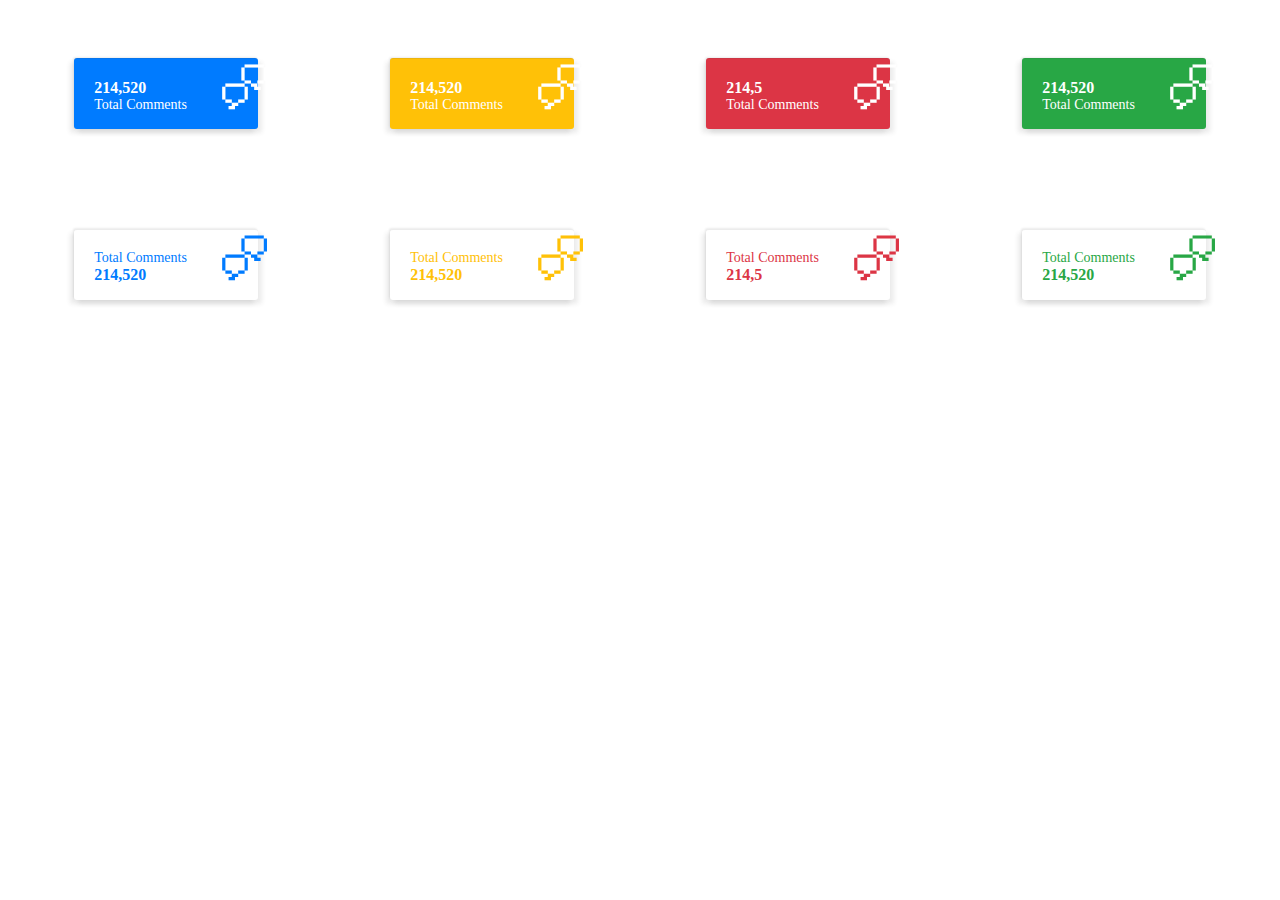
<file: background & lighten/index.html>
<!DOCTYPE html>
<html lang="en">
    <head>
        <meta charset="UTF-8">
        <title>Background&lighten</title>
        <link href="Background&lighten.css" type="text/css" rel="stylesheet"/>
    </head>
    <body>
        <div class="container">
            <div class="background primary">
                <span class="icon">&#128490;</span>
                <span class="data">
                    <span class="data-name">Total Comments</span>
                    <span class="data-value">214,520</span>
                </span>
            </div>
            <div class="background warning">
                <span class="icon">&#128490;</span>
                <span class="data">
                    <span class="data-name">Total Comments</span>
                    <span class="data-value">214,520</span>
                </span>
            </div>
            <div class="background danger">
                <span class="icon">&#128490;</span>
                <span class="data">
                    <span class="data-name">Total Comments</span>
                    <span class="data-value">214,5</span>
                </span>
            </div>
            <div class="background success">
                <span class="icon">&#128490;</span>
                <span class="data">
                    <span class="data-name">Total Comments</span>
                    <span class="data-value">214,520</span>
                </span>
            </div>
        </div>
        <div class="container">
            <div class="lighten primary">
                <span class="icon">&#128490;</span>
                <span class="data">
                    <span class="data-value">214,520</span>
                    <span class="data-name">Total Comments</span>
                </span>
            </div>
            <div class="lighten warning">
                <span class="icon">&#128490;</span>
                <span class="data">
                    <span class="data-value">214,520</span>
                    <span class="data-name">Total Comments</span>
                </span>
            </div>
            <div class="lighten danger">
                <span class="icon">&#128490;</span>
                <span class="data">
                    <span class="data-value">214,5</span>
                    <span class="data-name">Total Comments</span>
                </span>
            </div>
            <div class="lighten success">
                <span class="icon">&#128490;</span>
                <span class="data">
                    <span class="data-value">214,520</span>
                    <span class="data-name">Total Comments</span>
                </span>
            </div>
        </div>
    </body>
</html>
</file>
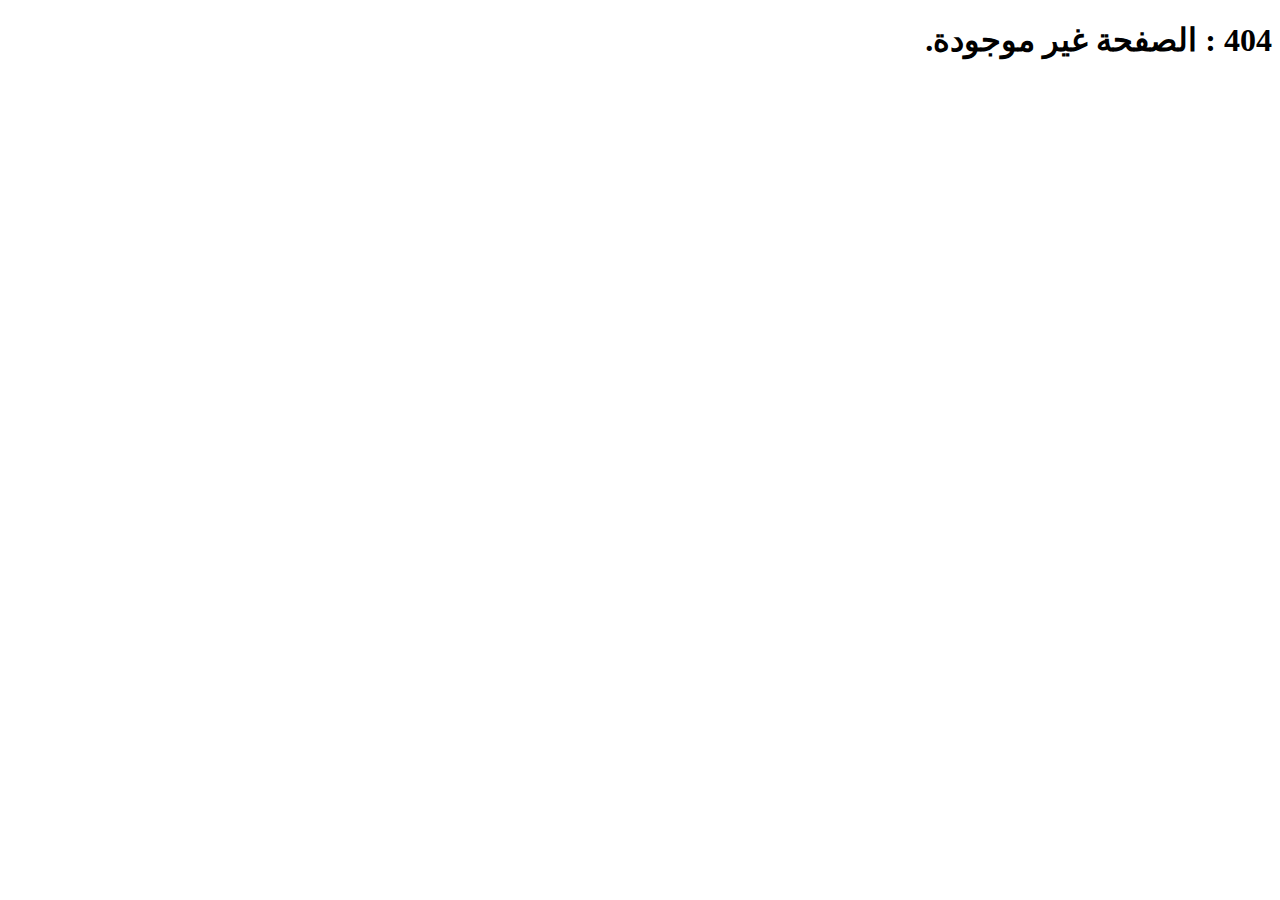
<file: font/index.html>
<!DOCTYPE html>
<html lang="ar">
<head>
	<meta charset="utf-8">
	<meta http-equiv="X-UA-Compatible" content="IE=edge">
	<meta name="viewport" content="width=device-width, initial-scale=1">
	<title>الصفحة غير موجودة</title>
</head>
<body dir="rtl">

<h1>404 : الصفحة غير موجودة.</h1>

</body>
</html>
</file>
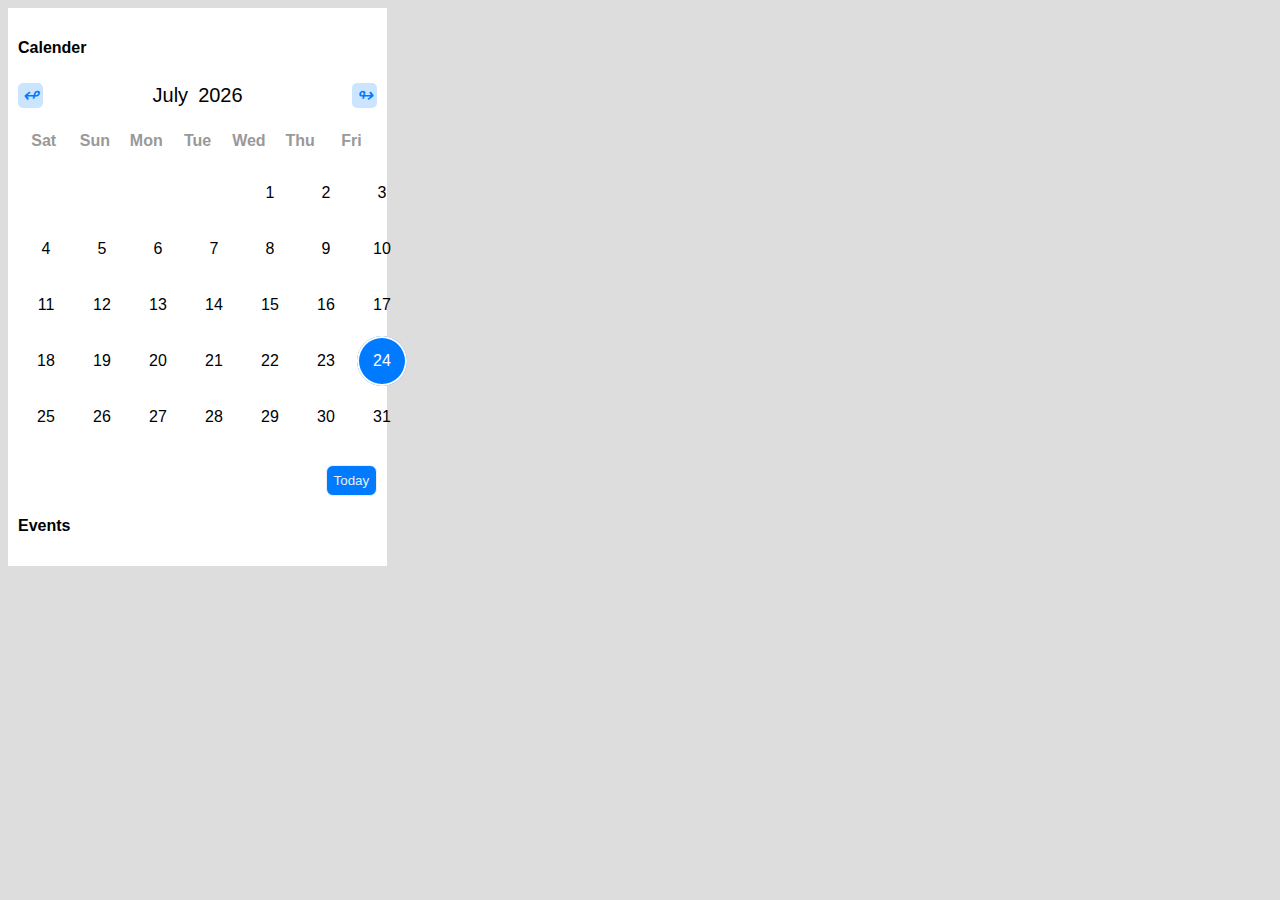
<file: Calender.html>
<!DOCTYPE html>
<html lang="en">
<head>
	<meta charset="UTF-8">
	<title>Calender</title>
	<link rel="stylesheet" href="css/dashboard.css">
	<style>
		body{
			background-color: #ddd;
		}
	</style>
</head>
<body>
	<div class="calendar-events">
		<h4>Calender</h4>
		<label class="selected-date"></label>
		<div class="calendar">
			<header class="date-header">
				<div class="nav prev-mth"><i>&#8619;</i></div>
				<div class="current-date">
					<div class="mth"></div><div class="year"></div>
				</div>
				<div class="nav next-mth"><i>&#8620;</i></div>
			</header>
			<div class="body">
				<div class="daysLabels"></div>
				<div class="days"></div>
				<div class="months_menu"></div>
				<div class="years_menu"></div>
			</div>
			<footer>
				<button id="today">Today</button>
			</footer>
		</div>
		<h4>Events</h4>
		<div class="events-of-date">
		</div>
	</div>
	<script src="js/date.js"></script>
</body>
</html>
</file>
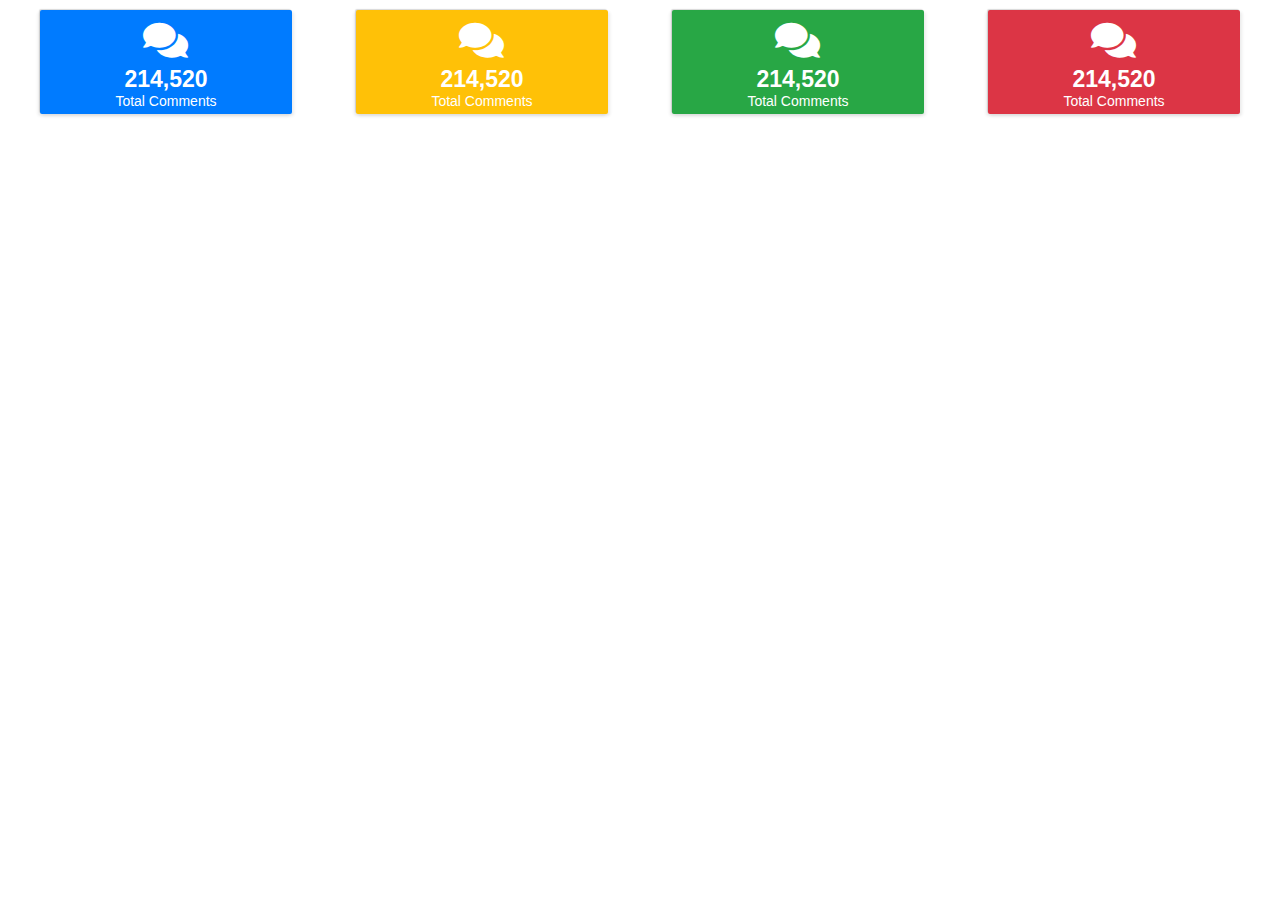
<file: center-icon.html>
<!DOCTYPE html>
<html lang="en">
<head>
    <meta charset="UTF-8">
    <title>center-icon</title>
	<link href="css/all.css" rel="stylesheet">
	<link href="css/font-awesome.min.css" rel="stylesheet">
    <link href="css/center-icon.css" type="text/css" rel="stylesheet"/>
</head>
<body>
<div class="container">
    <div class="center-icon koala-primary">
        <span class="icon"><i class="fas fa-comments"></i></span>
        <span class="data">
            <span class="data-name">Total Comments</span>
            <span class="data-value">214,520</span>
        </span>
    </div>
    <div class="center-icon koala-golden">
        <span class="icon"><i class="fas fa-comments"></i></span>
        <span class="data">
            <span class="data-name">Total Comments</span>
            <span class="data-value">214,520</span>
        </span>
    </div>
    <div class="center-icon koala-success">
        <span class="icon"><i class="fas fa-comments"></i></span>
        <span class="data">
            <span class="data-name">Total Comments</span>
            <span class="data-value">214,520</span>
        </span>
    </div>
    <div class="center-icon koala-danger">
        <span class="icon"><i class="fas fa-comments"></i></span>
        <span class="data">
            <span class="data-name">Total Comments</span>
            <span class="data-value">214,520</span>
        </span>
    </div>
</div>
</body>
</html>
</file>
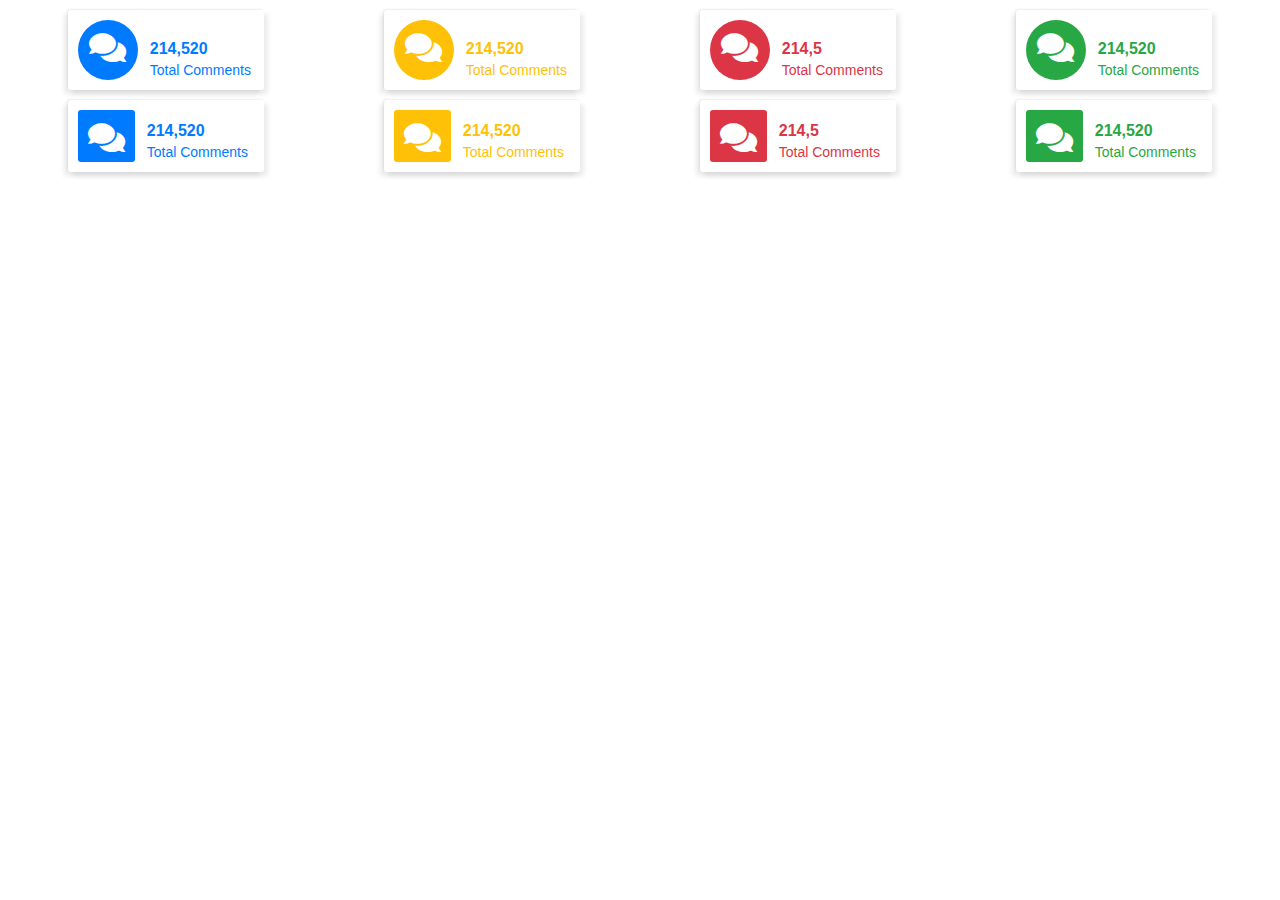
<file: focused-icon.html>
<!DOCTYPE html>
<html lang="en">
    <head>
        <meta charset="UTF-8">
        <title>focused-icon</title>
		<link href="css/all.css" rel="stylesheet">
		<link href="css/font-awesome.min.css" rel="stylesheet">
        <link href="css/focused.css" type="text/css" rel="stylesheet"/>
    </head>
    <body>
        <div class="container">
            <div class="icon-focused-circle koala-primary">
                <span class="icon"><i class="fas fa-comments"></i></span>
                <span class="data">
                    <span class="data-name">Total Comments</span>
                    <span class="data-value">214,520</span>
                </span>
            </div>
            <div class="icon-focused-circle koala-golden">
                <span class="icon"><i class="fas fa-comments"></i></span>
                <span class="data">
                    <span class="data-name">Total Comments</span>
                    <span class="data-value">214,520</span>
                </span>
            </div>
            <div class="icon-focused-circle koala-danger">
                <span class="icon"><i class="fas fa-comments"></i></span>
                <span class="data">
                    <span class="data-name">Total Comments</span>
                    <span class="data-value">214,5</span>
                </span>
            </div>
            <div class="icon-focused-circle koala-success">
                <span class="icon"><i class="fas fa-comments"></i></span>
                <span class="data">
                    <span class="data-name">Total Comments</span>
                    <span class="data-value">214,520</span>
                </span>
            </div>
        </div>
        <div class="container">
            <div class="icon-focused-square koala-primary">
                <span class="icon"><i class="fas fa-comments"></i></span>
                <span class="data">
                    <span class="data-name">Total Comments</span>
                    <span class="data-value">214,520</span>
                </span>
            </div>
            <div class="icon-focused-square koala-golden">
                <span class="icon"><i class="fas fa-comments"></i></span>
                <span class="data">
                    <span class="data-name">Total Comments</span>
                    <span class="data-value">214,520</span>
                </span>
            </div>
            <div class="icon-focused-square koala-danger">
                <span class="icon"><i class="fas fa-comments"></i></span>
                <span class="data">
                    <span class="data-name">Total Comments</span>
                    <span class="data-value">214,5</span>

                </span>
            </div>
            <div class="icon-focused-square koala-success">
                <span class="icon"><i class="fas fa-comments"></i></span>
                <span class="data">
                    <span class="data-name">Total Comments</span>
                    <span class="data-value">214,520</span>
                </span>
            </div>
        </div>
    </body>
</html>
</file>
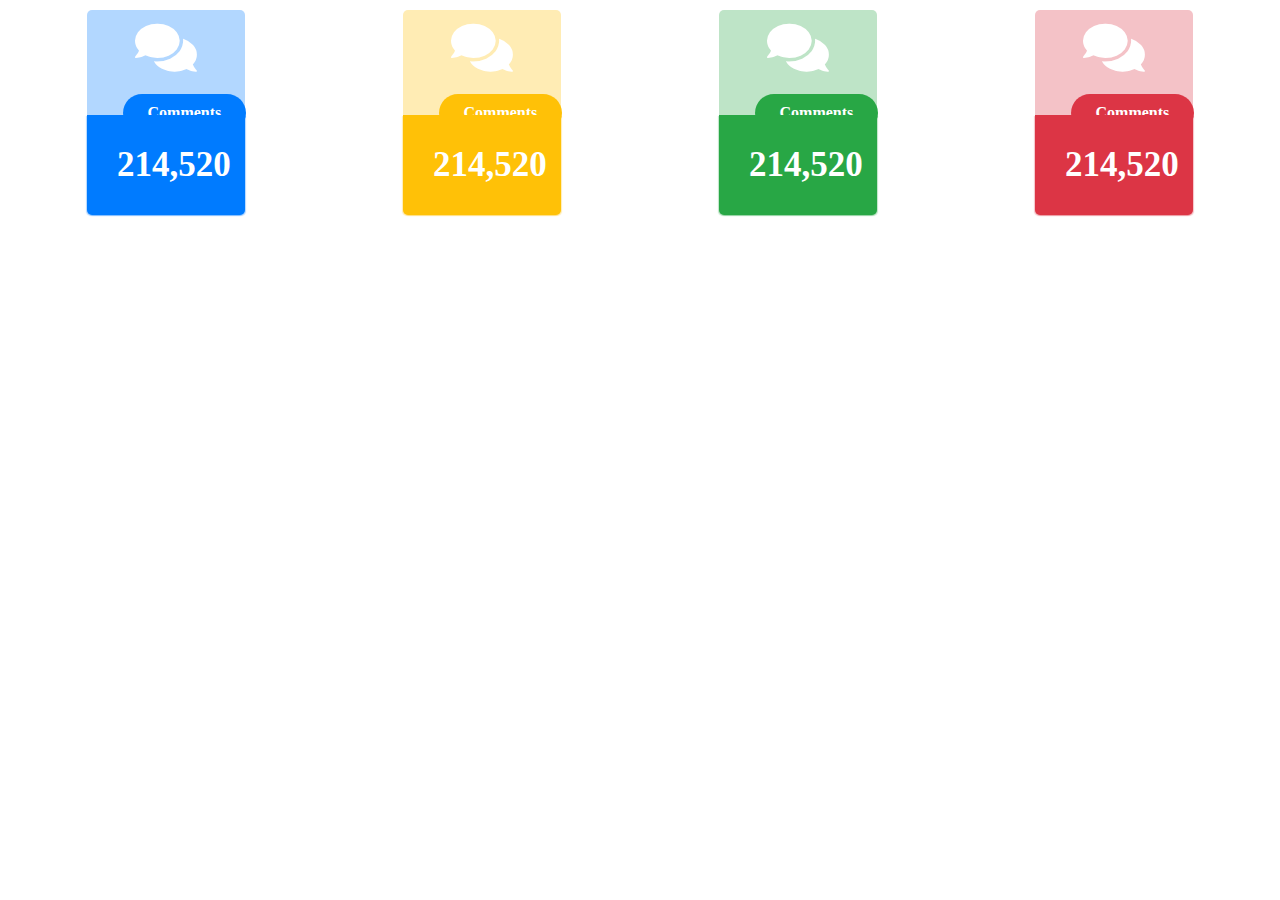
<file: head-icon.html>
<!DOCTYPE html>
<html lang="en">
<head>
    <meta charset="UTF-8">
    <title>head-icon</title>
	<link href="css/all.css" rel="stylesheet">
	<link href="css/font-awesome.min.css" rel="stylesheet">
    <link rel="stylesheet" href="css/head-icon.css" type="text/css">
</head>
<body>
<div class="container">
    <div class="head-icon koala-primary">
        <span class="icon"><i class="fas fa-comments"></i></span>
        <span class="percent">214,520</span>
        <span class="data-name">Comments</span>
    </div>
    <div class="head-icon koala-golden">
		<span class="icon"><i class="fas fa-comments"></i></span>
		<span class="percent">214,520</span>
		<span class="data-name">Comments</span>
    </div>
    <div class="head-icon koala-success">
		<span class="icon"><i class="fas fa-comments"></i></span>
		<span class="percent">214,520</span>
		<span class="data-name">Comments</span>
    </div>
    <div class="head-icon koala-danger">
		<span class="icon"><i class="fas fa-comments"></i></span>
		<span class="percent">214,520</span>
		<span class="data-name">Comments</span>
    </div>
</div>
</body>
</html>
</file>
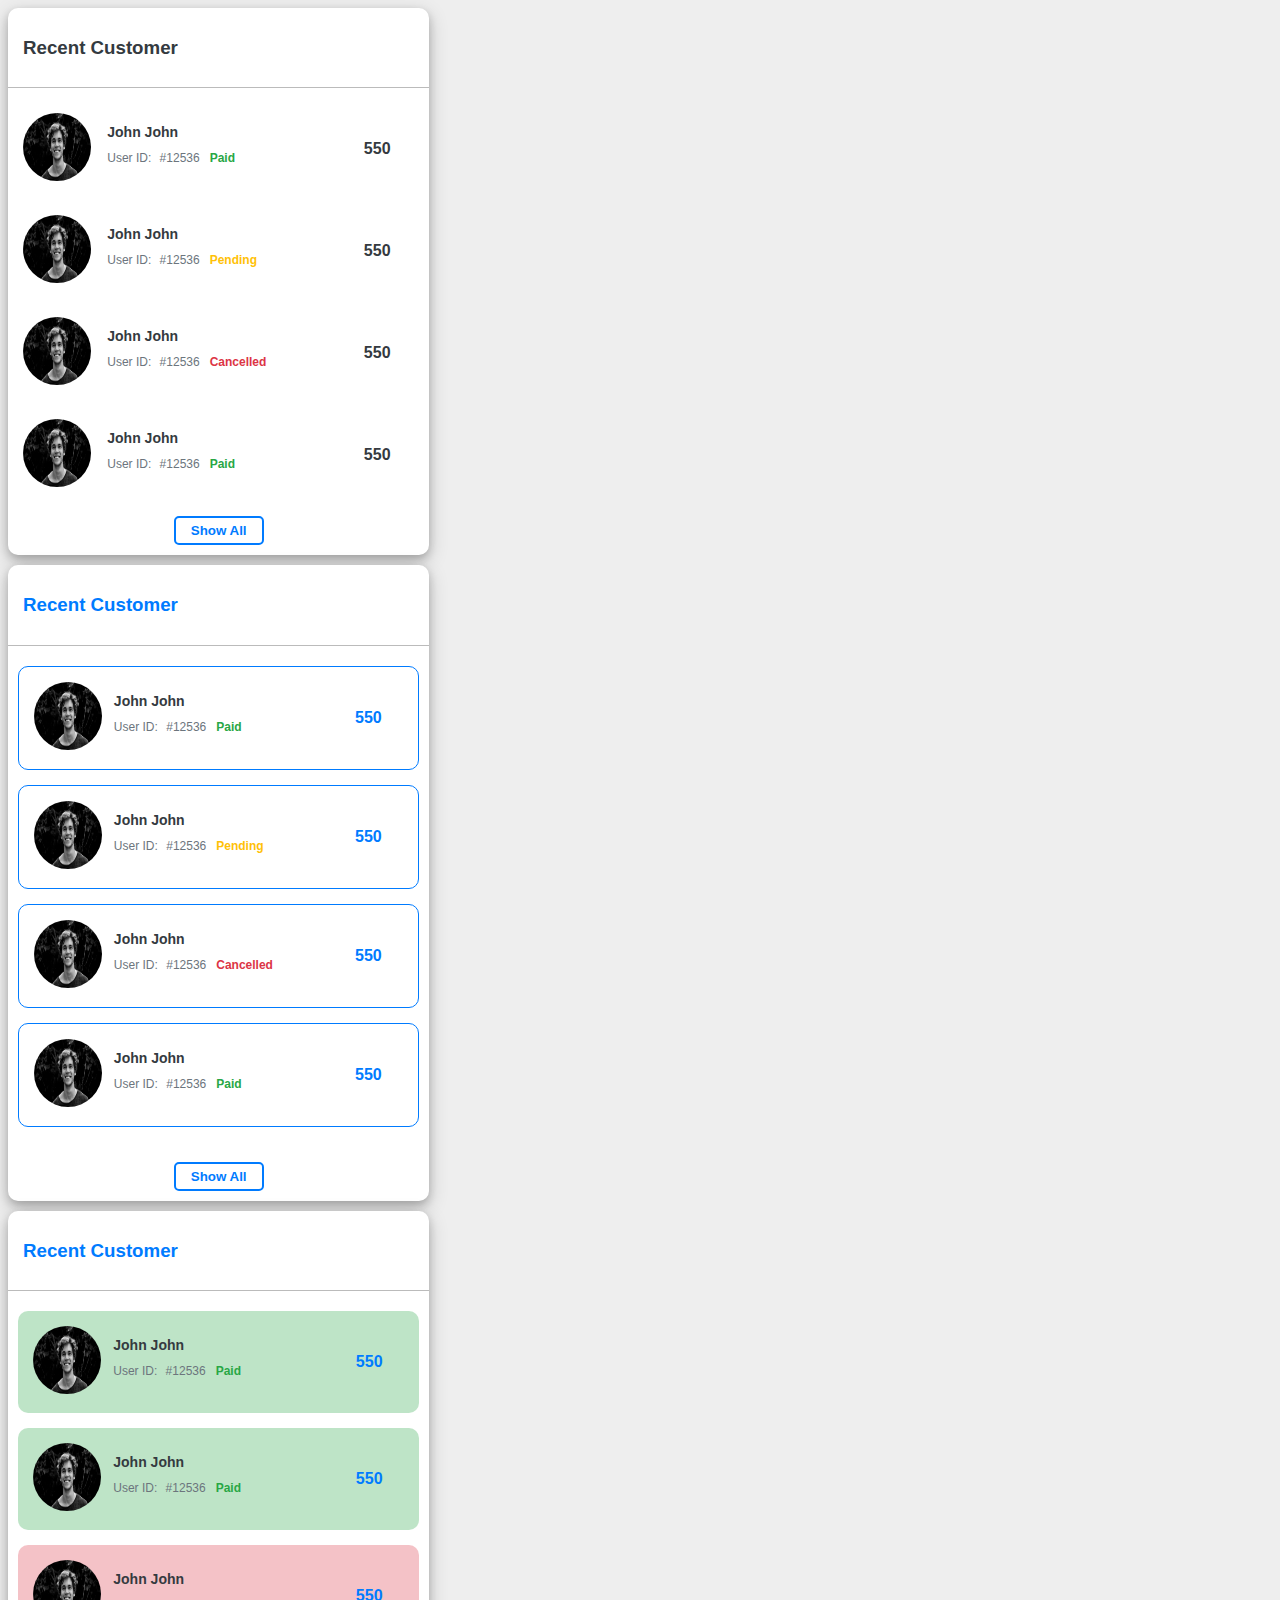
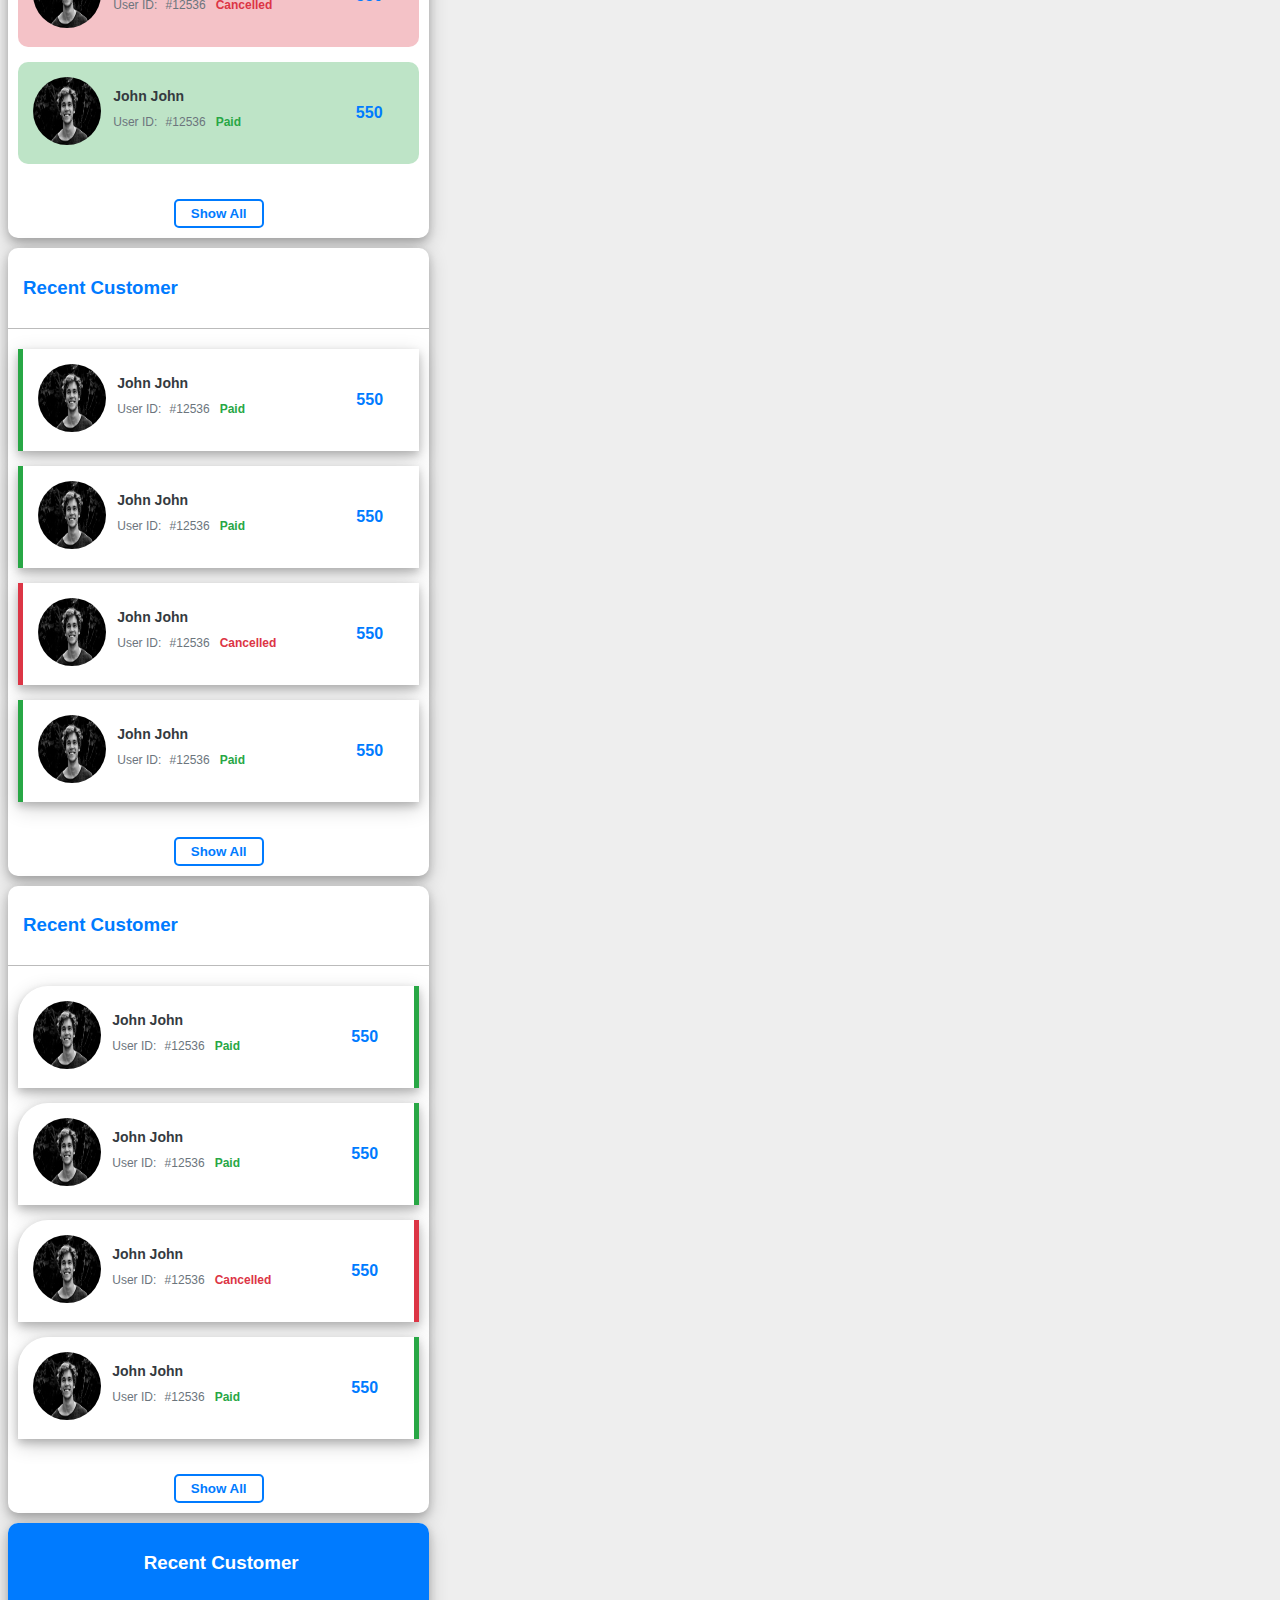
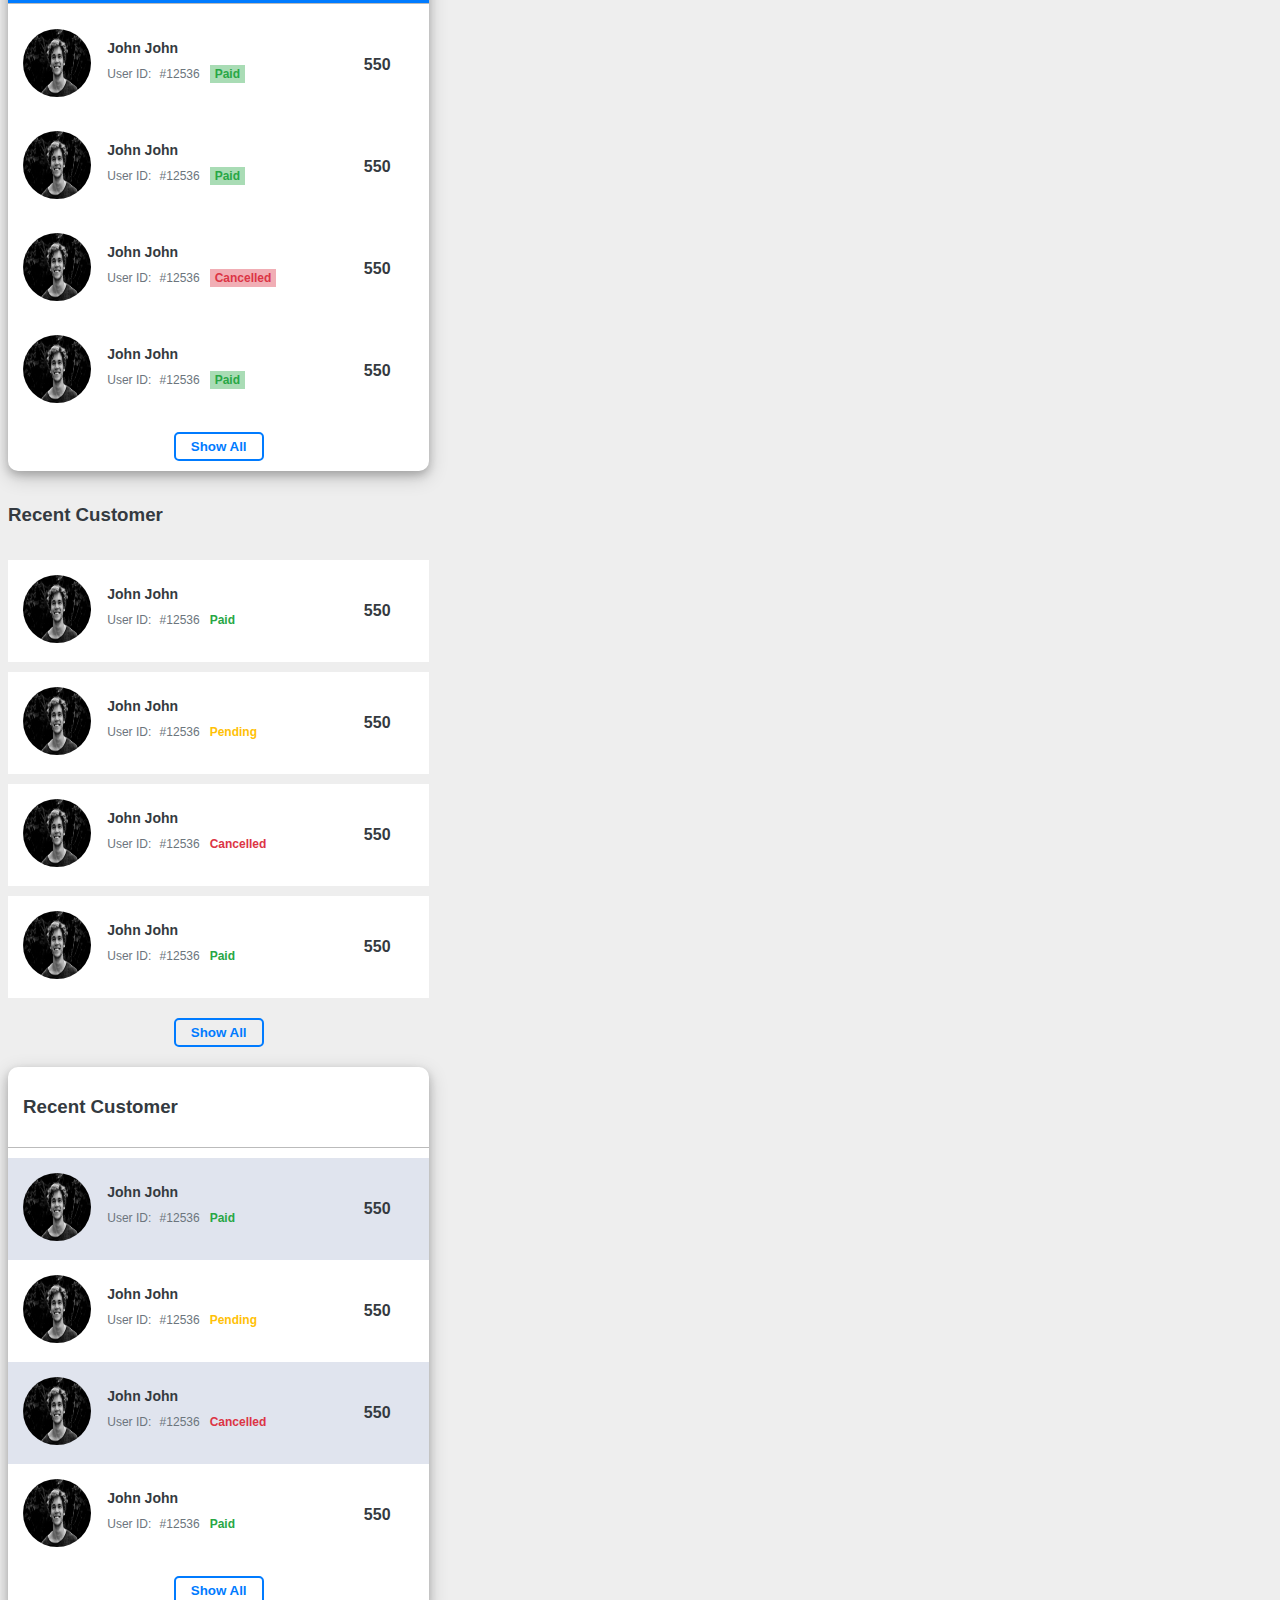
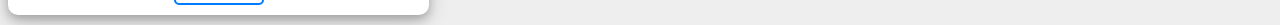
<file: Lists.html>
<!DOCTYPE html>
<html lang="en">
<head>
	<meta charset="UTF-8">
	<title>Lists</title>
	<link href="css/dashboard.css" rel="stylesheet">
	<style>
		body{
			background-color: #eee;
		}
	</style>
</head>
<body>
	<div class="koala-lists lists-divided-items">
		<div class="koala-lists-header">
			<h3 class="list-title">Recent Customer</h3>
		</div>
		<div class="koala-lists-body">
			<div class="list-item">
				<div class="list-item-image">
					<img src="2.jpg" alt="Item Image" class="item-image">
				</div>
				<div class="list-item-info">
					<div class="list-item-name">
						<label class="item-name">John John</label>
					</div>
					<div class="list-item-details-status">
						<div class="item-details">
							<span class="item-details-title">User ID: </span>
							<span class="item-details-content">#12536</span>
						</div>
						<div class="item-status">
							<span class="status-done">Paid</span>
						</div>
					</div>
				</div>
				<div class="list-item-count">
					<p class="item-count">550</p>
				</div>
			</div>
			<div class="list-item">
				<div class="list-item-image">
					<img src="2.jpg" alt="Item Image" class="item-image">
				</div>
				<div class="list-item-info">
					<div class="list-item-name">
						<label class="item-name">John John</label>
					</div>
					<div class="list-item-details-status">
						<div class="item-details">
							<span class="item-details-title">User ID: </span>
							<span class="item-details-content">#12536</span>
						</div>
						<div class="item-status">
							<span class="status-waiting">Pending</span>
						</div>
					</div>
				</div>
				<div class="list-item-count">
					<p class="item-count">550</p>
				</div>
			</div>
			<div class="list-item">
				<div class="list-item-image">
					<img src="2.jpg" alt="Item Image" class="item-image">
				</div>
				<div class="list-item-info">
					<div class="list-item-name">
						<label class="item-name">John John</label>
					</div>
					<div class="list-item-details-status">
						<div class="item-details">
							<span class="item-details-title">User ID: </span>
							<span class="item-details-content">#12536</span>
						</div>
						<div class="item-status">
							<span class="status-cancelled">Cancelled</span>
						</div>
					</div>
				</div>
				<div class="list-item-count">
					<p class="item-count">550</p>
				</div>
			</div>
			<div class="list-item">
				<div class="list-item-image">
					<img src="2.jpg" alt="Item Image" class="item-image">
				</div>
				<div class="list-item-info">
					<div class="list-item-name">
						<label class="item-name">John John</label>
					</div>
					<div class="list-item-details-status">
						<div class="item-details">
							<span class="item-details-title">User ID: </span>
							<span class="item-details-content">#12536</span>
						</div>
						<div class="item-status">
							<span class="status-done">Paid</span>
						</div>
					</div>
				</div>
				<div class="list-item-count">
					<p class="item-count">550</p>
				</div>
			</div>
		</div>
		<div class="koala-lists-footer">
			<div class="lists-show-all-action">
				<button class="show-all-action show-all-action-outline">Show All</button>
			</div>
		</div>
		<div class="koala-lists-show-all"></div>
	</div>

	<div class="koala-lists lists-bordered-items">
		<div class="koala-lists-header">
			<h3 class="list-title">Recent Customer</h3>
		</div>
		<div class="koala-lists-body">
			<div class="list-item">
				<div class="list-item-image">
					<img src="2.jpg" alt="Item Image" class="item-image">
				</div>
				<div class="list-item-info">
					<div class="list-item-name">
						<label class="item-name">John John</label>
					</div>
					<div class="list-item-details-status">
						<div class="item-details">
							<span class="item-details-title">User ID: </span>
							<span class="item-details-content">#12536</span>
						</div>
						<div class="item-status">
							<span class="status-done">Paid</span>
						</div>
					</div>
				</div>
				<div class="list-item-count">
					<p class="item-count">550</p>
				</div>
			</div>
			<div class="list-item">
				<div class="list-item-image">
					<img src="2.jpg" alt="Item Image" class="item-image">
				</div>
				<div class="list-item-info">
					<div class="list-item-name">
						<label class="item-name">John John</label>
					</div>
					<div class="list-item-details-status">
						<div class="item-details">
							<span class="item-details-title">User ID: </span>
							<span class="item-details-content">#12536</span>
						</div>
						<div class="item-status">
							<span class="status-waiting">Pending</span>
						</div>
					</div>
				</div>
				<div class="list-item-count">
					<p class="item-count">550</p>
				</div>
			</div>
			<div class="list-item">
				<div class="list-item-image">
					<img src="2.jpg" alt="Item Image" class="item-image">
				</div>
				<div class="list-item-info">
					<div class="list-item-name">
						<label class="item-name">John John</label>
					</div>
					<div class="list-item-details-status">
						<div class="item-details">
							<span class="item-details-title">User ID: </span>
							<span class="item-details-content">#12536</span>
						</div>
						<div class="item-status">
							<span class="status-cancelled">Cancelled</span>
						</div>
					</div>
				</div>
				<div class="list-item-count">
					<p class="item-count">550</p>
				</div>
			</div>
			<div class="list-item">
				<div class="list-item-image">
					<img src="2.jpg" alt="Item Image" class="item-image">
				</div>
				<div class="list-item-info">
					<div class="list-item-name">
						<label class="item-name">John John</label>
					</div>
					<div class="list-item-details-status">
						<div class="item-details">
							<span class="item-details-title">User ID: </span>
							<span class="item-details-content">#12536</span>
						</div>
						<div class="item-status">
							<span class="status-done">Paid</span>
						</div>
					</div>
				</div>
				<div class="list-item-count">
					<p class="item-count">550</p>
				</div>
			</div>
		</div>
		<div class="koala-lists-footer">
			<div class="lists-show-all-action">
				<button class="show-all-action show-all-action-outline">Show All</button>
			</div>
		</div>
		<div class="koala-lists-show-all"></div>
	</div>

	<!--colorized items-->
	<div class="koala-lists colorized-items">
		<div class="koala-lists-header">
			<h3 class="list-title">Recent Customer</h3>
		</div>
		<div class="koala-lists-body">
			<div class="list-item item-done">
				<div class="list-item-image">
					<img src="2.jpg" alt="Item Image" class="item-image">
				</div>
				<div class="list-item-info">
					<div class="list-item-name">
						<label class="item-name">John John</label>
					</div>
					<div class="list-item-details-status">
						<div class="item-details">
							<span class="item-details-title">User ID: </span>
							<span class="item-details-content">#12536</span>
						</div>
						<div class="item-status">
							<span class="status-done">Paid</span>
						</div>
					</div>
				</div>
				<div class="list-item-count">
					<p class="item-count">550</p>
				</div>
			</div>
			<div class="list-item item-done">
				<div class="list-item-image">
					<img src="2.jpg" alt="Item Image" class="item-image">
				</div>
				<div class="list-item-info">
					<div class="list-item-name">
						<label class="item-name">John John</label>
					</div>
					<div class="list-item-details-status">
						<div class="item-details">
							<span class="item-details-title">User ID: </span>
							<span class="item-details-content">#12536</span>
						</div>
						<div class="item-status">
							<span class="status-done">Paid</span>
						</div>
					</div>
				</div>
				<div class="list-item-count">
					<p class="item-count">550</p>
				</div>
			</div>
			<div class="list-item item-cancel">
				<div class="list-item-image">
					<img src="2.jpg" alt="Item Image" class="item-image">
				</div>
				<div class="list-item-info">
					<div class="list-item-name">
						<label class="item-name">John John</label>
					</div>
					<div class="list-item-details-status">
						<div class="item-details">
							<span class="item-details-title">User ID: </span>
							<span class="item-details-content">#12536</span>
						</div>
						<div class="item-status">
							<span class="status-cancelled">Cancelled</span>
						</div>
					</div>
				</div>
				<div class="list-item-count">
					<p class="item-count">550</p>
				</div>
			</div>
			<div class="list-item item-done">
				<div class="list-item-image">
					<img src="2.jpg" alt="Item Image" class="item-image">
				</div>
				<div class="list-item-info">
					<div class="list-item-name">
						<label class="item-name">John John</label>
					</div>
					<div class="list-item-details-status">
						<div class="item-details">
							<span class="item-details-title">User ID: </span>
							<span class="item-details-content">#12536</span>
						</div>
						<div class="item-status">
							<span class="status-done">Paid</span>
						</div>
					</div>
				</div>
				<div class="list-item-count">
					<p class="item-count">550</p>
				</div>
			</div>
		</div>
		<div class="koala-lists-footer">
			<div class="lists-show-all-action">
				<button class="show-all-action show-all-action-outline">Show All</button>
			</div>
		</div>
		<div class="koala-lists-show-all"></div>
	</div>

	<!--left border item-->
	<div class="koala-lists left-bordered-items">
		<div class="koala-lists-header">
			<h3 class="list-title">Recent Customer</h3>
		</div>
		<div class="koala-lists-body">
			<div class="list-item item-done">
				<div class="list-item-image">
					<img src="2.jpg" alt="Item Image" class="item-image">
				</div>
				<div class="list-item-info">
					<div class="list-item-name">
						<label class="item-name">John John</label>
					</div>
					<div class="list-item-details-status">
						<div class="item-details">
							<span class="item-details-title">User ID: </span>
							<span class="item-details-content">#12536</span>
						</div>
						<div class="item-status">
							<span class="status-done">Paid</span>
						</div>
					</div>
				</div>
				<div class="list-item-count">
					<p class="item-count">550</p>
				</div>
			</div>
			<div class="list-item item-done">
				<div class="list-item-image">
					<img src="2.jpg" alt="Item Image" class="item-image">
				</div>
				<div class="list-item-info">
					<div class="list-item-name">
						<label class="item-name">John John</label>
					</div>
					<div class="list-item-details-status">
						<div class="item-details">
							<span class="item-details-title">User ID: </span>
							<span class="item-details-content">#12536</span>
						</div>
						<div class="item-status">
							<span class="status-done">Paid</span>
						</div>
					</div>
				</div>
				<div class="list-item-count">
					<p class="item-count">550</p>
				</div>
			</div>
			<div class="list-item item-cancel">
				<div class="list-item-image">
					<img src="2.jpg" alt="Item Image" class="item-image">
				</div>
				<div class="list-item-info">
					<div class="list-item-name">
						<label class="item-name">John John</label>
					</div>
					<div class="list-item-details-status">
						<div class="item-details">
							<span class="item-details-title">User ID: </span>
							<span class="item-details-content">#12536</span>
						</div>
						<div class="item-status">
							<span class="status-cancelled">Cancelled</span>
						</div>
					</div>
				</div>
				<div class="list-item-count">
					<p class="item-count">550</p>
				</div>
			</div>
			<div class="list-item item-done">
				<div class="list-item-image">
					<img src="2.jpg" alt="Item Image" class="item-image">
				</div>
				<div class="list-item-info">
					<div class="list-item-name">
						<label class="item-name">John John</label>
					</div>
					<div class="list-item-details-status">
						<div class="item-details">
							<span class="item-details-title">User ID: </span>
							<span class="item-details-content">#12536</span>
						</div>
						<div class="item-status">
							<span class="status-done">Paid</span>
						</div>
					</div>
				</div>
				<div class="list-item-count">
					<p class="item-count">550</p>
				</div>
			</div>
		</div>
		<div class="koala-lists-footer">
			<div class="lists-show-all-action">
				<button class="show-all-action show-all-action-outline">Show All</button>
			</div>
		</div>
		<div class="koala-lists-show-all"></div>
	</div>



	<!--right border item-->
	<div class="koala-lists right-bordered-items">
		<div class="koala-lists-header">
			<h3 class="list-title">Recent Customer</h3>
		</div>
		<div class="koala-lists-body">
			<div class="list-item item-done">
				<div class="list-item-image">
					<img src="2.jpg" alt="Item Image" class="item-image">
				</div>
				<div class="list-item-info">
					<div class="list-item-name">
						<label class="item-name">John John</label>
					</div>
					<div class="list-item-details-status">
						<div class="item-details">
							<span class="item-details-title">User ID: </span>
							<span class="item-details-content">#12536</span>
						</div>
						<div class="item-status">
							<span class="status-done">Paid</span>
						</div>
					</div>
				</div>
				<div class="list-item-count">
					<p class="item-count">550</p>
				</div>
			</div>
			<div class="list-item item-done">
				<div class="list-item-image">
					<img src="2.jpg" alt="Item Image" class="item-image">
				</div>
				<div class="list-item-info">
					<div class="list-item-name">
						<label class="item-name">John John</label>
					</div>
					<div class="list-item-details-status">
						<div class="item-details">
							<span class="item-details-title">User ID: </span>
							<span class="item-details-content">#12536</span>
						</div>
						<div class="item-status">
							<span class="status-done">Paid</span>
						</div>
					</div>
				</div>
				<div class="list-item-count">
					<p class="item-count">550</p>
				</div>
			</div>
			<div class="list-item item-cancel">
				<div class="list-item-image">
					<img src="2.jpg" alt="Item Image" class="item-image">
				</div>
				<div class="list-item-info">
					<div class="list-item-name">
						<label class="item-name">John John</label>
					</div>
					<div class="list-item-details-status">
						<div class="item-details">
							<span class="item-details-title">User ID: </span>
							<span class="item-details-content">#12536</span>
						</div>
						<div class="item-status">
							<span class="status-cancelled">Cancelled</span>
						</div>
					</div>
				</div>
				<div class="list-item-count">
					<p class="item-count">550</p>
				</div>
			</div>
			<div class="list-item item-done">
				<div class="list-item-image">
					<img src="2.jpg" alt="Item Image" class="item-image">
				</div>
				<div class="list-item-info">
					<div class="list-item-name">
						<label class="item-name">John John</label>
					</div>
					<div class="list-item-details-status">
						<div class="item-details">
							<span class="item-details-title">User ID: </span>
							<span class="item-details-content">#12536</span>
						</div>
						<div class="item-status">
							<span class="status-done">Paid</span>
						</div>
					</div>
				</div>
				<div class="list-item-count">
					<p class="item-count">550</p>
				</div>
			</div>
		</div>
		<div class="koala-lists-footer">
			<div class="lists-show-all-action">
				<button class="show-all-action show-all-action-outline">Show All</button>
			</div>
		</div>
		<div class="koala-lists-show-all"></div>
	</div>
	<!--background-header-list-->
	<div class="koala-lists background-header-list">
		<div class="koala-lists-header">
			<h3 class="list-title">Recent Customer</h3>
		</div>
		<div class="koala-lists-body">
			<div class="list-item">
				<div class="list-item-image">
					<img src="2.jpg" alt="Item Image" class="item-image">
				</div>
				<div class="list-item-info">
					<div class="list-item-name">
						<label class="item-name">John John</label>
					</div>
					<div class="list-item-details-status">
						<div class="item-details">
							<span class="item-details-title">User ID: </span>
							<span class="item-details-content">#12536</span>
						</div>
						<div class="item-status background-opacity">
							<span class="status-done">Paid</span>
						</div>
					</div>
				</div>
				<div class="list-item-count">
					<p class="item-count">550</p>
				</div>
			</div>
			<div class="list-item">
				<div class="list-item-image">
					<img src="2.jpg" alt="Item Image" class="item-image">
				</div>
				<div class="list-item-info">
					<div class="list-item-name">
						<label class="item-name">John John</label>
					</div>
					<div class="list-item-details-status">
						<div class="item-details">
							<span class="item-details-title">User ID: </span>
							<span class="item-details-content">#12536</span>
						</div>
						<div class="item-status background-opacity">
							<span class="status-done">Paid</span>
						</div>
					</div>
				</div>
				<div class="list-item-count">
					<p class="item-count">550</p>
				</div>
			</div>
			<div class="list-item">
				<div class="list-item-image">
					<img src="2.jpg" alt="Item Image" class="item-image">
				</div>
				<div class="list-item-info">
					<div class="list-item-name">
						<label class="item-name">John John</label>
					</div>
					<div class="list-item-details-status">
						<div class="item-details">
							<span class="item-details-title">User ID: </span>
							<span class="item-details-content">#12536</span>
						</div>
						<div class="item-status background-opacity">
							<span class="status-cancelled">Cancelled</span>
						</div>
					</div>
				</div>
				<div class="list-item-count">
					<p class="item-count">550</p>
				</div>
			</div>
			<div class="list-item">
				<div class="list-item-image">
					<img src="2.jpg" alt="Item Image" class="item-image">
				</div>
				<div class="list-item-info">
					<div class="list-item-name">
						<label class="item-name">John John</label>
					</div>
					<div class="list-item-details-status">
						<div class="item-details">
							<span class="item-details-title">User ID: </span>
							<span class="item-details-content">#12536</span>
						</div>
						<div class="item-status background-opacity">
							<span class="status-done">Paid</span>
						</div>
					</div>
				</div>
				<div class="list-item-count">
					<p class="item-count">550</p>
				</div>
			</div>
		</div>
		<div class="koala-lists-footer">
			<div class="lists-show-all-action">
				<button class="show-all-action show-all-action-outline">Show All</button>
			</div>
		</div>
		<div class="koala-lists-show-all"></div>
	</div>









	<div class="koala-lists lists-separated-items">
		<div class="koala-lists-header">
			<h3 class="list-title">Recent Customer</h3>
		</div>
		<div class="koala-lists-body">
			<div class="list-item">
				<div class="list-item-image">
					<img src="2.jpg" alt="Item Image" class="item-image">
				</div>
				<div class="list-item-info">
					<div class="list-item-name">
						<label class="item-name">John John</label>
					</div>
					<div class="list-item-details-status">
						<div class="item-details">
							<span class="item-details-title">User ID: </span>
							<span class="item-details-content">#12536</span>
						</div>
						<div class="item-status">
							<span class="status-done">Paid</span>
						</div>
					</div>
				</div>
				<div class="list-item-count">
					<p class="item-count">550</p>
				</div>
			</div>
			<div class="list-item">
				<div class="list-item-image">
					<img src="2.jpg" alt="Item Image" class="item-image">
				</div>
				<div class="list-item-info">
					<div class="list-item-name">
						<label class="item-name">John John</label>
					</div>
					<div class="list-item-details-status">
						<div class="item-details">
							<span class="item-details-title">User ID: </span>
							<span class="item-details-content">#12536</span>
						</div>
						<div class="item-status">
							<span class="status-waiting">Pending</span>
						</div>
					</div>
				</div>
				<div class="list-item-count">
					<p class="item-count">550</p>
				</div>
			</div>
			<div class="list-item">
				<div class="list-item-image">
					<img src="2.jpg" alt="Item Image" class="item-image">
				</div>
				<div class="list-item-info">
					<div class="list-item-name">
						<label class="item-name">John John</label>
					</div>
					<div class="list-item-details-status">
						<div class="item-details">
							<span class="item-details-title">User ID: </span>
							<span class="item-details-content">#12536</span>
						</div>
						<div class="item-status">
							<span class="status-cancelled">Cancelled</span>
						</div>
					</div>
				</div>
				<div class="list-item-count">
					<p class="item-count">550</p>
				</div>
			</div>
			<div class="list-item">
				<div class="list-item-image">
					<img src="2.jpg" alt="Item Image" class="item-image">
				</div>
				<div class="list-item-info">
					<div class="list-item-name">
						<label class="item-name">John John</label>
					</div>
					<div class="list-item-details-status">
						<div class="item-details">
							<span class="item-details-title">User ID: </span>
							<span class="item-details-content">#12536</span>
						</div>
						<div class="item-status">
							<span class="status-done">Paid</span>
						</div>
					</div>
				</div>
				<div class="list-item-count">
					<p class="item-count">550</p>
				</div>
			</div>
		</div>
		<div class="koala-lists-footer">
			<div class="lists-show-all-action">
				<button class="show-all-action show-all-action-outline">Show All</button>
			</div>
		</div>
		<div class="koala-lists-show-all"></div>
	</div>
	<div class="koala-lists lists-stripped-items">
		<div class="koala-lists-header">
			<h3 class="list-title">Recent Customer</h3>
		</div>
		<div class="koala-lists-body">
			<div class="list-item">
				<div class="list-item-image">
					<img src="2.jpg" alt="Item Image" class="item-image">
				</div>
				<div class="list-item-info">
					<div class="list-item-name">
						<label class="item-name">John John</label>
					</div>
					<div class="list-item-details-status">
						<div class="item-details">
							<span class="item-details-title">User ID: </span>
							<span class="item-details-content">#12536</span>
						</div>
						<div class="item-status">
							<span class="status-done">Paid</span>
						</div>
					</div>
				</div>
				<div class="list-item-count">
					<p class="item-count">550</p>
				</div>
			</div>
			<div class="list-item">
				<div class="list-item-image">
					<img src="2.jpg" alt="Item Image" class="item-image">
				</div>
				<div class="list-item-info">
					<div class="list-item-name">
						<label class="item-name">John John</label>
					</div>
					<div class="list-item-details-status">
						<div class="item-details">
							<span class="item-details-title">User ID: </span>
							<span class="item-details-content">#12536</span>
						</div>
						<div class="item-status">
							<span class="status-waiting">Pending</span>
						</div>
					</div>
				</div>
				<div class="list-item-count">
					<p class="item-count">550</p>
				</div>
			</div>
			<div class="list-item">
				<div class="list-item-image">
					<img src="2.jpg" alt="Item Image" class="item-image">
				</div>
				<div class="list-item-info">
					<div class="list-item-name">
						<label class="item-name">John John</label>
					</div>
					<div class="list-item-details-status">
						<div class="item-details">
							<span class="item-details-title">User ID: </span>
							<span class="item-details-content">#12536</span>
						</div>
						<div class="item-status">
							<span class="status-cancelled">Cancelled</span>
						</div>
					</div>
				</div>
				<div class="list-item-count">
					<p class="item-count">550</p>
				</div>
			</div>
			<div class="list-item">
				<div class="list-item-image">
					<img src="2.jpg" alt="Item Image" class="item-image">
				</div>
				<div class="list-item-info">
					<div class="list-item-name">
						<label class="item-name">John John</label>
					</div>
					<div class="list-item-details-status">
						<div class="item-details">
							<span class="item-details-title">User ID: </span>
							<span class="item-details-content">#12536</span>
						</div>
						<div class="item-status">
							<span class="status-done">Paid</span>
						</div>
					</div>
				</div>
				<div class="list-item-count">
					<p class="item-count">550</p>
				</div>
			</div>
		</div>
		<div class="koala-lists-footer">
			<div class="lists-show-all-action">
				<button class="show-all-action show-all-action-outline">Show All</button>
			</div>
		</div>
		<div class="koala-lists-show-all"></div>
	</div>
	<script src="js/dashboard.js"></script>
</body>
</html>
</file>
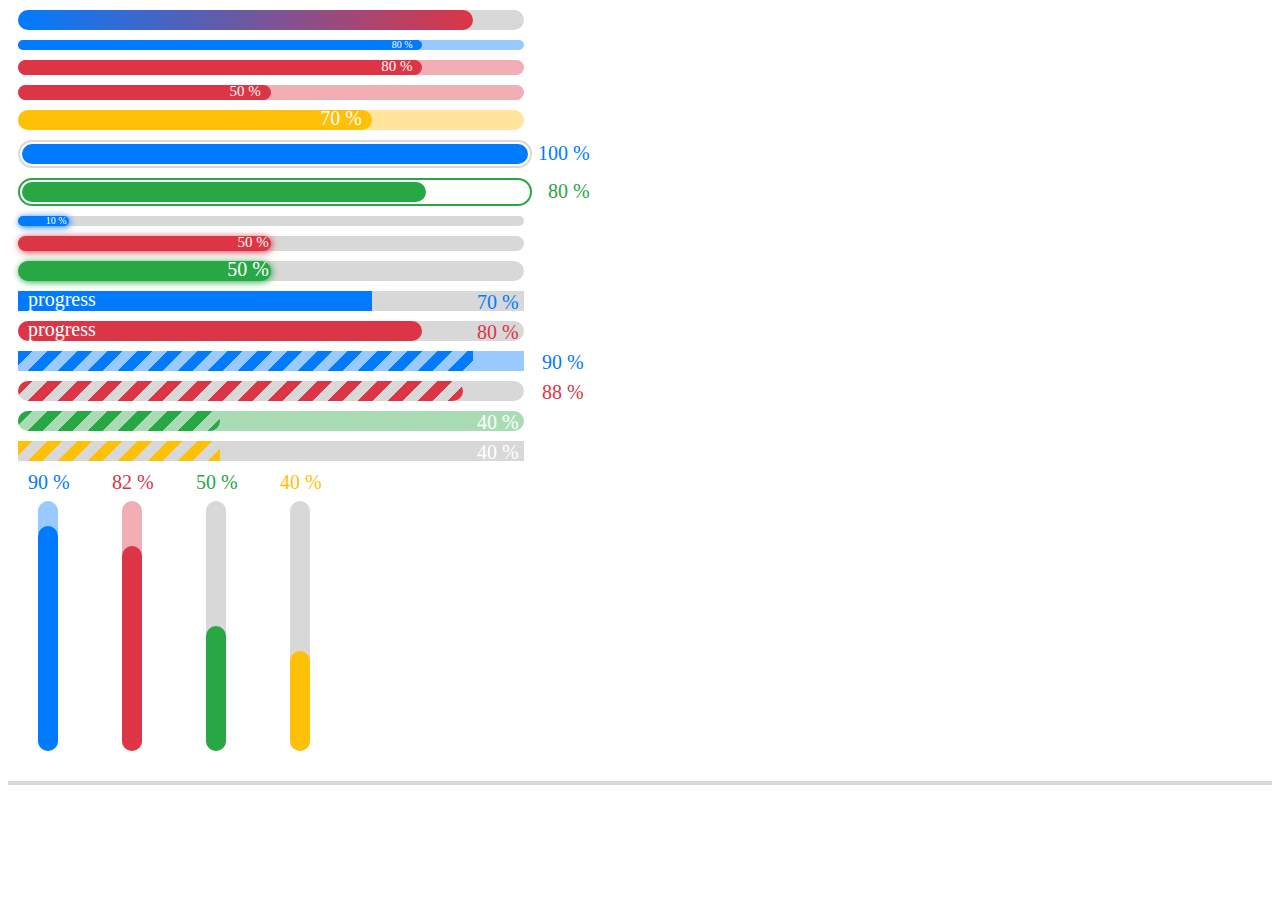
<file: progress-bar.html>
<!DOCTYPE html>
<html lang="en">
<head>
    <meta charset="UTF-8">
    <title>progress-bar</title>
    <link href="css/progress-bar.css" rel="stylesheet" type="text/css"/>
</head>
<body>
        <!-- //progress-color="primary-info or primary-danger" data-location="inside or outside" data-done="80"  data-max="100" data-min="0"><-->
      <!-- <div class="koala-progress-bar-gradient" progress-color="primary-info" data-location="inside" data-done="2"  data-max="100" data-min="0"></div>
       <div class="koala-progress-bar-gradient" progress-color="primary-danger" data-location="inside" data-done="50"  data-max="100" data-min="0"></div>-->
        <div class="koala-progress-bar-gradient" progress-color="primary-danger"   data-min="0" data-max="100" data-done="90"></div>
        <!--  //progress-color="color"  progress-size="sm or lg or md" data-location="outside or inside" background-color="true or false" border-radius="true or false" data-done="80"  data-max="100" data-min="0"><-->
       <div class="koala-progress-bar" progress-color="primary"  progress-size="sm" data-location="inside" background-color="true" border-radius="true" data-done="80"  data-max="100" data-min="0"></div>
       <div class="koala-progress-bar" progress-color="danger" progress-size="md" data-location="inside" background-color="true" border-radius="true" data-done="80"  data-max="100" data-min="0"></div>
       <div class="koala-progress-bar" progress-color="danger" progress-size="md" data-location="inside" background-color="true" border-radius="true" data-done="50"  data-max="100" data-min="0"></div>
       <div class="koala-progress-bar" progress-color="golden" progress-size="lg" data-location="inside" background-color="true" border-radius="true" data-done="70"  data-max="100" data-min="0"></div>

        <!-- //progress-color="color" data-location="inside or outside" border-color="true or false" data-done="80"  data-max="100" data-min="0"><-->
        <div class="koala-progress-bar-border" progress-color="primary"  data-location="outside"  border-color="false" data-done="100"  data-max="100" data-min="0"></div>
        <div class="koala-progress-bar-border" progress-color="success"  data-location="outside"  border-color="true" data-done="80"  data-max="100" data-min="0"></div>

        <!-- //progress-color="color" data-location="inside or outside" border-color="true or false" data-done="80"  data-max="100" data-min="0"><-->
        <div class="koala-progress-bar-light" progress-color="primary"  progress-size="sm" data-location="inside"  data-done="10"  data-max="100" data-min="0"></div>
        <div class="koala-progress-bar-light" progress-color="danger"  progress-size="md" data-location="inside"  data-done="50"  data-max="100" data-min="0"></div>
        <div class="koala-progress-bar-light" progress-color="success"  progress-size="lg" data-location="inside"  data-done="50"  data-max="100" data-min="0"></div>

        <!-- //progress-color="color" data-name="progress" border-color="true or false" data-done="80"  data-max="100" data-min="0"><-->
        <div class="koala-progress-bar-data" progress-color="primary" border-radius="false" data-name="progress" data-done="70"  data-max="100" data-min="0"></div>
        <div class="koala-progress-bar-data" progress-color="danger" border-radius="true" data-name="progress" data-done="80"  data-max="100" data-min="0"></div>

        <!-- //progress-color="color" data-name="progress" border-color="true or false" data-done="80"  data-max="100" data-min="0"><-->
        <div class="koala-progress-bar-gradient-one" progress-color="primary"  background-color="true" border-radius="false"  data-done="90"  data-max="100" data-min="0"></div>
        <div class="koala-progress-bar-gradient-one" progress-color="danger"  background-color="false" border-radius="true"  data-done="88"  data-max="100" data-min="0"></div>
        <div class="koala-progress-bar-gradient-one" progress-color="success"  background-color="true" border-radius="true"  data-done="40"  data-max="100" data-min="0"></div>
        <div class="koala-progress-bar-gradient-one" progress-color="golden"  background-color="false" border-radius="false"  data-done="40"  data-max="100" data-min="0"></div>

        <!-- //progress-color="color" data-name="progress" border-color="true or false" data-done="80"  data-max="100" data-min="0"><-->
        <div class="koala-progress-bar-vertical" progress-color="primary" background-color="true"  data-done="90" data-max="100" data-min="0"></div>
        <div class="koala-progress-bar-vertical" progress-color="danger"  background-color="true" data-done="82"  data-max="100" data-min="0"></div>
        <div class="koala-progress-bar-vertical" progress-color="success" background-color="false" data-done="50"  data-max="100" data-min="0"></div>
        <div class="koala-progress-bar-vertical" progress-color="golden"  background-color="false" data-done="40"  data-max="100" data-min="0"></div>

        <!-- //progress-color="color" data-location="inside or outside" border-color="true or false" data-done="80"  data-max="100" data-min="0"><-->
        <div class="koala-progress-bar-dotted" progress-color="primary"  data-location="outside"  border-color="false" data-done="80"  data-max="100" data-min="0"></div>
        <div class="koala-progress-bar-dashed" progress-color="success"  data-location="outside"  border-color="true" data-done="80"  data-max="100" data-min="0"></div>

        <!-- //tooltip progress-color="color" data-name="progress" border-color="true or false" data-done="80"  data-max="100" data-min="0"><-->
        <div class="koala-progress-bar-tooltip" progress-color="primary"  data-done="2"  data-max="100" data-min="0"></div>
        <div class="koala-progress-bar-tooltip-circle" progress-color="danger"  data-done="2"  data-max="100" data-min="0"></div>
		<script src="js/progress-bar.js" type="text/javascript"></script>
 </body>
 </html>
</file>
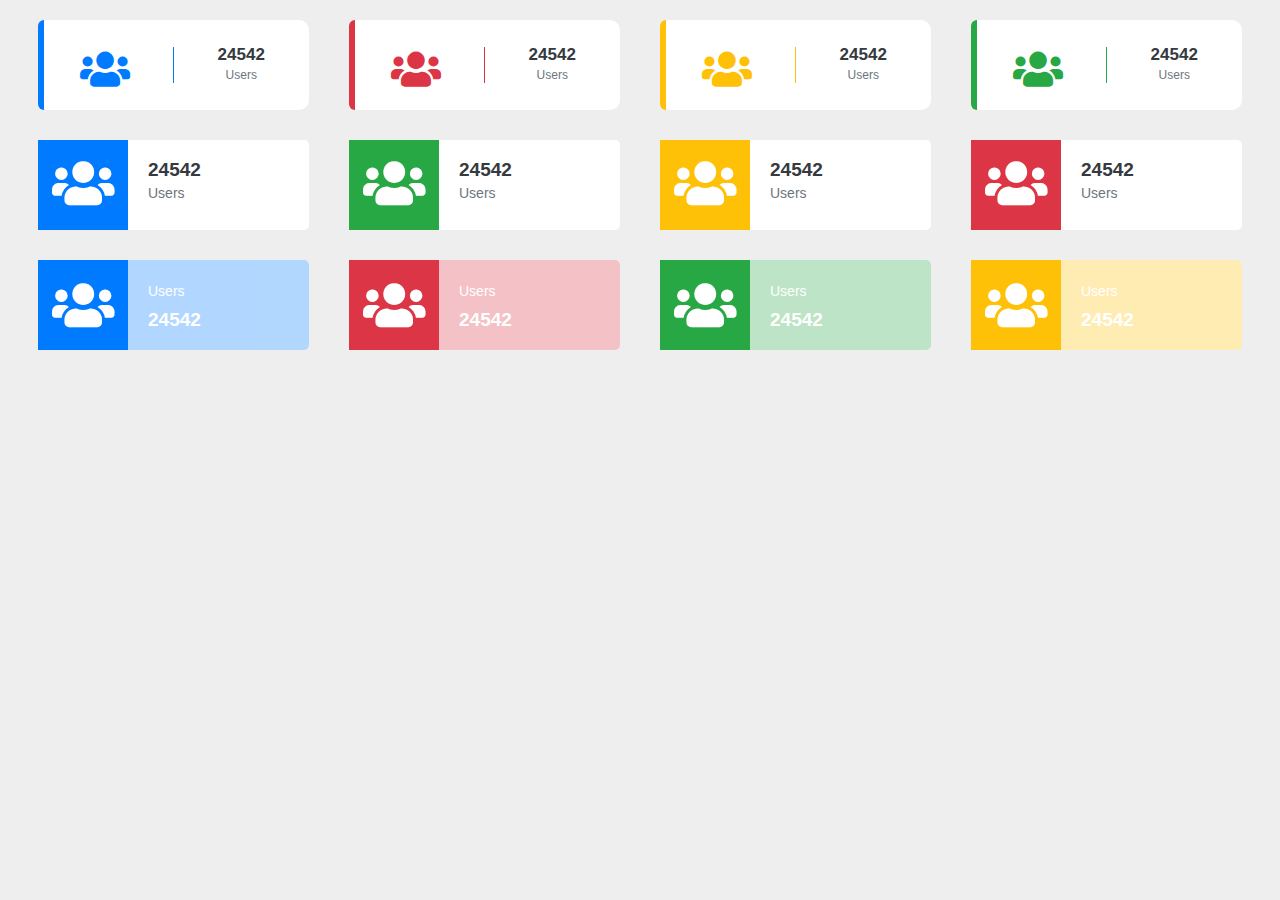
<file: Stats1.html>
<!DOCTYPE html>
<html lang="en">
<head>
    <meta charset="UTF-8">
    <title>Statistics</title>
    <link href="css/all.css" rel="stylesheet">
    <link href="css/font-awesome.min.css" rel="stylesheet">
    <link href="css/dashboard.css" rel="stylesheet">
    <link href="css/test.css" rel="stylesheet">
</head>
<body>
    <div class="koala-stats">
        <!--<div class="focused-stats-background">
            <div class="focused-stats-background-icon">
                <i class="fas fa-users stats-icon"></i>
            </div>
            <div class="focused-stats-background-text">
                <label class="stats-header">Users</label>
                <span class="stats-count">24542</span>
            </div>
		</div>
		<div class="focused-stats-background stats-danger">
			<div class="focused-stats-background-icon">
				<i class="fas fa-users stats-icon"></i>
			</div>
			<div class="focused-stats-background-text">
				<label class="stats-header">Users</label>
				<span class="stats-count">24542</span>
			</div>
		</div>
		<div class="focused-stats-background stats-success">
			<div class="focused-stats-background-icon">
				<i class="fas fa-users stats-icon"></i>
			</div>
			<div class="focused-stats-background-text">
				<label class="stats-header">Users</label>
				<span class="stats-count">24542</span>
			</div>
		</div>
		<div class="focused-stats stats-warning">
			<div class="focused-stats-icon">
				<i class="fas fa-users stats-icon"></i>
			</div>
			<div class="focused-stats-text">
				<label class="stats-header">Users</label>
				<span class="stats-count">24542</span>
			</div>
		</div>-->
		<div class="divided-stats">
			<div class="divided-stats-icon">
				<div class="stats-icon">
					<i class="fas fa-users"></i>
				</div>
			</div>
			<div class="divided-stats-text">
				<span class="stats-count">24542</span>
				<label class="stats-header">Users</label>
			</div>
		</div>
		<div class="divided-stats stats-danger">
			<div class="divided-stats-icon">
				<div class="stats-icon">
					<i class="fas fa-users"></i>
				</div>
			</div>
			<div class="divided-stats-text">
				<span class="stats-count">24542</span>
				<label class="stats-header">Users</label>
			</div>
		</div>
		<div class="divided-stats stats-warning">
			<div class="divided-stats-icon">
				<div class="stats-icon">
					<i class="fas fa-users"></i>
				</div>
			</div>
			<div class="divided-stats-text">
				<span class="stats-count">24542</span>
				<label class="stats-header">Users</label>
			</div>
		</div>
		<div class="divided-stats stats-success">
			<div class="divided-stats-icon">
				<div class="stats-icon">
					<i class="fas fa-users"></i>
				</div>
			</div>
			<div class="divided-stats-text">
				<span class="stats-count">24542</span>
				<label class="stats-header">Users</label>
			</div>
		</div>
    </div>
	<!--focused Stats-->
	<div class="koala-stats">
		<div class="focused-stats">
			<div class="focused-stats-icon">
				<div class="stats-icon">
					<i class="fas fa-users"></i>
				</div>
			</div>
			<div class="focused-stats-text">
				<span class="stats-count">24542</span>
				<label class="stats-header">Users</label>
			</div>
		</div>
		<div class="focused-stats stats-success">
			<div class="focused-stats-icon">
				<div class="stats-icon">
					<i class="fas fa-users"></i>
				</div>
			</div>
			<div class="focused-stats-text">
				<span class="stats-count">24542</span>
				<label class="stats-header">Users</label>
			</div>
		</div>
		<div class="focused-stats stats-warning">
			<div class="focused-stats-icon">
				<div class="stats-icon">
					<i class="fas fa-users"></i>
				</div>
			</div>
			<div class="focused-stats-text">
				<span class="stats-count">24542</span>
				<label class="stats-header">Users</label>
			</div>
		</div>
		<div class="focused-stats stats-danger">
			<div class="focused-stats-icon">
				<div class="stats-icon">
					<i class="fas fa-users"></i>
				</div>
			</div>
			<div class="focused-stats-text">
				<span class="stats-count">24542</span>
				<label class="stats-header">Users</label>
			</div>
		</div>
	</div>

	<div class="koala-stats">
		<div class="focused-stats-background">
				<div class="focused-stats-background-icon">
					<i class="fas fa-users stats-icon"></i>
				</div>
				<div class="focused-stats-background-text">
					<label class="stats-header">Users</label>
					<span class="stats-count">24542</span>
				</div>
			</div>
			<div class="focused-stats-background stats-danger">
				<div class="focused-stats-background-icon">
					<i class="fas fa-users stats-icon"></i>
				</div>
				<div class="focused-stats-background-text">
					<label class="stats-header">Users</label>
					<span class="stats-count">24542</span>
				</div>
			</div>
			<div class="focused-stats-background stats-success">
				<div class="focused-stats-background-icon">
					<i class="fas fa-users stats-icon"></i>
				</div>
				<div class="focused-stats-background-text">
					<label class="stats-header">Users</label>
					<span class="stats-count">24542</span>
				</div>
			</div>
			<div class="focused-stats-background stats-warning">
				<div class="focused-stats-background-icon">
					<i class="fas fa-users stats-icon"></i>
				</div>
				<div class="focused-stats-background-text">
					<label class="stats-header">Users</label>
					<span class="stats-count">24542</span>
				</div>
			</div>
	</div>
    <script src="js/dashboard.js"></script>
</body>
</html>
</file>
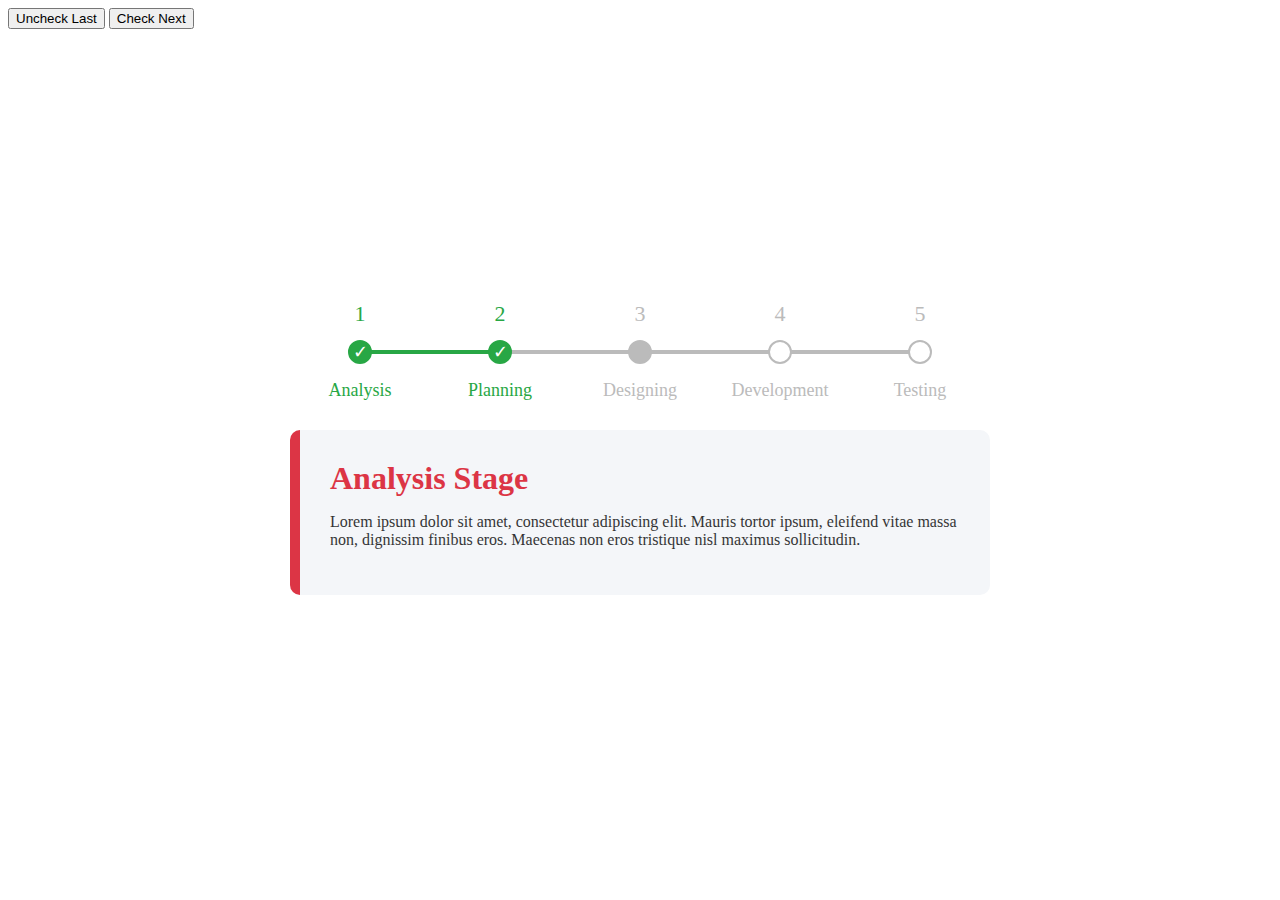
<file: Timeline Horizontal.html>
<!DOCTYPE html>
<html lang="en">
    <head>
        <meta charset="UTF-8">
        <title>Timeline</title>
        <link rel="stylesheet" href="css/dashboard.css" type="text/css"/>
    </head>
    <body>

    <div class='progress'>
        <div class='progress_inner'>
            <div class='progress_inner__step complete'>
                <label for='step-1'>Analysis</label>
            </div>
            <div class='progress_inner__step complete'>
                <label for='step-2'>Planning</label>
            </div>
            <div class='progress_inner__step next'>
                <label for='step-3'>Designing</label>
            </div>
            <div class='progress_inner__step'>
                <label for='step-4'>Development</label>
            </div>
            <div class='progress_inner__step'>
                <label for='step-5'>Testing</label>
            </div>
            <input checked='checked' id='step-1' name='step' type='radio'>
            <input id='step-2' name='step' type='radio'>
            <input id='step-3' name='step' type='radio'>
            <input id='step-4' name='step' type='radio'>
            <input id='step-5' name='step' type='radio'>
            <div class='progress_inner__bar'></div>
            <div class='progress_inner__bar--set'></div>
            <div class='progress_inner__tabs'>
                <div class='tab tab-0'>
                    <h1>Analysis Stage</h1>
                    <p>Lorem ipsum dolor sit amet, consectetur adipiscing elit. Mauris tortor ipsum, eleifend vitae massa non, dignissim finibus eros. Maecenas non eros tristique nisl maximus sollicitudin.</p>
                </div>
                <div class='tab tab-1'>
                    <h1>Planning Stage</h1>
                    <p>Lorem ipsum dolor sit amet, consectetur adipiscing elit. Mauris tortor ipsum, eleifend vitae massa non, dignissim finibus eros. Maecenas non eros tristique nisl maximus sollicitudin.</p>
                </div>
                <div class='tab tab-2'>
                    <h1>Designing Stage</h1>
                    <p>Lorem ipsum dolor sit amet, consectetur adipiscing elit. Mauris tortor ipsum, eleifend vitae massa non, dignissim finibus eros. Maecenas non eros tristique nisl maximus sollicitudin.</p>
                </div>
                <div class='tab tab-3'>
                    <h1>Development Stage</h1>
                    <p>Lorem ipsum dolor sit amet, consectetur adipiscing elit. Mauris tortor ipsum, eleifend vitae massa non, dignissim finibus eros. Maecenas non eros tristique nisl maximus sollicitudin.</p>
                </div>
                <div class='tab tab-4'>
                    <h1>Testing Stage</h1>
                    <p>Lorem ipsum dolor sit amet, consectetur adipiscing elit. Mauris tortor ipsum, eleifend vitae massa non, dignissim finibus eros. Maecenas non eros tristique nisl maximus sollicitudin.</p>
                </div>
            </div>
        </div>
    </div>
    <button id="uncheckLastButton">Uncheck Last</button>
    <button id="checkNextButton">Check Next</button>
    <script src="js/Timeline.js"></script>
    </body>
</html>
</file>
<file: background & lighten/Background&lighten.css>
.success.lighten .icon {
  color: #28a745;
  border-color: #28a745;
}
.success.lighten .data {
  color: #28a745;
}
.success.background {
  background-color: #28a745;
}
.success.background .icon {
  color: white;
  border-color: white;
}
.success.background .data {
  color: white;
}

.primary.lighten .icon {
  color: #007bff;
  border-color: #007bff;
}
.primary.lighten .data {
  color: #007bff;
}
.primary.background {
  background-color: #007bff;
}
.primary.background .icon {
  color: white;
  border-color: white;
}
.primary.background .data {
  color: white;
}

.danger.lighten .icon {
  color: #dc3545;
  border-color: #dc3545;
}
.danger.lighten .data {
  color: #dc3545;
}
.danger.background {
  background-color: #dc3545;
}
.danger.background .icon {
  color: white;
  border-color: white;
}
.danger.background .data {
  color: white;
}

.warning.lighten .icon {
  color: #ffc107;
  border-color: #ffc107;
}
.warning.lighten .data {
  color: #ffc107;
}
.warning.background {
  background-color: #ffc107;
}
.warning.background .icon {
  color: white;
  border-color: white;
}
.warning.background .data {
  color: white;
}

.container {
  display: flex;
  flex-direction: row;
  justify-content: space-around;
}

.container .lighten, .container .background {
  position: relative;
  margin: 50px;
  padding: 35px;
  border: none;
  border-radius: 3px;
  box-shadow: -4px 4px 4px rgba(69, 69, 69, 0.1), 4px 4px 4px rgba(69, 69, 69, 0.1), -1px -1px 2px rgba(69, 69, 69, 0.1);
  width: 9%;
  border-top: 1px solid rgba(69, 69, 69, 0.1);
}
.container .lighten .icon, .container .background .icon {
  position: absolute;
  top: 0px;
  left: 145px;
  font-size: 3.2em;
  order: 0;
  text-align: center;
}
.container .lighten .data, .container .background .data {
  position: absolute;
  top: 20px;
  left: 20px;
  display: flex;
  flex-direction: column-reverse;
}
.container .lighten .data .data-name, .container .background .data .data-name {
  font-size: 14px;
}
.container .lighten .data .data-value, .container .background .data .data-value {
  font-size: 16px;
  font-weight: bold;
}

/*# sourceMappingURL=Background&lighten.css.map */
</file>
<file: css/dashboard.css>
* {
  box-sizing: border-box; }

body .progress_inner__step:before, body .progress_inner {
  position: absolute;
  left: 0;
  right: 0;
  top: 50%;
  transform: translateY(-50%);
  margin: auto; }

body .progress_inner__bar, body .progress_inner__bar--set {
  height: 4px;
  left: 10%;
  background: #28a745;
  transition: width 800ms cubic-bezier(0.915, 0.015, 0.3, 1.005);
  border-radius: 4px;
  width: 0;
  position: relative;
  z-index: -1; }

body .progress_inner__step:before {
  width: 20px;
  height: 20px;
  color: #bbbbbb;
  background: white;
  line-height: 20px;
  border: 2px solid #bbbbbb;
  font-size: 18px;
  top: 2px;
  border-radius: 100%;
  transition: all .4s;
  cursor: pointer;
  pointer-events: none; }

body .progress_inner__step {
  width: 20%;
  font-size: 14px;
  padding: 0 10px;
  transition: all .4s;
  float: left;
  text-align: center;
  position: relative; }
  body .progress_inner__step label {
    font-size: 18px;
    padding-top: 50px;
    top: -20px;
    display: block;
    position: relative;
    cursor: pointer;
    color: #bbbbbb; }
  body .progress_inner__step:hover {
    color: white; }
    body .progress_inner__step:hover:before {
      color: white; }

.koala-stats {
  display: flex;
  margin: 10px;
  align-items: center; }
  .koala-stats .divided-stats, .koala-stats .stats-danger {
    margin: 10px 20px;
    box-sizing: border-box;
    width: 25%;
    display: flex;
    flex-direction: row;
    background-color: #fff;
    height: 90px;
    border-radius: 10px; }
    .koala-stats .divided-stats .divided-stats-icon, .koala-stats .stats-danger .divided-stats-icon {
      display: flex;
      justify-content: center;
      width: 50%;
      height: 40%;
      margin-top: auto;
      margin-bottom: auto;
      border-right: 1px solid #007BFF;
      /*&::after{
        content: '';
        border-right: 1px solid $mainColor;
        height: 30px;
        position: absolute;
      }*/ }
      .koala-stats .divided-stats .divided-stats-icon .stats-icon, .koala-stats .stats-danger .divided-stats-icon .stats-icon {
        font-size: 40px;
        color: #007BFF; }
    .koala-stats .divided-stats .divided-stats-text, .koala-stats .stats-danger .divided-stats-text {
      display: flex;
      flex-direction: column;
      align-items: center;
      justify-content: center;
      font-family: Arial;
      width: 50%; }
      .koala-stats .divided-stats .divided-stats-text .stats-header, .koala-stats .stats-danger .divided-stats-text .stats-header {
        line-height: 1.75;
        font-size: 12px;
        color: #6C757D; }
      .koala-stats .divided-stats .divided-stats-text .stats-count, .koala-stats .stats-danger .divided-stats-text .stats-count {
        font-size: 17px;
        color: #343A40;
        font-weight: bold; }
    .koala-stats .divided-stats::before, .koala-stats .stats-danger::before {
      content: '';
      border-left: 6px solid #007BFF;
      border-radius: 10px 0 0 10px;
      position: absolute; }
  .koala-stats .focused-stats, .koala-stats .focused-stats-background, .koala-stats .circular-progress-stats {
    margin: 10px 20px;
    box-sizing: border-box;
    width: 25%;
    display: flex;
    flex-direction: row;
    background-color: #fff;
    border-radius: 0 5px 5px 0;
    height: 90px;
    padding: 0; }
    .koala-stats .focused-stats .focused-stats-icon, .koala-stats .focused-stats-background .focused-stats-icon, .koala-stats .circular-progress-stats .focused-stats-icon, .koala-stats .focused-stats-background .focused-stats-background-icon {
      display: flex;
      justify-content: center;
      width: 35%;
      height: 100%;
      margin: 0;
      align-items: center;
      background-color: #007BFF;
      color: #fff; }
      .koala-stats .focused-stats .focused-stats-icon .stats-icon, .koala-stats .focused-stats-background .focused-stats-icon .stats-icon, .koala-stats .circular-progress-stats .focused-stats-icon .stats-icon, .koala-stats .focused-stats-background .focused-stats-background-icon .stats-icon {
        font-size: 50px; }
    .koala-stats .focused-stats .focused-stats-text, .koala-stats .focused-stats-background .focused-stats-text, .koala-stats .circular-progress-stats .focused-stats-text, .koala-stats .focused-stats-background .focused-stats-background-text, .koala-stats .circular-progress-stats .circular-progress-stats-text {
      display: flex;
      flex-direction: column;
      justify-content: center;
      font-family: Arial;
      width: 70%;
      margin: 0;
      padding-left: 20px;
      border-radius: 0 5px 5px 0; }
      .koala-stats .focused-stats .focused-stats-text .stats-header, .koala-stats .focused-stats-background .focused-stats-text .stats-header, .koala-stats .circular-progress-stats .focused-stats-text .stats-header, .koala-stats .focused-stats-background .focused-stats-background-text .stats-header, .koala-stats .circular-progress-stats .circular-progress-stats-text .stats-header {
        line-height: 1.75;
        font-size: 14px;
        color: #6C757D;
        margin-bottom: 5px; }
      .koala-stats .focused-stats .focused-stats-text .stats-count, .koala-stats .focused-stats-background .focused-stats-text .stats-count, .koala-stats .circular-progress-stats .focused-stats-text .stats-count, .koala-stats .focused-stats-background .focused-stats-background-text .stats-count, .koala-stats .circular-progress-stats .circular-progress-stats-text .stats-count {
        font-size: 19px;
        color: #343A40;
        font-weight: bold; }
  .koala-stats .focused-stats-background .focused-stats-background-text {
    background-color: #007BFF;
    opacity: 0.3; }
    .koala-stats .focused-stats-background .focused-stats-background-text .stats-header, .koala-stats .focused-stats-background .focused-stats-background-text .stats-count {
      color: #fff; }
  .koala-stats .circular-progress-stats .circular-progress-stats-progressbar {
    width: 30%;
    height: 100%; }
  .koala-stats .stats-danger::before {
    border-left: 6px solid #DC3545;
    position: absolute; }
  .koala-stats .stats-danger .divided-stats-icon {
    border-right: 1px solid #DC3545; }
    .koala-stats .stats-danger .divided-stats-icon .stats-icon {
      color: #DC3545; }
  .koala-stats .stats-danger .focused-stats-icon, .koala-stats .stats-danger .focused-stats-background .focused-stats-background-icon, .koala-stats .focused-stats-background .stats-danger .focused-stats-background-icon {
    background-color: #DC3545; }
  .koala-stats .stats-danger .focused-stats-background-icon {
    background-color: #DC3545; }
  .koala-stats .stats-danger .focused-stats-background-text {
    background-color: #DC3545;
    opacity: 0.3; }
    .koala-stats .stats-danger .focused-stats-background-text .stats-header, .koala-stats .stats-danger .focused-stats-background-text .stats-count {
      color: #fff; }
  .koala-stats .stats-success::before {
    border-left: 6px solid #28A745;
    position: absolute; }
  .koala-stats .stats-success .divided-stats-icon {
    border-right: 1px solid #28A745; }
    .koala-stats .stats-success .divided-stats-icon .stats-icon {
      color: #28A745; }
  .koala-stats .stats-success .focused-stats-icon, .koala-stats .stats-success .focused-stats-background .focused-stats-background-icon, .koala-stats .focused-stats-background .stats-success .focused-stats-background-icon {
    background-color: #28A745; }
  .koala-stats .stats-success .focused-stats-background-icon {
    background-color: #28A745; }
  .koala-stats .stats-success .focused-stats-background-text {
    background-color: #28A745;
    opacity: 0.3; }
    .koala-stats .stats-success .focused-stats-background-text .stats-header, .koala-stats .stats-success .focused-stats-background-text .stats-count {
      color: #fff; }
  .koala-stats .stats-warning::before {
    border-left: 6px solid #FFC107; }
  .koala-stats .stats-warning .divided-stats-icon {
    border-right: 1px solid #FFC107; }
    .koala-stats .stats-warning .divided-stats-icon .stats-icon {
      color: #FFC107; }
  .koala-stats .stats-warning .focused-stats-icon, .koala-stats .stats-warning .focused-stats-background .focused-stats-background-icon, .koala-stats .focused-stats-background .stats-warning .focused-stats-background-icon {
    background-color: #FFC107; }
  .koala-stats .stats-warning .focused-stats-background-icon {
    background-color: #FFC107; }
  .koala-stats .stats-warning .focused-stats-background-text {
    background-color: #FFC107;
    opacity: 0.3; }
    .koala-stats .stats-warning .focused-stats-background-text .stats-header, .koala-stats .stats-warning .focused-stats-background-text .stats-count {
      color: #fff; }

@media only screen and (max-width: 992px) and (min-width: 768px) {
  .koala-stats {
    flex-wrap: wrap; }
    .koala-stats .divided-stats, .koala-stats .stats-danger, .koala-stats .stats-danger, .koala-stats .stats-success, .koala-stats .stats-warning {
      width: 33.33333%; } }
@media only screen and (max-width: 767px) {
  .koala-stats {
    flex-wrap: wrap; }
    .koala-stats .divided-stats, .koala-stats .stats-danger, .koala-stats .stats-danger, .koala-stats .stats-success, .koala-stats .stats-warning {
      width: 50%; } }
@media only screen and (max-width: 575px) {
  .koala-stats {
    flex-wrap: wrap; }
    .koala-stats .divided-stats, .koala-stats .stats-danger, .koala-stats .stats-danger, .koala-stats .stats-success, .koala-stats .stats-warning, .koala-stats .focused-stats, .koala-stats .focused-stats-background, .koala-stats .circular-progress-stats {
      width: 100%; } }
.koala-lists {
  width: 33.333%;
  background-color: #fff;
  font-family: Arial;
  border-radius: 10px;
  box-sizing: border-box;
  box-shadow: 0 4px 8px 0 rgba(0, 0, 0, 0.2), 0 6px 20px 0 rgba(0, 0, 0, 0.19); }
  .koala-lists .koala-lists-header {
    box-sizing: border-box;
    padding: 10px 10px 10px 15px;
    border-bottom: 1px solid #BBBBBB;
    color: #343A40; }
  .koala-lists .koala-lists-body {
    margin: 10px 0 0 0; }
    .koala-lists .koala-lists-body .list-item {
      padding: 15px;
      display: flex;
      flex-direction: row; }
      .koala-lists .koala-lists-body .list-item .list-item-image {
        width: 20%;
        height: 100%; }
        .koala-lists .koala-lists-body .list-item .list-item-image .item-image {
          width: 68px;
          height: 68px;
          border-radius: 100%; }
      .koala-lists .koala-lists-body .list-item .list-item-info {
        margin: 10px;
        width: 60%; }
        .koala-lists .koala-lists-body .list-item .list-item-info .list-item-name .item-name {
          font-size: 14px;
          color: #343A40;
          font-weight: bold; }
        .koala-lists .koala-lists-body .list-item .list-item-info .list-item-details-status {
          margin-top: 10px;
          font-size: 12px;
          display: flex;
          flex-direction: row; }
          .koala-lists .koala-lists-body .list-item .list-item-info .list-item-details-status .item-details {
            color: #6C757D; }
            .koala-lists .koala-lists-body .list-item .list-item-info .list-item-details-status .item-details .item-details-title {
              margin-right: 5px;
              align-self: flex-end; }
          .koala-lists .koala-lists-body .list-item .list-item-info .list-item-details-status .item-status {
            font-weight: bold;
            margin: 0 10px; }
            .koala-lists .koala-lists-body .list-item .list-item-info .list-item-details-status .item-status .status-done {
              color: #28A745; }
            .koala-lists .koala-lists-body .list-item .list-item-info .list-item-details-status .item-status .status-waiting {
              color: #FFC107; }
            .koala-lists .koala-lists-body .list-item .list-item-info .list-item-details-status .item-status .status-cancelled {
              color: #DC3545; }
      .koala-lists .koala-lists-body .list-item .list-item-count {
        width: 20%;
        margin: auto;
        font-weight: bold;
        color: #343A40; }
        .koala-lists .koala-lists-body .list-item .list-item-count .item-count {
          text-align: center; }
      .koala-lists .koala-lists-body .list-item:hover {
        background-color: #E0E4EE;
        transition: background-color ease-in-out 0.2s; }
  .koala-lists .koala-lists-footer {
    margin-bottom: 10px;
    padding: 10px 0; }
    .koala-lists .koala-lists-footer .lists-show-all-action {
      text-align: center; }
      .koala-lists .koala-lists-footer .lists-show-all-action .show-all-action {
        background-color: unset;
        padding: 5px 15px;
        border: 2px solid #007BFF;
        border-radius: 5px;
        color: #007BFF;
        font-weight: bold;
        cursor: pointer;
        outline: none; }
        .koala-lists .koala-lists-footer .lists-show-all-action .show-all-action:hover, .koala-lists .koala-lists-footer .lists-show-all-action .show-all-action:focus {
          background-color: #007BFF;
          color: #fff;
          transition: all ease-in-out 0.3s; }

.lists-bordered-items .koala-lists-header {
  color: #007BFF; }
.lists-bordered-items .koala-lists-body {
  padding: 10px; }
  .lists-bordered-items .koala-lists-body .list-item {
    margin-bottom: 15px;
    border-radius: 10px;
    border: 1px solid #007BFF; }
    .lists-bordered-items .koala-lists-body .list-item .list-item-count {
      color: #007BFF; }
    .lists-bordered-items .koala-lists-body .list-item:hover {
      background-color: #007BFF;
      transition: all ease-in-out 0.3s; }
      .lists-bordered-items .koala-lists-body .list-item:hover .list-item-info .item-name, .lists-bordered-items .koala-lists-body .list-item:hover .list-item-details-status .item-details, .lists-bordered-items .koala-lists-body .list-item:hover .list-item-count {
        color: #fff; }

.colorized-items .koala-lists-header {
  color: #007BFF; }
.colorized-items .koala-lists-body {
  padding: 10px; }
  .colorized-items .koala-lists-body .list-item {
    margin-bottom: 15px;
    border-radius: 10px; }
    .colorized-items .koala-lists-body .list-item .list-item-count {
      color: #007BFF; }
  .colorized-items .koala-lists-body .item-done {
    background-color: rgba(40, 167, 69, 0.3); }
    .colorized-items .koala-lists-body .item-done:hover {
      background-color: rgba(40, 167, 69, 0.3);
      border-left: 5px solid #28a745;
      border-bottom-left-radius: 0;
      border-top-left-radius: 0; }
  .colorized-items .koala-lists-body .item-waiting {
    background-color: rgba(255, 193, 7, 0.3); }
    .colorized-items .koala-lists-body .item-waiting:hover {
      background-color: rgba(255, 193, 7, 0.3);
      border-left: 5px solid #ffc107;
      border-bottom-left-radius: 0;
      border-top-left-radius: 0; }
  .colorized-items .koala-lists-body .item-cancel {
    background-color: rgba(220, 53, 69, 0.3); }
    .colorized-items .koala-lists-body .item-cancel:hover {
      background-color: rgba(220, 53, 69, 0.3);
      border-left: 5px solid #dc3545;
      border-bottom-left-radius: 0;
      border-top-left-radius: 0; }

.left-bordered-items .koala-lists-header {
  color: #007BFF; }
.left-bordered-items .koala-lists-body {
  padding: 10px; }
  .left-bordered-items .koala-lists-body .list-item {
    margin-bottom: 15px;
    box-shadow: 0 4px 8px 0 rgba(0, 0, 0, 0.2), 0 6px 20px 0 rgba(0, 0, 0, 0.19);
    background-color: #fff; }
    .left-bordered-items .koala-lists-body .list-item .list-item-count {
      color: #007BFF; }
  .left-bordered-items .koala-lists-body .item-done {
    border-left: 5px solid #28a745; }
    .left-bordered-items .koala-lists-body .item-done:hover {
      background-color: #fff;
      border: 1px solid #28a745;
      border-left: 5px solid #28a745; }
  .left-bordered-items .koala-lists-body .item-waiting {
    border-left: 5px solid #ffc107; }
    .left-bordered-items .koala-lists-body .item-waiting:hover {
      background-color: #fff;
      border: 1px solid #ffc107;
      border-left: 5px solid #ffc107; }
  .left-bordered-items .koala-lists-body .item-cancel {
    border-left: 5px solid #dc3545; }
    .left-bordered-items .koala-lists-body .item-cancel:hover {
      background-color: #fff;
      border: 1px solid #dc3545;
      border-left: 5px solid #dc3545; }

.right-bordered-items .koala-lists-header {
  color: #007BFF; }
.right-bordered-items .koala-lists-body {
  padding: 10px; }
  .right-bordered-items .koala-lists-body .list-item {
    margin-bottom: 15px;
    box-shadow: 0 4px 8px 0 rgba(0, 0, 0, 0.2), 0 6px 20px 0 rgba(0, 0, 0, 0.19);
    background-color: #fff;
    border-top-left-radius: 30px; }
    .right-bordered-items .koala-lists-body .list-item .list-item-count {
      color: #007BFF; }
  .right-bordered-items .koala-lists-body .item-done {
    border-right: 5px solid #28a745; }
    .right-bordered-items .koala-lists-body .item-done:hover {
      background-color: rgba(40, 167, 69, 0.4);
      border-right: 5px solid #28a745; }
  .right-bordered-items .koala-lists-body .item-waiting {
    border-right: 5px solid #ffc107; }
    .right-bordered-items .koala-lists-body .item-waiting:hover {
      background-color: rgba(255, 193, 7, 0.4);
      border-right: 5px solid #ffc107; }
  .right-bordered-items .koala-lists-body .item-cancel {
    border-right: 5px solid #dc3545; }
    .right-bordered-items .koala-lists-body .item-cancel:hover {
      background-color: rgba(220, 53, 69, 0.4);
      border-right: 5px solid #dc3545; }

.background-header-list {
  border-radius: 10px; }
  .background-header-list .koala-lists-header {
    border-radius: 10px 10px 0 0;
    background-color: #007BFF;
    color: #fff;
    text-align: center; }
  .background-header-list .koala-lists-body .list-item .background-opacity .status-done {
    background-color: rgba(40, 167, 69, 0.4);
    padding: 2px 5px; }
  .background-header-list .koala-lists-body .list-item .background-opacity .status-waiting {
    background-color: rgba(255, 193, 7, 0.4);
    padding: 2px 5px; }
  .background-header-list .koala-lists-body .list-item .background-opacity .status-cancelled {
    background-color: rgba(220, 53, 69, 0.4);
    padding: 2px 5px; }
  .background-header-list .koala-lists-body .list-item:hover {
    background-color: rgba(0, 123, 255, 0.3); }

.lists-stripped-items .koala-lists-body .stripped {
  background-color: #E0E4EE; }

.lists-separated-items {
  background-color: unset;
  box-shadow: unset; }
  .lists-separated-items .koala-lists-header {
    border: 0;
    padding: 5px 0; }
  .lists-separated-items .koala-lists-body .list-item {
    background-color: #fff;
    margin: 10px 0; }
    .lists-separated-items .koala-lists-body .list-item:hover {
      background-color: #fff;
      border: 1px solid #007BFF;
      box-shadow: 0 4px 8px 0 rgba(0, 0, 0, 0.2), 0 6px 20px 0 rgba(0, 0, 0, 0.19);
      transition: all ease-in 0.2s; }

@media only screen and (min-width: 1200px) {
  .koala-lists {
    width: 33.333%; } }
@media only screen and (min-width: 992px) and (max-width: 1200px) {
  .koala-lists {
    width: 50%; } }
@media only screen and (min-width: 768px) and (max-width: 992px) {
  .koala-lists {
    width: 50%; } }
@media only screen and (min-width: 576px) and (max-width: 768px) {
  .koala-lists {
    width: 66.66%; } }
@media only screen and (max-width: 576px) {
  .koala-lists {
    width: 100%; } }
.calendar-events {
  width: 30%;
  background-color: #fff;
  padding: 10px;
  font-family: Arial; }
  .calendar-events .selected-date {
    display: none; }
  .calendar-events .calendar {
    position: relative; }
    .calendar-events .calendar .months_menu {
      display: none;
      flex-wrap: wrap;
      justify-content: space-between;
      align-items: center;
      position: absolute;
      background-color: #fff;
      top: 55px;
      width: 100%;
      height: 75%; }
      .calendar-events .calendar .months_menu button {
        cursor: pointer;
        outline: 0;
        border: 0;
        background: transparent;
        font-family: sans-serif;
        font-size: 16px;
        width: 100px;
        height: 50px;
        margin: 10px;
        border-radius: 4px;
        transition-duration: 0.2s; }
        .calendar-events .calendar .months_menu button:hover {
          background: #eee;
          color: #007BFF; }
        .calendar-events .calendar .months_menu button:focus {
          color: #eee;
          background-color: #007BFF; }
      .calendar-events .calendar .months_menu.active {
        display: flex; }
    .calendar-events .calendar .years_menu {
      display: none;
      flex-wrap: wrap;
      height: 75%;
      width: 100%;
      margin-bottom: 20px;
      overflow-y: scroll;
      position: absolute;
      background-color: #fff;
      top: 55px; }
      .calendar-events .calendar .years_menu::-webkit-scrollbar {
        width: 5px;
        /* width of the entire scrollbar */ }
      .calendar-events .calendar .years_menu::-webkit-scrollbar-track {
        background: #bebebe;
        border-radius: 20px;
        /* color of the tracking area */ }
      .calendar-events .calendar .years_menu::-webkit-scrollbar-thumb {
        background-color: #007BFF;
        /* color of the scroll thumb */
        border-radius: 20px;
        /* roundness of the scroll thumb */
        border: 1px solid #989898;
        /* creates padding around scroll thumb */ }
      .calendar-events .calendar .years_menu button {
        cursor: pointer;
        outline: 0;
        border: 0;
        background: transparent;
        font-family: sans-serif;
        font-size: 16px;
        width: 15%;
        height: 30px;
        border-radius: 4px;
        margin: 10px;
        transition-duration: 0.2s; }
        .calendar-events .calendar .years_menu button:hover {
          background: #eee;
          color: #007BFF; }
        .calendar-events .calendar .years_menu button:focus {
          color: #eee;
          background-color: #007BFF; }
      .calendar-events .calendar .years_menu.active {
        display: flex; }
    .calendar-events .calendar.active {
      display: inline-grid;
      position: absolute; }
    .calendar-events .calendar .date-header {
      display: flex;
      justify-content: space-between;
      align-items: center;
      font-size: 20px;
      margin-bottom: 20px;
      font-weight: 300; }
      .calendar-events .calendar .date-header .current-date {
        display: flex;
        justify-content: space-between;
        align-items: center; }
        .calendar-events .calendar .date-header .current-date .year, .calendar-events .calendar .date-header .current-date .mth {
          margin: 5px;
          cursor: pointer; }
      .calendar-events .calendar .date-header .nav {
        display: flex;
        justify-content: center;
        align-items: center;
        text-decoration: none;
        width: 25px;
        height: 25px;
        border-radius: 5px;
        transition-duration: .2s;
        position: relative;
        background-color: rgba(0, 123, 255, 0.2);
        color: #007bff;
        padding: 3px; }
        .calendar-events .calendar .date-header .nav i {
          cursor: pointer; }
        .calendar-events .calendar .date-header .nav:hover {
          background: #007BFF;
          color: #eee; }
    .calendar-events .calendar .daysLabels {
      display: grid;
      justify-content: center;
      align-items: center;
      grid-template-columns: repeat(7, 1fr);
      color: #999;
      font-weight: 600;
      margin-bottom: 15px; }
      .calendar-events .calendar .daysLabels span {
        width: 50px;
        justify-self: center;
        align-self: center;
        text-align: center; }
    .calendar-events .calendar .days {
      display: grid;
      grid-template-columns: repeat(7, 1fr); }
      .calendar-events .calendar .days button {
        cursor: pointer;
        outline: 0;
        border: 0;
        background: transparent;
        font-family: sans-serif;
        font-size: 16px;
        justify-self: center;
        align-self: center;
        width: 50px;
        height: 50px;
        border-radius: 50px;
        margin: 3px;
        transition-duration: .2s; }
        .calendar-events .calendar .days button:hover {
          background: #eee;
          color: #007BFF; }
        .calendar-events .calendar .days button.day.selected {
          box-shadow: inset 0 0 0 2px;
          background-color: #007BFF;
          color: #fff; }
    .calendar-events .calendar footer {
      display: flex;
      justify-content: flex-end;
      align-items: center;
      font-size: 18px; }
      .calendar-events .calendar footer #today {
        cursor: pointer;
        background-color: #007BFF;
        color: #eee;
        padding: 7px;
        margin-top: 20px;
        border-radius: 7px;
        border: .1em solid #eee; }
        .calendar-events .calendar footer #today:hover {
          box-shadow: inset 0 0 0 .4px; }
  .calendar-events .events-of-date > span {
    display: flex;
    align-items: center;
    justify-content: center;
    border-left: 5px solid #007BFF;
    height: 68px; }
  .calendar-events .events-of-date .event {
    display: flex;
    align-items: center;
    border-left: 5px solid #007BFF;
    padding: 0;
    line-height: 0.5;
    font-family: Arial;
    background-color: #E0E4EE;
    margin: 10px 0; }
    .calendar-events .events-of-date .event .event-data {
      width: 70%;
      margin-left: 10px; }
      .calendar-events .events-of-date .event .event-data .event-name {
        color: #007BFF; }
      .calendar-events .events-of-date .event .event-data .event-description {
        color: #343A40;
        font-size: 12px; }
    .calendar-events .events-of-date .event .event-time {
      width: 30%;
      color: #343A40;
      font-size: 15px;
      font-weight: bold; }

@media only screen and (min-width: 1200px) {
  .calendar-events {
    width: 30%; } }
@media only screen and (min-width: 992px) and (max-width: 1200px) {
  .calendar-events {
    width: 40%; } }
@media only screen and (min-width: 768px) and (max-width: 992px) {
  .calendar-events {
    width: 50%; } }
@media only screen and (min-width: 576px) and (max-width: 768px) {
  .calendar-events {
    width: 66.66%; } }
@media only screen and (max-width: 576px) {
  .calendar-events {
    width: 100%; } }
body .progress_inner {
  height: 200px;
  width: 700px; }
  body .progress_inner #step-5:checked + div + div + div > .tab:nth-of-type(5) {
    opacity: 1; }
  body .progress_inner #step-4:checked + input + div + div + div > .tab:nth-of-type(4) {
    opacity: 1; }
  body .progress_inner #step-3:checked + input + input + div + div + div > .tab:nth-of-type(3) {
    opacity: 1; }
  body .progress_inner #step-2:checked + input + input + input + div + div + div > .tab:nth-of-type(2) {
    opacity: 1; }
  body .progress_inner #step-1:checked + input + input + input + input + div + div + div > .tab:nth-of-type(1) {
    opacity: 1; }
  body .progress_inner__step:nth-of-type(1):before {
    content: ''; }
  body .progress_inner__step:nth-of-type(1):after {
    content: "1";
    font-size: 22px;
    color: #bbbbbb;
    position: relative;
    top: -120px; }
  body .progress_inner__step:nth-of-type(2):before {
    content: ''; }
  body .progress_inner__step:nth-of-type(2):after {
    content: "2";
    font-size: 22px;
    color: #bbbbbb;
    position: relative;
    top: -120px; }
  body .progress_inner__step:nth-of-type(3):before {
    content: ''; }
  body .progress_inner__step:nth-of-type(3):after {
    content: "3";
    font-size: 22px;
    color: #bbbbbb;
    position: relative;
    top: -120px; }
  body .progress_inner__step:nth-of-type(4):before {
    content: ''; }
  body .progress_inner__step:nth-of-type(4):after {
    content: "4";
    font-size: 22px;
    color: #bbbbbb;
    position: relative;
    top: -120px; }
  body .progress_inner__step:nth-of-type(5):before {
    content: ''; }
  body .progress_inner__step:nth-of-type(5):after {
    content: "5";
    font-size: 22px;
    color: #bbbbbb;
    position: relative;
    top: -120px; }
  body .progress_inner__step.complete:before {
    content: '\2713';
    color: white;
    background-color: #28a745;
    border-color: #28a745; }
  body .progress_inner__step.complete:after {
    color: #28a745; }
  body .progress_inner__step.complete > label {
    color: #28a745; }
  body .progress_inner__step.next:before {
    background-color: #bbbbbb; }
  body .progress_inner__bar--set {
    width: 80%;
    top: -4px;
    background: #bbbbbb;
    position: relative;
    z-index: -2; }
  body .progress_inner__tabs .tab {
    opacity: 0;
    position: absolute;
    top: 0;
    margin-top: 80px;
    padding: 30px;
    background: #f4f6f9;
    border-radius: 10px;
    border-left: 10px solid #dc3545;
    transition: all .2s; }
    body .progress_inner__tabs .tab h1 {
      margin: 0;
      color: #dc3545; }
    body .progress_inner__tabs .tab p {
      font-weight: 400;
      opacity: 0.8;
      color: black; }
  body .progress_inner input[type="radio"] {
    display: none; }

.container {
  padding: 10px 50px;
  position: relative;
  background-color: inherit;
  width: 50%;
  margin: 0 auto; }

.timeline {
  position: relative; }
  .timeline::before {
    content: '';
    background: #bbbbbb;
    width: 5px;
    height: calc(100% - 154px);
    position: absolute;
    left: 50%;
    transform: translateX(-50%); }

.timeline-item:nth-child(even) .timeline-content {
  float: right;
  padding: 40px 30px 10px 30px; }
.timeline-item::after {
  content: '';
  display: block;
  clear: both; }

.timeline-content {
  position: relative;
  width: 35%;
  padding: 10px 30px;
  border-radius: 10px;
  background: #f5f5f5;
  box-shadow: 0 20px 25px -15px rgba(0, 0, 0, 0.3); }

.timeline-circle {
  width: 30px;
  height: 30px;
  background-color: white;
  box-shadow: 0px 0px 0px 6px #bbbbbb inset;
  border-radius: 50%;
  position: absolute;
  left: 50%;
  margin-left: -15px; }
  .timeline-circle.complete {
    box-shadow: 0px 0px 0px 6px #28a745 inset; }
  .timeline-circle.next {
    background-color: #bbbbbb; }

h2, a {
  color: #dc3545;
  padding: 0;
  margin: 0; }

a {
  text-decoration: underline;
  cursor: pointer;
  font-weight: bold;
  font-size: 18px;
  display: block;
  text-align: center; }

.timeline-card {
  padding: 0 !important; }
  .timeline-card p {
    padding: 0 20px; }
  .timeline-card a {
    margin-left: 20px; }

.timeline-item .timeline-img-header {
  background: linear-gradient(rgba(0, 0, 0, 0), rgba(0, 0, 0, 0.4)), url("https://picsum.photos/1000/800/?random") center center no-repeat;
  background-size: cover; }

@media screen and (max-width: 768px) {
  .timeline::before {
    left: 50px; }
  .timeline .timeline-circle {
    left: 50px; }
  .timeline .timeline-content {
    max-width: 100%;
    width: auto;
    margin-left: 70px; }
  .timeline .timeline-item:nth-child(even) .timeline-content {
    float: none; } }

/*# sourceMappingURL=dashboard.css.map */
</file>
<file: css/all.css>
.fa,
.fas,
.far,
.fal,
.fab {
  -moz-osx-font-smoothing: grayscale;
  -webkit-font-smoothing: antialiased;
  display: inline-block;
  font-style: normal;
  font-variant: normal;
  text-rendering: auto;
  line-height: 1; }

.fa-lg {
  font-size: 1.33333em;
  line-height: 0.75em;
  vertical-align: -.0667em; }

.fa-xs {
  font-size: .75em; }

.fa-sm {
  font-size: .875em; }

.fa-1x {
  font-size: 1em; }

.fa-2x {
  font-size: 2em; }

.fa-3x {
  font-size: 3em; }

.fa-4x {
  font-size: 4em; }

.fa-5x {
  font-size: 5em; }

.fa-6x {
  font-size: 6em; }

.fa-7x {
  font-size: 7em; }

.fa-8x {
  font-size: 8em; }

.fa-9x {
  font-size: 9em; }

.fa-10x {
  font-size: 10em; }

.fa-fw {
  text-align: center;
  width: 1.25em; }

.fa-ul {
  list-style-type: none;
  margin-left: 2.5em;
  padding-left: 0; }
  .fa-ul > li {
    position: relative; }

.fa-li {
  left: -2em;
  position: absolute;
  text-align: center;
  width: 2em;
  line-height: inherit; }

.fa-border {
  border: solid 0.08em #eee;
  border-radius: .1em;
  padding: .2em .25em .15em; }

.fa-pull-left {
  float: left; }

.fa-pull-right {
  float: right; }

.fa.fa-pull-left,
.fas.fa-pull-left,
.far.fa-pull-left,
.fal.fa-pull-left,
.fab.fa-pull-left {
  margin-right: .3em; }

.fa.fa-pull-right,
.fas.fa-pull-right,
.far.fa-pull-right,
.fal.fa-pull-right,
.fab.fa-pull-right {
  margin-left: .3em; }

.fa-spin {
  -webkit-animation: fa-spin 2s infinite linear;
          animation: fa-spin 2s infinite linear; }

.fa-pulse {
  -webkit-animation: fa-spin 1s infinite steps(8);
          animation: fa-spin 1s infinite steps(8); }

@-webkit-keyframes fa-spin {
  0% {
    -webkit-transform: rotate(0deg);
            transform: rotate(0deg); }
  100% {
    -webkit-transform: rotate(360deg);
            transform: rotate(360deg); } }

@keyframes fa-spin {
  0% {
    -webkit-transform: rotate(0deg);
            transform: rotate(0deg); }
  100% {
    -webkit-transform: rotate(360deg);
            transform: rotate(360deg); } }

.fa-rotate-90 {
  -ms-filter: "progid:DXImageTransform.Microsoft.BasicImage(rotation=1)";
  -webkit-transform: rotate(90deg);
          transform: rotate(90deg); }

.fa-rotate-180 {
  -ms-filter: "progid:DXImageTransform.Microsoft.BasicImage(rotation=2)";
  -webkit-transform: rotate(180deg);
          transform: rotate(180deg); }

.fa-rotate-270 {
  -ms-filter: "progid:DXImageTransform.Microsoft.BasicImage(rotation=3)";
  -webkit-transform: rotate(270deg);
          transform: rotate(270deg); }

.fa-flip-horizontal {
  -ms-filter: "progid:DXImageTransform.Microsoft.BasicImage(rotation=0, mirror=1)";
  -webkit-transform: scale(-1, 1);
          transform: scale(-1, 1); }

.fa-flip-vertical {
  -ms-filter: "progid:DXImageTransform.Microsoft.BasicImage(rotation=2, mirror=1)";
  -webkit-transform: scale(1, -1);
          transform: scale(1, -1); }

.fa-flip-horizontal.fa-flip-vertical {
  -ms-filter: "progid:DXImageTransform.Microsoft.BasicImage(rotation=2, mirror=1)";
  -webkit-transform: scale(-1, -1);
          transform: scale(-1, -1); }

:root .fa-rotate-90,
:root .fa-rotate-180,
:root .fa-rotate-270,
:root .fa-flip-horizontal,
:root .fa-flip-vertical {
  -webkit-filter: none;
          filter: none; }

.fa-stack {
  display: inline-block;
  height: 2em;
  line-height: 2em;
  position: relative;
  vertical-align: middle;
  width: 2.5em; }

.fa-stack-1x,
.fa-stack-2x {
  left: 0;
  position: absolute;
  text-align: center;
  width: 100%; }

.fa-stack-1x {
  line-height: inherit; }

.fa-stack-2x {
  font-size: 2em; }

.fa-inverse {
  color: #fff; }

/* Font Awesome uses the Unicode Private Use Area (PUA) to ensure screen
readers do not read off random characters that represent icons */
.fa-500px:before {
  content: "\f26e"; }

.fa-accessible-icon:before {
  content: "\f368"; }

.fa-accusoft:before {
  content: "\f369"; }

.fa-acquisitions-incorporated:before {
  content: "\f6af"; }

.fa-ad:before {
  content: "\f641"; }

.fa-address-book:before {
  content: "\f2b9"; }

.fa-address-card:before {
  content: "\f2bb"; }

.fa-adjust:before {
  content: "\f042"; }

.fa-adn:before {
  content: "\f170"; }

.fa-adobe:before {
  content: "\f778"; }

.fa-adversal:before {
  content: "\f36a"; }

.fa-affiliatetheme:before {
  content: "\f36b"; }

.fa-air-freshener:before {
  content: "\f5d0"; }

.fa-algolia:before {
  content: "\f36c"; }

.fa-align-center:before {
  content: "\f037"; }

.fa-align-justify:before {
  content: "\f039"; }

.fa-align-left:before {
  content: "\f036"; }

.fa-align-right:before {
  content: "\f038"; }

.fa-alipay:before {
  content: "\f642"; }

.fa-allergies:before {
  content: "\f461"; }

.fa-amazon:before {
  content: "\f270"; }

.fa-amazon-pay:before {
  content: "\f42c"; }

.fa-ambulance:before {
  content: "\f0f9"; }

.fa-american-sign-language-interpreting:before {
  content: "\f2a3"; }

.fa-amilia:before {
  content: "\f36d"; }

.fa-anchor:before {
  content: "\f13d"; }

.fa-android:before {
  content: "\f17b"; }

.fa-angellist:before {
  content: "\f209"; }

.fa-angle-double-down:before {
  content: "\f103"; }

.fa-angle-double-left:before {
  content: "\f100"; }

.fa-angle-double-right:before {
  content: "\f101"; }

.fa-angle-double-up:before {
  content: "\f102"; }

.fa-angle-down:before {
  content: "\f107"; }

.fa-angle-left:before {
  content: "\f104"; }

.fa-angle-right:before {
  content: "\f105"; }

.fa-angle-up:before {
  content: "\f106"; }

.fa-angry:before {
  content: "\f556"; }

.fa-angrycreative:before {
  content: "\f36e"; }

.fa-angular:before {
  content: "\f420"; }

.fa-ankh:before {
  content: "\f644"; }

.fa-app-store:before {
  content: "\f36f"; }

.fa-app-store-ios:before {
  content: "\f370"; }

.fa-apper:before {
  content: "\f371"; }

.fa-apple:before {
  content: "\f179"; }

.fa-apple-alt:before {
  content: "\f5d1"; }

.fa-apple-pay:before {
  content: "\f415"; }

.fa-archive:before {
  content: "\f187"; }

.fa-archway:before {
  content: "\f557"; }

.fa-arrow-alt-circle-down:before {
  content: "\f358"; }

.fa-arrow-alt-circle-left:before {
  content: "\f359"; }

.fa-arrow-alt-circle-right:before {
  content: "\f35a"; }

.fa-arrow-alt-circle-up:before {
  content: "\f35b"; }

.fa-arrow-circle-down:before {
  content: "\f0ab"; }

.fa-arrow-circle-left:before {
  content: "\f0a8"; }

.fa-arrow-circle-right:before {
  content: "\f0a9"; }

.fa-arrow-circle-up:before {
  content: "\f0aa"; }

.fa-arrow-down:before {
  content: "\f063"; }

.fa-arrow-left:before {
  content: "\f060"; }

.fa-arrow-right:before {
  content: "\f061"; }

.fa-arrow-up:before {
  content: "\f062"; }

.fa-arrows-alt:before {
  content: "\f0b2"; }

.fa-arrows-alt-h:before {
  content: "\f337"; }

.fa-arrows-alt-v:before {
  content: "\f338"; }

.fa-artstation:before {
  content: "\f77a"; }

.fa-assistive-listening-systems:before {
  content: "\f2a2"; }

.fa-asterisk:before {
  content: "\f069"; }

.fa-asymmetrik:before {
  content: "\f372"; }

.fa-at:before {
  content: "\f1fa"; }

.fa-atlas:before {
  content: "\f558"; }

.fa-atlassian:before {
  content: "\f77b"; }

.fa-atom:before {
  content: "\f5d2"; }

.fa-audible:before {
  content: "\f373"; }

.fa-audio-description:before {
  content: "\f29e"; }

.fa-autoprefixer:before {
  content: "\f41c"; }

.fa-avianex:before {
  content: "\f374"; }

.fa-aviato:before {
  content: "\f421"; }

.fa-award:before {
  content: "\f559"; }

.fa-aws:before {
  content: "\f375"; }

.fa-baby:before {
  content: "\f77c"; }

.fa-baby-carriage:before {
  content: "\f77d"; }

.fa-backspace:before {
  content: "\f55a"; }

.fa-backward:before {
  content: "\f04a"; }

.fa-balance-scale:before {
  content: "\f24e"; }

.fa-ban:before {
  content: "\f05e"; }

.fa-band-aid:before {
  content: "\f462"; }

.fa-bandcamp:before {
  content: "\f2d5"; }

.fa-barcode:before {
  content: "\f02a"; }

.fa-bars:before {
  content: "\f0c9"; }

.fa-baseball-ball:before {
  content: "\f433"; }

.fa-basketball-ball:before {
  content: "\f434"; }

.fa-bath:before {
  content: "\f2cd"; }

.fa-battery-empty:before {
  content: "\f244"; }

.fa-battery-full:before {
  content: "\f240"; }

.fa-battery-half:before {
  content: "\f242"; }

.fa-battery-quarter:before {
  content: "\f243"; }

.fa-battery-three-quarters:before {
  content: "\f241"; }

.fa-bed:before {
  content: "\f236"; }

.fa-beer:before {
  content: "\f0fc"; }

.fa-behance:before {
  content: "\f1b4"; }

.fa-behance-square:before {
  content: "\f1b5"; }

.fa-bell:before {
  content: "\f0f3"; }

.fa-bell-slash:before {
  content: "\f1f6"; }

.fa-bezier-curve:before {
  content: "\f55b"; }

.fa-bible:before {
  content: "\f647"; }

.fa-bicycle:before {
  content: "\f206"; }

.fa-bimobject:before {
  content: "\f378"; }

.fa-binoculars:before {
  content: "\f1e5"; }

.fa-biohazard:before {
  content: "\f780"; }

.fa-birthday-cake:before {
  content: "\f1fd"; }

.fa-bitbucket:before {
  content: "\f171"; }

.fa-bitcoin:before {
  content: "\f379"; }

.fa-bity:before {
  content: "\f37a"; }

.fa-black-tie:before {
  content: "\f27e"; }

.fa-blackberry:before {
  content: "\f37b"; }

.fa-blender:before {
  content: "\f517"; }

.fa-blender-phone:before {
  content: "\f6b6"; }

.fa-blind:before {
  content: "\f29d"; }

.fa-blog:before {
  content: "\f781"; }

.fa-blogger:before {
  content: "\f37c"; }

.fa-blogger-b:before {
  content: "\f37d"; }

.fa-bluetooth:before {
  content: "\f293"; }

.fa-bluetooth-b:before {
  content: "\f294"; }

.fa-bold:before {
  content: "\f032"; }

.fa-bolt:before {
  content: "\f0e7"; }

.fa-bomb:before {
  content: "\f1e2"; }

.fa-bone:before {
  content: "\f5d7"; }

.fa-bong:before {
  content: "\f55c"; }

.fa-book:before {
  content: "\f02d"; }

.fa-book-dead:before {
  content: "\f6b7"; }

.fa-book-open:before {
  content: "\f518"; }

.fa-book-reader:before {
  content: "\f5da"; }

.fa-bookmark:before {
  content: "\f02e"; }

.fa-bowling-ball:before {
  content: "\f436"; }

.fa-box:before {
  content: "\f466"; }

.fa-box-open:before {
  content: "\f49e"; }

.fa-boxes:before {
  content: "\f468"; }

.fa-braille:before {
  content: "\f2a1"; }

.fa-brain:before {
  content: "\f5dc"; }

.fa-briefcase:before {
  content: "\f0b1"; }

.fa-briefcase-medical:before {
  content: "\f469"; }

.fa-broadcast-tower:before {
  content: "\f519"; }

.fa-broom:before {
  content: "\f51a"; }

.fa-brush:before {
  content: "\f55d"; }

.fa-btc:before {
  content: "\f15a"; }

.fa-bug:before {
  content: "\f188"; }

.fa-building:before {
  content: "\f1ad"; }

.fa-bullhorn:before {
  content: "\f0a1"; }

.fa-bullseye:before {
  content: "\f140"; }

.fa-burn:before {
  content: "\f46a"; }

.fa-buromobelexperte:before {
  content: "\f37f"; }

.fa-bus:before {
  content: "\f207"; }

.fa-bus-alt:before {
  content: "\f55e"; }

.fa-business-time:before {
  content: "\f64a"; }

.fa-buysellads:before {
  content: "\f20d"; }

.fa-calculator:before {
  content: "\f1ec"; }

.fa-calendar:before {
  content: "\f133"; }

.fa-calendar-alt:before {
  content: "\f073"; }

.fa-calendar-check:before {
  content: "\f274"; }

.fa-calendar-day:before {
  content: "\f783"; }

.fa-calendar-minus:before {
  content: "\f272"; }

.fa-calendar-plus:before {
  content: "\f271"; }

.fa-calendar-times:before {
  content: "\f273"; }

.fa-calendar-week:before {
  content: "\f784"; }

.fa-camera:before {
  content: "\f030"; }

.fa-camera-retro:before {
  content: "\f083"; }

.fa-campground:before {
  content: "\f6bb"; }

.fa-canadian-maple-leaf:before {
  content: "\f785"; }

.fa-candy-cane:before {
  content: "\f786"; }

.fa-cannabis:before {
  content: "\f55f"; }

.fa-capsules:before {
  content: "\f46b"; }

.fa-car:before {
  content: "\f1b9"; }

.fa-car-alt:before {
  content: "\f5de"; }

.fa-car-battery:before {
  content: "\f5df"; }

.fa-car-crash:before {
  content: "\f5e1"; }

.fa-car-side:before {
  content: "\f5e4"; }

.fa-caret-down:before {
  content: "\f0d7"; }

.fa-caret-left:before {
  content: "\f0d9"; }

.fa-caret-right:before {
  content: "\f0da"; }

.fa-caret-square-down:before {
  content: "\f150"; }

.fa-caret-square-left:before {
  content: "\f191"; }

.fa-caret-square-right:before {
  content: "\f152"; }

.fa-caret-square-up:before {
  content: "\f151"; }

.fa-caret-up:before {
  content: "\f0d8"; }

.fa-carrot:before {
  content: "\f787"; }

.fa-cart-arrow-down:before {
  content: "\f218"; }

.fa-cart-plus:before {
  content: "\f217"; }

.fa-cash-register:before {
  content: "\f788"; }

.fa-cat:before {
  content: "\f6be"; }

.fa-cc-amazon-pay:before {
  content: "\f42d"; }

.fa-cc-amex:before {
  content: "\f1f3"; }

.fa-cc-apple-pay:before {
  content: "\f416"; }

.fa-cc-diners-club:before {
  content: "\f24c"; }

.fa-cc-discover:before {
  content: "\f1f2"; }

.fa-cc-jcb:before {
  content: "\f24b"; }

.fa-cc-mastercard:before {
  content: "\f1f1"; }

.fa-cc-paypal:before {
  content: "\f1f4"; }

.fa-cc-stripe:before {
  content: "\f1f5"; }

.fa-cc-visa:before {
  content: "\f1f0"; }

.fa-centercode:before {
  content: "\f380"; }

.fa-centos:before {
  content: "\f789"; }

.fa-certificate:before {
  content: "\f0a3"; }

.fa-chair:before {
  content: "\f6c0"; }

.fa-chalkboard:before {
  content: "\f51b"; }

.fa-chalkboard-teacher:before {
  content: "\f51c"; }

.fa-charging-station:before {
  content: "\f5e7"; }

.fa-chart-area:before {
  content: "\f1fe"; }

.fa-chart-bar:before {
  content: "\f080"; }

.fa-chart-line:before {
  content: "\f201"; }

.fa-chart-pie:before {
  content: "\f200"; }

.fa-check:before {
  content: "\f00c"; }

.fa-check-circle:before {
  content: "\f058"; }

.fa-check-double:before {
  content: "\f560"; }

.fa-check-square:before {
  content: "\f14a"; }

.fa-chess:before {
  content: "\f439"; }

.fa-chess-bishop:before {
  content: "\f43a"; }

.fa-chess-board:before {
  content: "\f43c"; }

.fa-chess-king:before {
  content: "\f43f"; }

.fa-chess-knight:before {
  content: "\f441"; }

.fa-chess-pawn:before {
  content: "\f443"; }

.fa-chess-queen:before {
  content: "\f445"; }

.fa-chess-rook:before {
  content: "\f447"; }

.fa-chevron-circle-down:before {
  content: "\f13a"; }

.fa-chevron-circle-left:before {
  content: "\f137"; }

.fa-chevron-circle-right:before {
  content: "\f138"; }

.fa-chevron-circle-up:before {
  content: "\f139"; }

.fa-chevron-down:before {
  content: "\f078"; }

.fa-chevron-left:before {
  content: "\f053"; }

.fa-chevron-right:before {
  content: "\f054"; }

.fa-chevron-up:before {
  content: "\f077"; }

.fa-child:before {
  content: "\f1ae"; }

.fa-chrome:before {
  content: "\f268"; }

.fa-church:before {
  content: "\f51d"; }

.fa-circle:before {
  content: "\f111"; }

.fa-circle-notch:before {
  content: "\f1ce"; }

.fa-city:before {
  content: "\f64f"; }

.fa-clipboard:before {
  content: "\f328"; }

.fa-clipboard-check:before {
  content: "\f46c"; }

.fa-clipboard-list:before {
  content: "\f46d"; }

.fa-clock:before {
  content: "\f017"; }

.fa-clone:before {
  content: "\f24d"; }

.fa-closed-captioning:before {
  content: "\f20a"; }

.fa-cloud:before {
  content: "\f0c2"; }

.fa-cloud-download-alt:before {
  content: "\f381"; }

.fa-cloud-meatball:before {
  content: "\f73b"; }

.fa-cloud-moon:before {
  content: "\f6c3"; }

.fa-cloud-moon-rain:before {
  content: "\f73c"; }

.fa-cloud-rain:before {
  content: "\f73d"; }

.fa-cloud-showers-heavy:before {
  content: "\f740"; }

.fa-cloud-sun:before {
  content: "\f6c4"; }

.fa-cloud-sun-rain:before {
  content: "\f743"; }

.fa-cloud-upload-alt:before {
  content: "\f382"; }

.fa-cloudscale:before {
  content: "\f383"; }

.fa-cloudsmith:before {
  content: "\f384"; }

.fa-cloudversify:before {
  content: "\f385"; }

.fa-cocktail:before {
  content: "\f561"; }

.fa-code:before {
  content: "\f121"; }

.fa-code-branch:before {
  content: "\f126"; }

.fa-codepen:before {
  content: "\f1cb"; }

.fa-codiepie:before {
  content: "\f284"; }

.fa-coffee:before {
  content: "\f0f4"; }

.fa-cog:before {
  content: "\f013"; }

.fa-cogs:before {
  content: "\f085"; }

.fa-coins:before {
  content: "\f51e"; }

.fa-columns:before {
  content: "\f0db"; }

.fa-comment:before {
  content: "\f075"; }

.fa-comment-alt:before {
  content: "\f27a"; }

.fa-comment-dollar:before {
  content: "\f651"; }

.fa-comment-dots:before {
  content: "\f4ad"; }

.fa-comment-slash:before {
  content: "\f4b3"; }

.fa-comments:before {
  content: "\f086"; }

.fa-comments-dollar:before {
  content: "\f653"; }

.fa-compact-disc:before {
  content: "\f51f"; }

.fa-compass:before {
  content: "\f14e"; }

.fa-compress:before {
  content: "\f066"; }

.fa-compress-arrows-alt:before {
  content: "\f78c"; }

.fa-concierge-bell:before {
  content: "\f562"; }

.fa-confluence:before {
  content: "\f78d"; }

.fa-connectdevelop:before {
  content: "\f20e"; }

.fa-contao:before {
  content: "\f26d"; }

.fa-cookie:before {
  content: "\f563"; }

.fa-cookie-bite:before {
  content: "\f564"; }

.fa-copy:before {
  content: "\f0c5"; }

.fa-copyright:before {
  content: "\f1f9"; }

.fa-couch:before {
  content: "\f4b8"; }

.fa-cpanel:before {
  content: "\f388"; }

.fa-creative-commons:before {
  content: "\f25e"; }

.fa-creative-commons-by:before {
  content: "\f4e7"; }

.fa-creative-commons-nc:before {
  content: "\f4e8"; }

.fa-creative-commons-nc-eu:before {
  content: "\f4e9"; }

.fa-creative-commons-nc-jp:before {
  content: "\f4ea"; }

.fa-creative-commons-nd:before {
  content: "\f4eb"; }

.fa-creative-commons-pd:before {
  content: "\f4ec"; }

.fa-creative-commons-pd-alt:before {
  content: "\f4ed"; }

.fa-creative-commons-remix:before {
  content: "\f4ee"; }

.fa-creative-commons-sa:before {
  content: "\f4ef"; }

.fa-creative-commons-sampling:before {
  content: "\f4f0"; }

.fa-creative-commons-sampling-plus:before {
  content: "\f4f1"; }

.fa-creative-commons-share:before {
  content: "\f4f2"; }

.fa-creative-commons-zero:before {
  content: "\f4f3"; }

.fa-credit-card:before {
  content: "\f09d"; }

.fa-critical-role:before {
  content: "\f6c9"; }

.fa-crop:before {
  content: "\f125"; }

.fa-crop-alt:before {
  content: "\f565"; }

.fa-cross:before {
  content: "\f654"; }

.fa-crosshairs:before {
  content: "\f05b"; }

.fa-crow:before {
  content: "\f520"; }

.fa-crown:before {
  content: "\f521"; }

.fa-css3:before {
  content: "\f13c"; }

.fa-css3-alt:before {
  content: "\f38b"; }

.fa-cube:before {
  content: "\f1b2"; }

.fa-cubes:before {
  content: "\f1b3"; }

.fa-cut:before {
  content: "\f0c4"; }

.fa-cuttlefish:before {
  content: "\f38c"; }

.fa-d-and-d:before {
  content: "\f38d"; }

.fa-d-and-d-beyond:before {
  content: "\f6ca"; }

.fa-dashcube:before {
  content: "\f210"; }

.fa-database:before {
  content: "\f1c0"; }

.fa-deaf:before {
  content: "\f2a4"; }

.fa-delicious:before {
  content: "\f1a5"; }

.fa-democrat:before {
  content: "\f747"; }

.fa-deploydog:before {
  content: "\f38e"; }

.fa-deskpro:before {
  content: "\f38f"; }

.fa-desktop:before {
  content: "\f108"; }

.fa-dev:before {
  content: "\f6cc"; }

.fa-deviantart:before {
  content: "\f1bd"; }

.fa-dharmachakra:before {
  content: "\f655"; }

.fa-dhl:before {
  content: "\f790"; }

.fa-diagnoses:before {
  content: "\f470"; }

.fa-diaspora:before {
  content: "\f791"; }

.fa-dice:before {
  content: "\f522"; }

.fa-dice-d20:before {
  content: "\f6cf"; }

.fa-dice-d6:before {
  content: "\f6d1"; }

.fa-dice-five:before {
  content: "\f523"; }

.fa-dice-four:before {
  content: "\f524"; }

.fa-dice-one:before {
  content: "\f525"; }

.fa-dice-six:before {
  content: "\f526"; }

.fa-dice-three:before {
  content: "\f527"; }

.fa-dice-two:before {
  content: "\f528"; }

.fa-digg:before {
  content: "\f1a6"; }

.fa-digital-ocean:before {
  content: "\f391"; }

.fa-digital-tachograph:before {
  content: "\f566"; }

.fa-directions:before {
  content: "\f5eb"; }

.fa-discord:before {
  content: "\f392"; }

.fa-discourse:before {
  content: "\f393"; }

.fa-divide:before {
  content: "\f529"; }

.fa-dizzy:before {
  content: "\f567"; }

.fa-dna:before {
  content: "\f471"; }

.fa-dochub:before {
  content: "\f394"; }

.fa-docker:before {
  content: "\f395"; }

.fa-dog:before {
  content: "\f6d3"; }

.fa-dollar-sign:before {
  content: "\f155"; }

.fa-dolly:before {
  content: "\f472"; }

.fa-dolly-flatbed:before {
  content: "\f474"; }

.fa-donate:before {
  content: "\f4b9"; }

.fa-door-closed:before {
  content: "\f52a"; }

.fa-door-open:before {
  content: "\f52b"; }

.fa-dot-circle:before {
  content: "\f192"; }

.fa-dove:before {
  content: "\f4ba"; }

.fa-download:before {
  content: "\f019"; }

.fa-draft2digital:before {
  content: "\f396"; }

.fa-drafting-compass:before {
  content: "\f568"; }

.fa-dragon:before {
  content: "\f6d5"; }

.fa-draw-polygon:before {
  content: "\f5ee"; }

.fa-dribbble:before {
  content: "\f17d"; }

.fa-dribbble-square:before {
  content: "\f397"; }

.fa-dropbox:before {
  content: "\f16b"; }

.fa-drum:before {
  content: "\f569"; }

.fa-drum-steelpan:before {
  content: "\f56a"; }

.fa-drumstick-bite:before {
  content: "\f6d7"; }

.fa-drupal:before {
  content: "\f1a9"; }

.fa-dumbbell:before {
  content: "\f44b"; }

.fa-dumpster:before {
  content: "\f793"; }

.fa-dumpster-fire:before {
  content: "\f794"; }

.fa-dungeon:before {
  content: "\f6d9"; }

.fa-dyalog:before {
  content: "\f399"; }

.fa-earlybirds:before {
  content: "\f39a"; }

.fa-ebay:before {
  content: "\f4f4"; }

.fa-edge:before {
  content: "\f282"; }

.fa-edit:before {
  content: "\f044"; }

.fa-eject:before {
  content: "\f052"; }

.fa-elementor:before {
  content: "\f430"; }

.fa-ellipsis-h:before {
  content: "\f141"; }

.fa-ellipsis-v:before {
  content: "\f142"; }

.fa-ello:before {
  content: "\f5f1"; }

.fa-ember:before {
  content: "\f423"; }

.fa-empire:before {
  content: "\f1d1"; }

.fa-envelope:before {
  content: "\f0e0"; }

.fa-envelope-open:before {
  content: "\f2b6"; }

.fa-envelope-open-text:before {
  content: "\f658"; }

.fa-envelope-square:before {
  content: "\f199"; }

.fa-envira:before {
  content: "\f299"; }

.fa-equals:before {
  content: "\f52c"; }

.fa-eraser:before {
  content: "\f12d"; }

.fa-erlang:before {
  content: "\f39d"; }

.fa-ethereum:before {
  content: "\f42e"; }

.fa-ethernet:before {
  content: "\f796"; }

.fa-etsy:before {
  content: "\f2d7"; }

.fa-euro-sign:before {
  content: "\f153"; }

.fa-exchange-alt:before {
  content: "\f362"; }

.fa-exclamation:before {
  content: "\f12a"; }

.fa-exclamation-circle:before {
  content: "\f06a"; }

.fa-exclamation-triangle:before {
  content: "\f071"; }

.fa-expand:before {
  content: "\f065"; }

.fa-expand-arrows-alt:before {
  content: "\f31e"; }

.fa-expeditedssl:before {
  content: "\f23e"; }

.fa-external-link-alt:before {
  content: "\f35d"; }

.fa-external-link-square-alt:before {
  content: "\f360"; }

.fa-eye:before {
  content: "\f06e"; }

.fa-eye-dropper:before {
  content: "\f1fb"; }

.fa-eye-slash:before {
  content: "\f070"; }

.fa-facebook:before {
  content: "\f09a"; }

.fa-facebook-f:before {
  content: "\f39e"; }

.fa-facebook-messenger:before {
  content: "\f39f"; }

.fa-facebook-square:before {
  content: "\f082"; }

.fa-fantasy-flight-games:before {
  content: "\f6dc"; }

.fa-fast-backward:before {
  content: "\f049"; }

.fa-fast-forward:before {
  content: "\f050"; }

.fa-fax:before {
  content: "\f1ac"; }

.fa-feather:before {
  content: "\f52d"; }

.fa-feather-alt:before {
  content: "\f56b"; }

.fa-fedex:before {
  content: "\f797"; }

.fa-fedora:before {
  content: "\f798"; }

.fa-female:before {
  content: "\f182"; }

.fa-fighter-jet:before {
  content: "\f0fb"; }

.fa-figma:before {
  content: "\f799"; }

.fa-file:before {
  content: "\f15b"; }

.fa-file-alt:before {
  content: "\f15c"; }

.fa-file-archive:before {
  content: "\f1c6"; }

.fa-file-audio:before {
  content: "\f1c7"; }

.fa-file-code:before {
  content: "\f1c9"; }

.fa-file-contract:before {
  content: "\f56c"; }

.fa-file-csv:before {
  content: "\f6dd"; }

.fa-file-download:before {
  content: "\f56d"; }

.fa-file-excel:before {
  content: "\f1c3"; }

.fa-file-export:before {
  content: "\f56e"; }

.fa-file-image:before {
  content: "\f1c5"; }

.fa-file-import:before {
  content: "\f56f"; }

.fa-file-invoice:before {
  content: "\f570"; }

.fa-file-invoice-dollar:before {
  content: "\f571"; }

.fa-file-medical:before {
  content: "\f477"; }

.fa-file-medical-alt:before {
  content: "\f478"; }

.fa-file-pdf:before {
  content: "\f1c1"; }

.fa-file-powerpoint:before {
  content: "\f1c4"; }

.fa-file-prescription:before {
  content: "\f572"; }

.fa-file-signature:before {
  content: "\f573"; }

.fa-file-upload:before {
  content: "\f574"; }

.fa-file-video:before {
  content: "\f1c8"; }

.fa-file-word:before {
  content: "\f1c2"; }

.fa-fill:before {
  content: "\f575"; }

.fa-fill-drip:before {
  content: "\f576"; }

.fa-film:before {
  content: "\f008"; }

.fa-filter:before {
  content: "\f0b0"; }

.fa-fingerprint:before {
  content: "\f577"; }

.fa-fire:before {
  content: "\f06d"; }

.fa-fire-alt:before {
  content: "\f7e4"; }

.fa-fire-extinguisher:before {
  content: "\f134"; }

.fa-firefox:before {
  content: "\f269"; }

.fa-first-aid:before {
  content: "\f479"; }

.fa-first-order:before {
  content: "\f2b0"; }

.fa-first-order-alt:before {
  content: "\f50a"; }

.fa-firstdraft:before {
  content: "\f3a1"; }

.fa-fish:before {
  content: "\f578"; }

.fa-fist-raised:before {
  content: "\f6de"; }

.fa-flag:before {
  content: "\f024"; }

.fa-flag-checkered:before {
  content: "\f11e"; }

.fa-flag-usa:before {
  content: "\f74d"; }

.fa-flask:before {
  content: "\f0c3"; }

.fa-flickr:before {
  content: "\f16e"; }

.fa-flipboard:before {
  content: "\f44d"; }

.fa-flushed:before {
  content: "\f579"; }

.fa-fly:before {
  content: "\f417"; }

.fa-folder:before {
  content: "\f07b"; }

.fa-folder-minus:before {
  content: "\f65d"; }

.fa-folder-open:before {
  content: "\f07c"; }

.fa-folder-plus:before {
  content: "\f65e"; }

.fa-font:before {
  content: "\f031"; }

.fa-font-awesome:before {
  content: "\f2b4"; }

.fa-font-awesome-alt:before {
  content: "\f35c"; }

.fa-font-awesome-flag:before {
  content: "\f425"; }

.fa-font-awesome-logo-full:before {
  content: "\f4e6"; }

.fa-fonticons:before {
  content: "\f280"; }

.fa-fonticons-fi:before {
  content: "\f3a2"; }

.fa-football-ball:before {
  content: "\f44e"; }

.fa-fort-awesome:before {
  content: "\f286"; }

.fa-fort-awesome-alt:before {
  content: "\f3a3"; }

.fa-forumbee:before {
  content: "\f211"; }

.fa-forward:before {
  content: "\f04e"; }

.fa-foursquare:before {
  content: "\f180"; }

.fa-free-code-camp:before {
  content: "\f2c5"; }

.fa-freebsd:before {
  content: "\f3a4"; }

.fa-frog:before {
  content: "\f52e"; }

.fa-frown:before {
  content: "\f119"; }

.fa-frown-open:before {
  content: "\f57a"; }

.fa-fulcrum:before {
  content: "\f50b"; }

.fa-funnel-dollar:before {
  content: "\f662"; }

.fa-futbol:before {
  content: "\f1e3"; }

.fa-galactic-republic:before {
  content: "\f50c"; }

.fa-galactic-senate:before {
  content: "\f50d"; }

.fa-gamepad:before {
  content: "\f11b"; }

.fa-gas-pump:before {
  content: "\f52f"; }

.fa-gavel:before {
  content: "\f0e3"; }

.fa-gem:before {
  content: "\f3a5"; }

.fa-genderless:before {
  content: "\f22d"; }

.fa-get-pocket:before {
  content: "\f265"; }

.fa-gg:before {
  content: "\f260"; }

.fa-gg-circle:before {
  content: "\f261"; }

.fa-ghost:before {
  content: "\f6e2"; }

.fa-gift:before {
  content: "\f06b"; }

.fa-gifts:before {
  content: "\f79c"; }

.fa-git:before {
  content: "\f1d3"; }

.fa-git-square:before {
  content: "\f1d2"; }

.fa-github:before {
  content: "\f09b"; }

.fa-github-alt:before {
  content: "\f113"; }

.fa-github-square:before {
  content: "\f092"; }

.fa-gitkraken:before {
  content: "\f3a6"; }

.fa-gitlab:before {
  content: "\f296"; }

.fa-gitter:before {
  content: "\f426"; }

.fa-glass-cheers:before {
  content: "\f79f"; }

.fa-glass-martini:before {
  content: "\f000"; }

.fa-glass-martini-alt:before {
  content: "\f57b"; }

.fa-glass-whiskey:before {
  content: "\f7a0"; }

.fa-glasses:before {
  content: "\f530"; }

.fa-glide:before {
  content: "\f2a5"; }

.fa-glide-g:before {
  content: "\f2a6"; }

.fa-globe:before {
  content: "\f0ac"; }

.fa-globe-africa:before {
  content: "\f57c"; }

.fa-globe-americas:before {
  content: "\f57d"; }

.fa-globe-asia:before {
  content: "\f57e"; }

.fa-globe-europe:before {
  content: "\f7a2"; }

.fa-gofore:before {
  content: "\f3a7"; }

.fa-golf-ball:before {
  content: "\f450"; }

.fa-goodreads:before {
  content: "\f3a8"; }

.fa-goodreads-g:before {
  content: "\f3a9"; }

.fa-google:before {
  content: "\f1a0"; }

.fa-google-drive:before {
  content: "\f3aa"; }

.fa-google-play:before {
  content: "\f3ab"; }

.fa-google-plus:before {
  content: "\f2b3"; }

.fa-google-plus-g:before {
  content: "\f0d5"; }

.fa-google-plus-square:before {
  content: "\f0d4"; }

.fa-google-wallet:before {
  content: "\f1ee"; }

.fa-gopuram:before {
  content: "\f664"; }

.fa-graduation-cap:before {
  content: "\f19d"; }

.fa-gratipay:before {
  content: "\f184"; }

.fa-grav:before {
  content: "\f2d6"; }

.fa-greater-than:before {
  content: "\f531"; }

.fa-greater-than-equal:before {
  content: "\f532"; }

.fa-grimace:before {
  content: "\f57f"; }

.fa-grin:before {
  content: "\f580"; }

.fa-grin-alt:before {
  content: "\f581"; }

.fa-grin-beam:before {
  content: "\f582"; }

.fa-grin-beam-sweat:before {
  content: "\f583"; }

.fa-grin-hearts:before {
  content: "\f584"; }

.fa-grin-squint:before {
  content: "\f585"; }

.fa-grin-squint-tears:before {
  content: "\f586"; }

.fa-grin-stars:before {
  content: "\f587"; }

.fa-grin-tears:before {
  content: "\f588"; }

.fa-grin-tongue:before {
  content: "\f589"; }

.fa-grin-tongue-squint:before {
  content: "\f58a"; }

.fa-grin-tongue-wink:before {
  content: "\f58b"; }

.fa-grin-wink:before {
  content: "\f58c"; }

.fa-grip-horizontal:before {
  content: "\f58d"; }

.fa-grip-lines:before {
  content: "\f7a4"; }

.fa-grip-lines-vertical:before {
  content: "\f7a5"; }

.fa-grip-vertical:before {
  content: "\f58e"; }

.fa-gripfire:before {
  content: "\f3ac"; }

.fa-grunt:before {
  content: "\f3ad"; }

.fa-guitar:before {
  content: "\f7a6"; }

.fa-gulp:before {
  content: "\f3ae"; }

.fa-h-square:before {
  content: "\f0fd"; }

.fa-hacker-news:before {
  content: "\f1d4"; }

.fa-hacker-news-square:before {
  content: "\f3af"; }

.fa-hackerrank:before {
  content: "\f5f7"; }

.fa-hammer:before {
  content: "\f6e3"; }

.fa-hamsa:before {
  content: "\f665"; }

.fa-hand-holding:before {
  content: "\f4bd"; }

.fa-hand-holding-heart:before {
  content: "\f4be"; }

.fa-hand-holding-usd:before {
  content: "\f4c0"; }

.fa-hand-lizard:before {
  content: "\f258"; }

.fa-hand-paper:before {
  content: "\f256"; }

.fa-hand-peace:before {
  content: "\f25b"; }

.fa-hand-point-down:before {
  content: "\f0a7"; }

.fa-hand-point-left:before {
  content: "\f0a5"; }

.fa-hand-point-right:before {
  content: "\f0a4"; }

.fa-hand-point-up:before {
  content: "\f0a6"; }

.fa-hand-pointer:before {
  content: "\f25a"; }

.fa-hand-rock:before {
  content: "\f255"; }

.fa-hand-scissors:before {
  content: "\f257"; }

.fa-hand-spock:before {
  content: "\f259"; }

.fa-hands:before {
  content: "\f4c2"; }

.fa-hands-helping:before {
  content: "\f4c4"; }

.fa-handshake:before {
  content: "\f2b5"; }

.fa-hanukiah:before {
  content: "\f6e6"; }

.fa-hashtag:before {
  content: "\f292"; }

.fa-hat-wizard:before {
  content: "\f6e8"; }

.fa-haykal:before {
  content: "\f666"; }

.fa-hdd:before {
  content: "\f0a0"; }

.fa-heading:before {
  content: "\f1dc"; }

.fa-headphones:before {
  content: "\f025"; }

.fa-headphones-alt:before {
  content: "\f58f"; }

.fa-headset:before {
  content: "\f590"; }

.fa-heart:before {
  content: "\f004"; }

.fa-heart-broken:before {
  content: "\f7a9"; }

.fa-heartbeat:before {
  content: "\f21e"; }

.fa-helicopter:before {
  content: "\f533"; }

.fa-highlighter:before {
  content: "\f591"; }

.fa-hiking:before {
  content: "\f6ec"; }

.fa-hippo:before {
  content: "\f6ed"; }

.fa-hips:before {
  content: "\f452"; }

.fa-hire-a-helper:before {
  content: "\f3b0"; }

.fa-history:before {
  content: "\f1da"; }

.fa-hockey-puck:before {
  content: "\f453"; }

.fa-holly-berry:before {
  content: "\f7aa"; }

.fa-home:before {
  content: "\f015"; }

.fa-hooli:before {
  content: "\f427"; }

.fa-hornbill:before {
  content: "\f592"; }

.fa-horse:before {
  content: "\f6f0"; }

.fa-horse-head:before {
  content: "\f7ab"; }

.fa-hospital:before {
  content: "\f0f8"; }

.fa-hospital-alt:before {
  content: "\f47d"; }

.fa-hospital-symbol:before {
  content: "\f47e"; }

.fa-hot-tub:before {
  content: "\f593"; }

.fa-hotel:before {
  content: "\f594"; }

.fa-hotjar:before {
  content: "\f3b1"; }

.fa-hourglass:before {
  content: "\f254"; }

.fa-hourglass-end:before {
  content: "\f253"; }

.fa-hourglass-half:before {
  content: "\f252"; }

.fa-hourglass-start:before {
  content: "\f251"; }

.fa-house-damage:before {
  content: "\f6f1"; }

.fa-houzz:before {
  content: "\f27c"; }

.fa-hryvnia:before {
  content: "\f6f2"; }

.fa-html5:before {
  content: "\f13b"; }

.fa-hubspot:before {
  content: "\f3b2"; }

.fa-i-cursor:before {
  content: "\f246"; }

.fa-icicles:before {
  content: "\f7ad"; }

.fa-id-badge:before {
  content: "\f2c1"; }

.fa-id-card:before {
  content: "\f2c2"; }

.fa-id-card-alt:before {
  content: "\f47f"; }

.fa-igloo:before {
  content: "\f7ae"; }

.fa-image:before {
  content: "\f03e"; }

.fa-images:before {
  content: "\f302"; }

.fa-imdb:before {
  content: "\f2d8"; }

.fa-inbox:before {
  content: "\f01c"; }

.fa-indent:before {
  content: "\f03c"; }

.fa-industry:before {
  content: "\f275"; }

.fa-infinity:before {
  content: "\f534"; }

.fa-info:before {
  content: "\f129"; }

.fa-info-circle:before {
  content: "\f05a"; }

.fa-instagram:before {
  content: "\f16d"; }

.fa-intercom:before {
  content: "\f7af"; }

.fa-internet-explorer:before {
  content: "\f26b"; }

.fa-invision:before {
  content: "\f7b0"; }

.fa-ioxhost:before {
  content: "\f208"; }

.fa-italic:before {
  content: "\f033"; }

.fa-itunes:before {
  content: "\f3b4"; }

.fa-itunes-note:before {
  content: "\f3b5"; }

.fa-java:before {
  content: "\f4e4"; }

.fa-jedi:before {
  content: "\f669"; }

.fa-jedi-order:before {
  content: "\f50e"; }

.fa-jenkins:before {
  content: "\f3b6"; }

.fa-jira:before {
  content: "\f7b1"; }

.fa-joget:before {
  content: "\f3b7"; }

.fa-joint:before {
  content: "\f595"; }

.fa-joomla:before {
  content: "\f1aa"; }

.fa-journal-whills:before {
  content: "\f66a"; }

.fa-js:before {
  content: "\f3b8"; }

.fa-js-square:before {
  content: "\f3b9"; }

.fa-jsfiddle:before {
  content: "\f1cc"; }

.fa-kaaba:before {
  content: "\f66b"; }

.fa-kaggle:before {
  content: "\f5fa"; }

.fa-key:before {
  content: "\f084"; }

.fa-keybase:before {
  content: "\f4f5"; }

.fa-keyboard:before {
  content: "\f11c"; }

.fa-keycdn:before {
  content: "\f3ba"; }

.fa-khanda:before {
  content: "\f66d"; }

.fa-kickstarter:before {
  content: "\f3bb"; }

.fa-kickstarter-k:before {
  content: "\f3bc"; }

.fa-kiss:before {
  content: "\f596"; }

.fa-kiss-beam:before {
  content: "\f597"; }

.fa-kiss-wink-heart:before {
  content: "\f598"; }

.fa-kiwi-bird:before {
  content: "\f535"; }

.fa-korvue:before {
  content: "\f42f"; }

.fa-landmark:before {
  content: "\f66f"; }

.fa-language:before {
  content: "\f1ab"; }

.fa-laptop:before {
  content: "\f109"; }

.fa-laptop-code:before {
  content: "\f5fc"; }

.fa-laravel:before {
  content: "\f3bd"; }

.fa-lastfm:before {
  content: "\f202"; }

.fa-lastfm-square:before {
  content: "\f203"; }

.fa-laugh:before {
  content: "\f599"; }

.fa-laugh-beam:before {
  content: "\f59a"; }

.fa-laugh-squint:before {
  content: "\f59b"; }

.fa-laugh-wink:before {
  content: "\f59c"; }

.fa-layer-group:before {
  content: "\f5fd"; }

.fa-leaf:before {
  content: "\f06c"; }

.fa-leanpub:before {
  content: "\f212"; }

.fa-lemon:before {
  content: "\f094"; }

.fa-less:before {
  content: "\f41d"; }

.fa-less-than:before {
  content: "\f536"; }

.fa-less-than-equal:before {
  content: "\f537"; }

.fa-level-down-alt:before {
  content: "\f3be"; }

.fa-level-up-alt:before {
  content: "\f3bf"; }

.fa-life-ring:before {
  content: "\f1cd"; }

.fa-lightbulb:before {
  content: "\f0eb"; }

.fa-line:before {
  content: "\f3c0"; }

.fa-link:before {
  content: "\f0c1"; }

.fa-linkedin:before {
  content: "\f08c"; }

.fa-linkedin-in:before {
  content: "\f0e1"; }

.fa-linode:before {
  content: "\f2b8"; }

.fa-linux:before {
  content: "\f17c"; }

.fa-lira-sign:before {
  content: "\f195"; }

.fa-list:before {
  content: "\f03a"; }

.fa-list-alt:before {
  content: "\f022"; }

.fa-list-ol:before {
  content: "\f0cb"; }

.fa-list-ul:before {
  content: "\f0ca"; }

.fa-location-arrow:before {
  content: "\f124"; }

.fa-lock:before {
  content: "\f023"; }

.fa-lock-open:before {
  content: "\f3c1"; }

.fa-long-arrow-alt-down:before {
  content: "\f309"; }

.fa-long-arrow-alt-left:before {
  content: "\f30a"; }

.fa-long-arrow-alt-right:before {
  content: "\f30b"; }

.fa-long-arrow-alt-up:before {
  content: "\f30c"; }

.fa-low-vision:before {
  content: "\f2a8"; }

.fa-luggage-cart:before {
  content: "\f59d"; }

.fa-lyft:before {
  content: "\f3c3"; }

.fa-magento:before {
  content: "\f3c4"; }

.fa-magic:before {
  content: "\f0d0"; }

.fa-magnet:before {
  content: "\f076"; }

.fa-mail-bulk:before {
  content: "\f674"; }

.fa-mailchimp:before {
  content: "\f59e"; }

.fa-male:before {
  content: "\f183"; }

.fa-mandalorian:before {
  content: "\f50f"; }

.fa-map:before {
  content: "\f279"; }

.fa-map-marked:before {
  content: "\f59f"; }

.fa-map-marked-alt:before {
  content: "\f5a0"; }

.fa-map-marker:before {
  content: "\f041"; }

.fa-map-marker-alt:before {
  content: "\f3c5"; }

.fa-map-pin:before {
  content: "\f276"; }

.fa-map-signs:before {
  content: "\f277"; }

.fa-markdown:before {
  content: "\f60f"; }

.fa-marker:before {
  content: "\f5a1"; }

.fa-mars:before {
  content: "\f222"; }

.fa-mars-double:before {
  content: "\f227"; }

.fa-mars-stroke:before {
  content: "\f229"; }

.fa-mars-stroke-h:before {
  content: "\f22b"; }

.fa-mars-stroke-v:before {
  content: "\f22a"; }

.fa-mask:before {
  content: "\f6fa"; }

.fa-mastodon:before {
  content: "\f4f6"; }

.fa-maxcdn:before {
  content: "\f136"; }

.fa-medal:before {
  content: "\f5a2"; }

.fa-medapps:before {
  content: "\f3c6"; }

.fa-medium:before {
  content: "\f23a"; }

.fa-medium-m:before {
  content: "\f3c7"; }

.fa-medkit:before {
  content: "\f0fa"; }

.fa-medrt:before {
  content: "\f3c8"; }

.fa-meetup:before {
  content: "\f2e0"; }

.fa-megaport:before {
  content: "\f5a3"; }

.fa-meh:before {
  content: "\f11a"; }

.fa-meh-blank:before {
  content: "\f5a4"; }

.fa-meh-rolling-eyes:before {
  content: "\f5a5"; }

.fa-memory:before {
  content: "\f538"; }

.fa-mendeley:before {
  content: "\f7b3"; }

.fa-menorah:before {
  content: "\f676"; }

.fa-mercury:before {
  content: "\f223"; }

.fa-meteor:before {
  content: "\f753"; }

.fa-microchip:before {
  content: "\f2db"; }

.fa-microphone:before {
  content: "\f130"; }

.fa-microphone-alt:before {
  content: "\f3c9"; }

.fa-microphone-alt-slash:before {
  content: "\f539"; }

.fa-microphone-slash:before {
  content: "\f131"; }

.fa-microscope:before {
  content: "\f610"; }

.fa-microsoft:before {
  content: "\f3ca"; }

.fa-minus:before {
  content: "\f068"; }

.fa-minus-circle:before {
  content: "\f056"; }

.fa-minus-square:before {
  content: "\f146"; }

.fa-mitten:before {
  content: "\f7b5"; }

.fa-mix:before {
  content: "\f3cb"; }

.fa-mixcloud:before {
  content: "\f289"; }

.fa-mizuni:before {
  content: "\f3cc"; }

.fa-mobile:before {
  content: "\f10b"; }

.fa-mobile-alt:before {
  content: "\f3cd"; }

.fa-modx:before {
  content: "\f285"; }

.fa-monero:before {
  content: "\f3d0"; }

.fa-money-bill:before {
  content: "\f0d6"; }

.fa-money-bill-alt:before {
  content: "\f3d1"; }

.fa-money-bill-wave:before {
  content: "\f53a"; }

.fa-money-bill-wave-alt:before {
  content: "\f53b"; }

.fa-money-check:before {
  content: "\f53c"; }

.fa-money-check-alt:before {
  content: "\f53d"; }

.fa-monument:before {
  content: "\f5a6"; }

.fa-moon:before {
  content: "\f186"; }

.fa-mortar-pestle:before {
  content: "\f5a7"; }

.fa-mosque:before {
  content: "\f678"; }

.fa-motorcycle:before {
  content: "\f21c"; }

.fa-mountain:before {
  content: "\f6fc"; }

.fa-mouse-pointer:before {
  content: "\f245"; }

.fa-mug-hot:before {
  content: "\f7b6"; }

.fa-music:before {
  content: "\f001"; }

.fa-napster:before {
  content: "\f3d2"; }

.fa-neos:before {
  content: "\f612"; }

.fa-network-wired:before {
  content: "\f6ff"; }

.fa-neuter:before {
  content: "\f22c"; }

.fa-newspaper:before {
  content: "\f1ea"; }

.fa-nimblr:before {
  content: "\f5a8"; }

.fa-nintendo-switch:before {
  content: "\f418"; }

.fa-node:before {
  content: "\f419"; }

.fa-node-js:before {
  content: "\f3d3"; }

.fa-not-equal:before {
  content: "\f53e"; }

.fa-notes-medical:before {
  content: "\f481"; }

.fa-npm:before {
  content: "\f3d4"; }

.fa-ns8:before {
  content: "\f3d5"; }

.fa-nutritionix:before {
  content: "\f3d6"; }

.fa-object-group:before {
  content: "\f247"; }

.fa-object-ungroup:before {
  content: "\f248"; }

.fa-odnoklassniki:before {
  content: "\f263"; }

.fa-odnoklassniki-square:before {
  content: "\f264"; }

.fa-oil-can:before {
  content: "\f613"; }

.fa-old-republic:before {
  content: "\f510"; }

.fa-om:before {
  content: "\f679"; }

.fa-opencart:before {
  content: "\f23d"; }

.fa-openid:before {
  content: "\f19b"; }

.fa-opera:before {
  content: "\f26a"; }

.fa-optin-monster:before {
  content: "\f23c"; }

.fa-osi:before {
  content: "\f41a"; }

.fa-otter:before {
  content: "\f700"; }

.fa-outdent:before {
  content: "\f03b"; }

.fa-page4:before {
  content: "\f3d7"; }

.fa-pagelines:before {
  content: "\f18c"; }

.fa-paint-brush:before {
  content: "\f1fc"; }

.fa-paint-roller:before {
  content: "\f5aa"; }

.fa-palette:before {
  content: "\f53f"; }

.fa-palfed:before {
  content: "\f3d8"; }

.fa-pallet:before {
  content: "\f482"; }

.fa-paper-plane:before {
  content: "\f1d8"; }

.fa-paperclip:before {
  content: "\f0c6"; }

.fa-parachute-box:before {
  content: "\f4cd"; }

.fa-paragraph:before {
  content: "\f1dd"; }

.fa-parking:before {
  content: "\f540"; }

.fa-passport:before {
  content: "\f5ab"; }

.fa-pastafarianism:before {
  content: "\f67b"; }

.fa-paste:before {
  content: "\f0ea"; }

.fa-patreon:before {
  content: "\f3d9"; }

.fa-pause:before {
  content: "\f04c"; }

.fa-pause-circle:before {
  content: "\f28b"; }

.fa-paw:before {
  content: "\f1b0"; }

.fa-paypal:before {
  content: "\f1ed"; }

.fa-peace:before {
  content: "\f67c"; }

.fa-pen:before {
  content: "\f304"; }

.fa-pen-alt:before {
  content: "\f305"; }

.fa-pen-fancy:before {
  content: "\f5ac"; }

.fa-pen-nib:before {
  content: "\f5ad"; }

.fa-pen-square:before {
  content: "\f14b"; }

.fa-pencil-alt:before {
  content: "\f303"; }

.fa-pencil-ruler:before {
  content: "\f5ae"; }

.fa-penny-arcade:before {
  content: "\f704"; }

.fa-people-carry:before {
  content: "\f4ce"; }

.fa-percent:before {
  content: "\f295"; }

.fa-percentage:before {
  content: "\f541"; }

.fa-periscope:before {
  content: "\f3da"; }

.fa-person-booth:before {
  content: "\f756"; }

.fa-phabricator:before {
  content: "\f3db"; }

.fa-phoenix-framework:before {
  content: "\f3dc"; }

.fa-phoenix-squadron:before {
  content: "\f511"; }

.fa-phone:before {
  content: "\f095"; }

.fa-phone-slash:before {
  content: "\f3dd"; }

.fa-phone-square:before {
  content: "\f098"; }

.fa-phone-volume:before {
  content: "\f2a0"; }

.fa-php:before {
  content: "\f457"; }

.fa-pied-piper:before {
  content: "\f2ae"; }

.fa-pied-piper-alt:before {
  content: "\f1a8"; }

.fa-pied-piper-hat:before {
  content: "\f4e5"; }

.fa-pied-piper-pp:before {
  content: "\f1a7"; }

.fa-piggy-bank:before {
  content: "\f4d3"; }

.fa-pills:before {
  content: "\f484"; }

.fa-pinterest:before {
  content: "\f0d2"; }

.fa-pinterest-p:before {
  content: "\f231"; }

.fa-pinterest-square:before {
  content: "\f0d3"; }

.fa-place-of-worship:before {
  content: "\f67f"; }

.fa-plane:before {
  content: "\f072"; }

.fa-plane-arrival:before {
  content: "\f5af"; }

.fa-plane-departure:before {
  content: "\f5b0"; }

.fa-play:before {
  content: "\f04b"; }

.fa-play-circle:before {
  content: "\f144"; }

.fa-playstation:before {
  content: "\f3df"; }

.fa-plug:before {
  content: "\f1e6"; }

.fa-plus:before {
  content: "\f067"; }

.fa-plus-circle:before {
  content: "\f055"; }

.fa-plus-square:before {
  content: "\f0fe"; }

.fa-podcast:before {
  content: "\f2ce"; }

.fa-poll:before {
  content: "\f681"; }

.fa-poll-h:before {
  content: "\f682"; }

.fa-poo:before {
  content: "\f2fe"; }

.fa-poo-storm:before {
  content: "\f75a"; }

.fa-poop:before {
  content: "\f619"; }

.fa-portrait:before {
  content: "\f3e0"; }

.fa-pound-sign:before {
  content: "\f154"; }

.fa-power-off:before {
  content: "\f011"; }

.fa-pray:before {
  content: "\f683"; }

.fa-praying-hands:before {
  content: "\f684"; }

.fa-prescription:before {
  content: "\f5b1"; }

.fa-prescription-bottle:before {
  content: "\f485"; }

.fa-prescription-bottle-alt:before {
  content: "\f486"; }

.fa-print:before {
  content: "\f02f"; }

.fa-procedures:before {
  content: "\f487"; }

.fa-product-hunt:before {
  content: "\f288"; }

.fa-project-diagram:before {
  content: "\f542"; }

.fa-pushed:before {
  content: "\f3e1"; }

.fa-puzzle-piece:before {
  content: "\f12e"; }

.fa-python:before {
  content: "\f3e2"; }

.fa-qq:before {
  content: "\f1d6"; }

.fa-qrcode:before {
  content: "\f029"; }

.fa-question:before {
  content: "\f128"; }

.fa-question-circle:before {
  content: "\f059"; }

.fa-quidditch:before {
  content: "\f458"; }

.fa-quinscape:before {
  content: "\f459"; }

.fa-quora:before {
  content: "\f2c4"; }

.fa-quote-left:before {
  content: "\f10d"; }

.fa-quote-right:before {
  content: "\f10e"; }

.fa-quran:before {
  content: "\f687"; }

.fa-r-project:before {
  content: "\f4f7"; }

.fa-radiation:before {
  content: "\f7b9"; }

.fa-radiation-alt:before {
  content: "\f7ba"; }

.fa-rainbow:before {
  content: "\f75b"; }

.fa-random:before {
  content: "\f074"; }

.fa-raspberry-pi:before {
  content: "\f7bb"; }

.fa-ravelry:before {
  content: "\f2d9"; }

.fa-react:before {
  content: "\f41b"; }

.fa-reacteurope:before {
  content: "\f75d"; }

.fa-readme:before {
  content: "\f4d5"; }

.fa-rebel:before {
  content: "\f1d0"; }

.fa-receipt:before {
  content: "\f543"; }

.fa-recycle:before {
  content: "\f1b8"; }

.fa-red-river:before {
  content: "\f3e3"; }

.fa-reddit:before {
  content: "\f1a1"; }

.fa-reddit-alien:before {
  content: "\f281"; }

.fa-reddit-square:before {
  content: "\f1a2"; }

.fa-redhat:before {
  content: "\f7bc"; }

.fa-redo:before {
  content: "\f01e"; }

.fa-redo-alt:before {
  content: "\f2f9"; }

.fa-registered:before {
  content: "\f25d"; }

.fa-renren:before {
  content: "\f18b"; }

.fa-reply:before {
  content: "\f3e5"; }

.fa-reply-all:before {
  content: "\f122"; }

.fa-replyd:before {
  content: "\f3e6"; }

.fa-republican:before {
  content: "\f75e"; }

.fa-researchgate:before {
  content: "\f4f8"; }

.fa-resolving:before {
  content: "\f3e7"; }

.fa-restroom:before {
  content: "\f7bd"; }

.fa-retweet:before {
  content: "\f079"; }

.fa-rev:before {
  content: "\f5b2"; }

.fa-ribbon:before {
  content: "\f4d6"; }

.fa-ring:before {
  content: "\f70b"; }

.fa-road:before {
  content: "\f018"; }

.fa-robot:before {
  content: "\f544"; }

.fa-rocket:before {
  content: "\f135"; }

.fa-rocketchat:before {
  content: "\f3e8"; }

.fa-rockrms:before {
  content: "\f3e9"; }

.fa-route:before {
  content: "\f4d7"; }

.fa-rss:before {
  content: "\f09e"; }

.fa-rss-square:before {
  content: "\f143"; }

.fa-ruble-sign:before {
  content: "\f158"; }

.fa-ruler:before {
  content: "\f545"; }

.fa-ruler-combined:before {
  content: "\f546"; }

.fa-ruler-horizontal:before {
  content: "\f547"; }

.fa-ruler-vertical:before {
  content: "\f548"; }

.fa-running:before {
  content: "\f70c"; }

.fa-rupee-sign:before {
  content: "\f156"; }

.fa-sad-cry:before {
  content: "\f5b3"; }

.fa-sad-tear:before {
  content: "\f5b4"; }

.fa-safari:before {
  content: "\f267"; }

.fa-sass:before {
  content: "\f41e"; }

.fa-satellite:before {
  content: "\f7bf"; }

.fa-satellite-dish:before {
  content: "\f7c0"; }

.fa-save:before {
  content: "\f0c7"; }

.fa-schlix:before {
  content: "\f3ea"; }

.fa-school:before {
  content: "\f549"; }

.fa-screwdriver:before {
  content: "\f54a"; }

.fa-scribd:before {
  content: "\f28a"; }

.fa-scroll:before {
  content: "\f70e"; }

.fa-sd-card:before {
  content: "\f7c2"; }

.fa-search:before {
  content: "\f002"; }

.fa-search-dollar:before {
  content: "\f688"; }

.fa-search-location:before {
  content: "\f689"; }

.fa-search-minus:before {
  content: "\f010"; }

.fa-search-plus:before {
  content: "\f00e"; }

.fa-searchengin:before {
  content: "\f3eb"; }

.fa-seedling:before {
  content: "\f4d8"; }

.fa-sellcast:before {
  content: "\f2da"; }

.fa-sellsy:before {
  content: "\f213"; }

.fa-server:before {
  content: "\f233"; }

.fa-servicestack:before {
  content: "\f3ec"; }

.fa-shapes:before {
  content: "\f61f"; }

.fa-share:before {
  content: "\f064"; }

.fa-share-alt:before {
  content: "\f1e0"; }

.fa-share-alt-square:before {
  content: "\f1e1"; }

.fa-share-square:before {
  content: "\f14d"; }

.fa-shekel-sign:before {
  content: "\f20b"; }

.fa-shield-alt:before {
  content: "\f3ed"; }

.fa-ship:before {
  content: "\f21a"; }

.fa-shipping-fast:before {
  content: "\f48b"; }

.fa-shirtsinbulk:before {
  content: "\f214"; }

.fa-shoe-prints:before {
  content: "\f54b"; }

.fa-shopping-bag:before {
  content: "\f290"; }

.fa-shopping-basket:before {
  content: "\f291"; }

.fa-shopping-cart:before {
  content: "\f07a"; }

.fa-shopware:before {
  content: "\f5b5"; }

.fa-shower:before {
  content: "\f2cc"; }

.fa-shuttle-van:before {
  content: "\f5b6"; }

.fa-sign:before {
  content: "\f4d9"; }

.fa-sign-in-alt:before {
  content: "\f2f6"; }

.fa-sign-language:before {
  content: "\f2a7"; }

.fa-sign-out-alt:before {
  content: "\f2f5"; }

.fa-signal:before {
  content: "\f012"; }

.fa-signature:before {
  content: "\f5b7"; }

.fa-sim-card:before {
  content: "\f7c4"; }

.fa-simplybuilt:before {
  content: "\f215"; }

.fa-sistrix:before {
  content: "\f3ee"; }

.fa-sitemap:before {
  content: "\f0e8"; }

.fa-sith:before {
  content: "\f512"; }

.fa-skating:before {
  content: "\f7c5"; }

.fa-sketch:before {
  content: "\f7c6"; }

.fa-skiing:before {
  content: "\f7c9"; }

.fa-skiing-nordic:before {
  content: "\f7ca"; }

.fa-skull:before {
  content: "\f54c"; }

.fa-skull-crossbones:before {
  content: "\f714"; }

.fa-skyatlas:before {
  content: "\f216"; }

.fa-skype:before {
  content: "\f17e"; }

.fa-slack:before {
  content: "\f198"; }

.fa-slack-hash:before {
  content: "\f3ef"; }

.fa-slash:before {
  content: "\f715"; }

.fa-sleigh:before {
  content: "\f7cc"; }

.fa-sliders-h:before {
  content: "\f1de"; }

.fa-slideshare:before {
  content: "\f1e7"; }

.fa-smile:before {
  content: "\f118"; }

.fa-smile-beam:before {
  content: "\f5b8"; }

.fa-smile-wink:before {
  content: "\f4da"; }

.fa-smog:before {
  content: "\f75f"; }

.fa-smoking:before {
  content: "\f48d"; }

.fa-smoking-ban:before {
  content: "\f54d"; }

.fa-sms:before {
  content: "\f7cd"; }

.fa-snapchat:before {
  content: "\f2ab"; }

.fa-snapchat-ghost:before {
  content: "\f2ac"; }

.fa-snapchat-square:before {
  content: "\f2ad"; }

.fa-snowboarding:before {
  content: "\f7ce"; }

.fa-snowflake:before {
  content: "\f2dc"; }

.fa-snowman:before {
  content: "\f7d0"; }

.fa-snowplow:before {
  content: "\f7d2"; }

.fa-socks:before {
  content: "\f696"; }

.fa-solar-panel:before {
  content: "\f5ba"; }

.fa-sort:before {
  content: "\f0dc"; }

.fa-sort-alpha-down:before {
  content: "\f15d"; }

.fa-sort-alpha-up:before {
  content: "\f15e"; }

.fa-sort-amount-down:before {
  content: "\f160"; }

.fa-sort-amount-up:before {
  content: "\f161"; }

.fa-sort-down:before {
  content: "\f0dd"; }

.fa-sort-numeric-down:before {
  content: "\f162"; }

.fa-sort-numeric-up:before {
  content: "\f163"; }

.fa-sort-up:before {
  content: "\f0de"; }

.fa-soundcloud:before {
  content: "\f1be"; }

.fa-sourcetree:before {
  content: "\f7d3"; }

.fa-spa:before {
  content: "\f5bb"; }

.fa-space-shuttle:before {
  content: "\f197"; }

.fa-speakap:before {
  content: "\f3f3"; }

.fa-spider:before {
  content: "\f717"; }

.fa-spinner:before {
  content: "\f110"; }

.fa-splotch:before {
  content: "\f5bc"; }

.fa-spotify:before {
  content: "\f1bc"; }

.fa-spray-can:before {
  content: "\f5bd"; }

.fa-square:before {
  content: "\f0c8"; }

.fa-square-full:before {
  content: "\f45c"; }

.fa-square-root-alt:before {
  content: "\f698"; }

.fa-squarespace:before {
  content: "\f5be"; }

.fa-stack-exchange:before {
  content: "\f18d"; }

.fa-stack-overflow:before {
  content: "\f16c"; }

.fa-stamp:before {
  content: "\f5bf"; }

.fa-star:before {
  content: "\f005"; }

.fa-star-and-crescent:before {
  content: "\f699"; }

.fa-star-half:before {
  content: "\f089"; }

.fa-star-half-alt:before {
  content: "\f5c0"; }

.fa-star-of-david:before {
  content: "\f69a"; }

.fa-star-of-life:before {
  content: "\f621"; }

.fa-staylinked:before {
  content: "\f3f5"; }

.fa-steam:before {
  content: "\f1b6"; }

.fa-steam-square:before {
  content: "\f1b7"; }

.fa-steam-symbol:before {
  content: "\f3f6"; }

.fa-step-backward:before {
  content: "\f048"; }

.fa-step-forward:before {
  content: "\f051"; }

.fa-stethoscope:before {
  content: "\f0f1"; }

.fa-sticker-mule:before {
  content: "\f3f7"; }

.fa-sticky-note:before {
  content: "\f249"; }

.fa-stop:before {
  content: "\f04d"; }

.fa-stop-circle:before {
  content: "\f28d"; }

.fa-stopwatch:before {
  content: "\f2f2"; }

.fa-store:before {
  content: "\f54e"; }

.fa-store-alt:before {
  content: "\f54f"; }

.fa-strava:before {
  content: "\f428"; }

.fa-stream:before {
  content: "\f550"; }

.fa-street-view:before {
  content: "\f21d"; }

.fa-strikethrough:before {
  content: "\f0cc"; }

.fa-stripe:before {
  content: "\f429"; }

.fa-stripe-s:before {
  content: "\f42a"; }

.fa-stroopwafel:before {
  content: "\f551"; }

.fa-studiovinari:before {
  content: "\f3f8"; }

.fa-stumbleupon:before {
  content: "\f1a4"; }

.fa-stumbleupon-circle:before {
  content: "\f1a3"; }

.fa-subscript:before {
  content: "\f12c"; }

.fa-subway:before {
  content: "\f239"; }

.fa-suitcase:before {
  content: "\f0f2"; }

.fa-suitcase-rolling:before {
  content: "\f5c1"; }

.fa-sun:before {
  content: "\f185"; }

.fa-superpowers:before {
  content: "\f2dd"; }

.fa-superscript:before {
  content: "\f12b"; }

.fa-supple:before {
  content: "\f3f9"; }

.fa-surprise:before {
  content: "\f5c2"; }

.fa-suse:before {
  content: "\f7d6"; }

.fa-swatchbook:before {
  content: "\f5c3"; }

.fa-swimmer:before {
  content: "\f5c4"; }

.fa-swimming-pool:before {
  content: "\f5c5"; }

.fa-synagogue:before {
  content: "\f69b"; }

.fa-sync:before {
  content: "\f021"; }

.fa-sync-alt:before {
  content: "\f2f1"; }

.fa-syringe:before {
  content: "\f48e"; }

.fa-table:before {
  content: "\f0ce"; }

.fa-table-tennis:before {
  content: "\f45d"; }

.fa-tablet:before {
  content: "\f10a"; }

.fa-tablet-alt:before {
  content: "\f3fa"; }

.fa-tablets:before {
  content: "\f490"; }

.fa-tachometer-alt:before {
  content: "\f3fd"; }

.fa-tag:before {
  content: "\f02b"; }

.fa-tags:before {
  content: "\f02c"; }

.fa-tape:before {
  content: "\f4db"; }

.fa-tasks:before {
  content: "\f0ae"; }

.fa-taxi:before {
  content: "\f1ba"; }

.fa-teamspeak:before {
  content: "\f4f9"; }

.fa-teeth:before {
  content: "\f62e"; }

.fa-teeth-open:before {
  content: "\f62f"; }

.fa-telegram:before {
  content: "\f2c6"; }

.fa-telegram-plane:before {
  content: "\f3fe"; }

.fa-temperature-high:before {
  content: "\f769"; }

.fa-temperature-low:before {
  content: "\f76b"; }

.fa-tencent-weibo:before {
  content: "\f1d5"; }

.fa-tenge:before {
  content: "\f7d7"; }

.fa-terminal:before {
  content: "\f120"; }

.fa-text-height:before {
  content: "\f034"; }

.fa-text-width:before {
  content: "\f035"; }

.fa-th:before {
  content: "\f00a"; }

.fa-th-large:before {
  content: "\f009"; }

.fa-th-list:before {
  content: "\f00b"; }

.fa-the-red-yeti:before {
  content: "\f69d"; }

.fa-theater-masks:before {
  content: "\f630"; }

.fa-themeco:before {
  content: "\f5c6"; }

.fa-themeisle:before {
  content: "\f2b2"; }

.fa-thermometer:before {
  content: "\f491"; }

.fa-thermometer-empty:before {
  content: "\f2cb"; }

.fa-thermometer-full:before {
  content: "\f2c7"; }

.fa-thermometer-half:before {
  content: "\f2c9"; }

.fa-thermometer-quarter:before {
  content: "\f2ca"; }

.fa-thermometer-three-quarters:before {
  content: "\f2c8"; }

.fa-think-peaks:before {
  content: "\f731"; }

.fa-thumbs-down:before {
  content: "\f165"; }

.fa-thumbs-up:before {
  content: "\f164"; }

.fa-thumbtack:before {
  content: "\f08d"; }

.fa-ticket-alt:before {
  content: "\f3ff"; }

.fa-times:before {
  content: "\f00d"; }

.fa-times-circle:before {
  content: "\f057"; }

.fa-tint:before {
  content: "\f043"; }

.fa-tint-slash:before {
  content: "\f5c7"; }

.fa-tired:before {
  content: "\f5c8"; }

.fa-toggle-off:before {
  content: "\f204"; }

.fa-toggle-on:before {
  content: "\f205"; }

.fa-toilet:before {
  content: "\f7d8"; }

.fa-toilet-paper:before {
  content: "\f71e"; }

.fa-toolbox:before {
  content: "\f552"; }

.fa-tools:before {
  content: "\f7d9"; }

.fa-tooth:before {
  content: "\f5c9"; }

.fa-torah:before {
  content: "\f6a0"; }

.fa-torii-gate:before {
  content: "\f6a1"; }

.fa-tractor:before {
  content: "\f722"; }

.fa-trade-federation:before {
  content: "\f513"; }

.fa-trademark:before {
  content: "\f25c"; }

.fa-traffic-light:before {
  content: "\f637"; }

.fa-train:before {
  content: "\f238"; }

.fa-tram:before {
  content: "\f7da"; }

.fa-transgender:before {
  content: "\f224"; }

.fa-transgender-alt:before {
  content: "\f225"; }

.fa-trash:before {
  content: "\f1f8"; }

.fa-trash-alt:before {
  content: "\f2ed"; }

.fa-tree:before {
  content: "\f1bb"; }

.fa-trello:before {
  content: "\f181"; }

.fa-tripadvisor:before {
  content: "\f262"; }

.fa-trophy:before {
  content: "\f091"; }

.fa-truck:before {
  content: "\f0d1"; }

.fa-truck-loading:before {
  content: "\f4de"; }

.fa-truck-monster:before {
  content: "\f63b"; }

.fa-truck-moving:before {
  content: "\f4df"; }

.fa-truck-pickup:before {
  content: "\f63c"; }

.fa-tshirt:before {
  content: "\f553"; }

.fa-tty:before {
  content: "\f1e4"; }

.fa-tumblr:before {
  content: "\f173"; }

.fa-tumblr-square:before {
  content: "\f174"; }

.fa-tv:before {
  content: "\f26c"; }

.fa-twitch:before {
  content: "\f1e8"; }

.fa-twitter:before {
  content: "\f099"; }

.fa-twitter-square:before {
  content: "\f081"; }

.fa-typo3:before {
  content: "\f42b"; }

.fa-uber:before {
  content: "\f402"; }

.fa-ubuntu:before {
  content: "\f7df"; }

.fa-uikit:before {
  content: "\f403"; }

.fa-umbrella:before {
  content: "\f0e9"; }

.fa-umbrella-beach:before {
  content: "\f5ca"; }

.fa-underline:before {
  content: "\f0cd"; }

.fa-undo:before {
  content: "\f0e2"; }

.fa-undo-alt:before {
  content: "\f2ea"; }

.fa-uniregistry:before {
  content: "\f404"; }

.fa-universal-access:before {
  content: "\f29a"; }

.fa-university:before {
  content: "\f19c"; }

.fa-unlink:before {
  content: "\f127"; }

.fa-unlock:before {
  content: "\f09c"; }

.fa-unlock-alt:before {
  content: "\f13e"; }

.fa-untappd:before {
  content: "\f405"; }

.fa-upload:before {
  content: "\f093"; }

.fa-ups:before {
  content: "\f7e0"; }

.fa-usb:before {
  content: "\f287"; }

.fa-user:before {
  content: "\f007"; }

.fa-user-alt:before {
  content: "\f406"; }

.fa-user-alt-slash:before {
  content: "\f4fa"; }

.fa-user-astronaut:before {
  content: "\f4fb"; }

.fa-user-check:before {
  content: "\f4fc"; }

.fa-user-circle:before {
  content: "\f2bd"; }

.fa-user-clock:before {
  content: "\f4fd"; }

.fa-user-cog:before {
  content: "\f4fe"; }

.fa-user-edit:before {
  content: "\f4ff"; }

.fa-user-friends:before {
  content: "\f500"; }

.fa-user-graduate:before {
  content: "\f501"; }

.fa-user-injured:before {
  content: "\f728"; }

.fa-user-lock:before {
  content: "\f502"; }

.fa-user-md:before {
  content: "\f0f0"; }

.fa-user-minus:before {
  content: "\f503"; }

.fa-user-ninja:before {
  content: "\f504"; }

.fa-user-plus:before {
  content: "\f234"; }

.fa-user-secret:before {
  content: "\f21b"; }

.fa-user-shield:before {
  content: "\f505"; }

.fa-user-slash:before {
  content: "\f506"; }

.fa-user-tag:before {
  content: "\f507"; }

.fa-user-tie:before {
  content: "\f508"; }

.fa-user-times:before {
  content: "\f235"; }

.fa-users:before {
  content: "\f0c0"; }

.fa-users-cog:before {
  content: "\f509"; }

.fa-usps:before {
  content: "\f7e1"; }

.fa-ussunnah:before {
  content: "\f407"; }

.fa-utensil-spoon:before {
  content: "\f2e5"; }

.fa-utensils:before {
  content: "\f2e7"; }

.fa-vaadin:before {
  content: "\f408"; }

.fa-vector-square:before {
  content: "\f5cb"; }

.fa-venus:before {
  content: "\f221"; }

.fa-venus-double:before {
  content: "\f226"; }

.fa-venus-mars:before {
  content: "\f228"; }

.fa-viacoin:before {
  content: "\f237"; }

.fa-viadeo:before {
  content: "\f2a9"; }

.fa-viadeo-square:before {
  content: "\f2aa"; }

.fa-vial:before {
  content: "\f492"; }

.fa-vials:before {
  content: "\f493"; }

.fa-viber:before {
  content: "\f409"; }

.fa-video:before {
  content: "\f03d"; }

.fa-video-slash:before {
  content: "\f4e2"; }

.fa-vihara:before {
  content: "\f6a7"; }

.fa-vimeo:before {
  content: "\f40a"; }

.fa-vimeo-square:before {
  content: "\f194"; }

.fa-vimeo-v:before {
  content: "\f27d"; }

.fa-vine:before {
  content: "\f1ca"; }

.fa-vk:before {
  content: "\f189"; }

.fa-vnv:before {
  content: "\f40b"; }

.fa-volleyball-ball:before {
  content: "\f45f"; }

.fa-volume-down:before {
  content: "\f027"; }

.fa-volume-mute:before {
  content: "\f6a9"; }

.fa-volume-off:before {
  content: "\f026"; }

.fa-volume-up:before {
  content: "\f028"; }

.fa-vote-yea:before {
  content: "\f772"; }

.fa-vr-cardboard:before {
  content: "\f729"; }

.fa-vuejs:before {
  content: "\f41f"; }

.fa-walking:before {
  content: "\f554"; }

.fa-wallet:before {
  content: "\f555"; }

.fa-warehouse:before {
  content: "\f494"; }

.fa-water:before {
  content: "\f773"; }

.fa-weebly:before {
  content: "\f5cc"; }

.fa-weibo:before {
  content: "\f18a"; }

.fa-weight:before {
  content: "\f496"; }

.fa-weight-hanging:before {
  content: "\f5cd"; }

.fa-weixin:before {
  content: "\f1d7"; }

.fa-whatsapp:before {
  content: "\f232"; }

.fa-whatsapp-square:before {
  content: "\f40c"; }

.fa-wheelchair:before {
  content: "\f193"; }

.fa-whmcs:before {
  content: "\f40d"; }

.fa-wifi:before {
  content: "\f1eb"; }

.fa-wikipedia-w:before {
  content: "\f266"; }

.fa-wind:before {
  content: "\f72e"; }

.fa-window-close:before {
  content: "\f410"; }

.fa-window-maximize:before {
  content: "\f2d0"; }

.fa-window-minimize:before {
  content: "\f2d1"; }

.fa-window-restore:before {
  content: "\f2d2"; }

.fa-windows:before {
  content: "\f17a"; }

.fa-wine-bottle:before {
  content: "\f72f"; }

.fa-wine-glass:before {
  content: "\f4e3"; }

.fa-wine-glass-alt:before {
  content: "\f5ce"; }

.fa-wix:before {
  content: "\f5cf"; }

.fa-wizards-of-the-coast:before {
  content: "\f730"; }

.fa-wolf-pack-battalion:before {
  content: "\f514"; }

.fa-won-sign:before {
  content: "\f159"; }

.fa-wordpress:before {
  content: "\f19a"; }

.fa-wordpress-simple:before {
  content: "\f411"; }

.fa-wpbeginner:before {
  content: "\f297"; }

.fa-wpexplorer:before {
  content: "\f2de"; }

.fa-wpforms:before {
  content: "\f298"; }

.fa-wpressr:before {
  content: "\f3e4"; }

.fa-wrench:before {
  content: "\f0ad"; }

.fa-x-ray:before {
  content: "\f497"; }

.fa-xbox:before {
  content: "\f412"; }

.fa-xing:before {
  content: "\f168"; }

.fa-xing-square:before {
  content: "\f169"; }

.fa-y-combinator:before {
  content: "\f23b"; }

.fa-yahoo:before {
  content: "\f19e"; }

.fa-yandex:before {
  content: "\f413"; }

.fa-yandex-international:before {
  content: "\f414"; }

.fa-yarn:before {
  content: "\f7e3"; }

.fa-yelp:before {
  content: "\f1e9"; }

.fa-yen-sign:before {
  content: "\f157"; }

.fa-yin-yang:before {
  content: "\f6ad"; }

.fa-yoast:before {
  content: "\f2b1"; }

.fa-youtube:before {
  content: "\f167"; }

.fa-youtube-square:before {
  content: "\f431"; }

.fa-zhihu:before {
  content: "\f63f"; }

.sr-only {
  border: 0;
  clip: rect(0, 0, 0, 0);
  height: 1px;
  margin: -1px;
  overflow: hidden;
  padding: 0;
  position: absolute;
  width: 1px; }

.sr-only-focusable:active, .sr-only-focusable:focus {
  clip: auto;
  height: auto;
  margin: 0;
  overflow: visible;
  position: static;
  width: auto; }
@font-face {
  font-family: 'Font Awesome 5 Brands';
  font-style: normal;
  font-weight: normal;
  src: url("../webfonts/fa-brands-400.eot");
  src: url("../webfonts/fa-brands-400.eot?#iefix") format("embedded-opentype"), url("../webfonts/fa-brands-400.woff2") format("woff2"), url("../webfonts/fa-brands-400.woff") format("woff"), url("../webfonts/fa-brands-400.ttf") format("truetype"), url("../webfonts/fa-brands-400.svg#fontawesome") format("svg"); }

.fab {
  font-family: 'Font Awesome 5 Brands'; }
@font-face {
  font-family: 'Font Awesome 5 Free';
  font-style: normal;
  font-weight: 400;
  src: url("../webfonts/fa-regular-400.eot");
  src: url("../webfonts/fa-regular-400.eot?#iefix") format("embedded-opentype"), url("../webfonts/fa-regular-400.woff2") format("woff2"), url("../webfonts/fa-regular-400.woff") format("woff"), url("../webfonts/fa-regular-400.ttf") format("truetype"), url("../webfonts/fa-regular-400.svg#fontawesome") format("svg"); }

.far {
  font-family: 'Font Awesome 5 Free';
  font-weight: 400; }
@font-face {
  font-family: 'Font Awesome 5 Free';
  font-style: normal;
  font-weight: 900;
  src: url("../webfonts/fa-solid-900.eot");
  src: url("../webfonts/fa-solid-900.eot?#iefix") format("embedded-opentype"), url("../webfonts/fa-solid-900.woff2") format("woff2"), url("../webfonts/fa-solid-900.woff") format("woff"), url("../webfonts/fa-solid-900.ttf") format("truetype"), url("../webfonts/fa-solid-900.svg#fontawesome") format("svg"); }

.fa,
.fas {
  font-family: 'Font Awesome 5 Free';
  font-weight: 900; }
</file>
<file: css/center-icon.css>
* {
  perspective: 600px;
  font-family: Arial; }

.container {
  display: flex;
  flex-direction: row;
  justify-content: space-around;
  margin-top: 10px; }
  .container .center-icon {
    text-align: center;
    color: #fff;
    width: 20%;
    border-radius: 2px;
    box-shadow: -2px 2px 3px rgba(69, 69, 69, 0.1), 2px 2px 3px rgba(69, 69, 69, 0.1), -1px -1px 1px rgba(69, 69, 69, 0.2);
    transition: all .2s ease-in-out;
    display: flex;
    flex-direction: column;
    justify-content: space-around; }
    .container .center-icon:hover {
      transform: translate3d(0, 0, 20px);
      box-shadow: -4px 6px 6px rgba(69, 69, 69, 0.1), 6px 6px 6px rgba(69, 69, 69, 0.1), -2px -2px 3px rgba(69, 69, 69, 0.1);
      transition: all .2s ease-in-out; }
    .container .center-icon .icon {
      font-size: 40px;
      line-height: 40px;
      order: 0;
      color: white;
      padding-top: 10px; }
    .container .center-icon .data {
      display: flex;
      flex-direction: column;
      justify-content: center; }
      .container .center-icon .data .data-value {
        order: 1;
        font-size: 23px;
        font-weight: bolder;
        margin-top: 5px; }
      .container .center-icon .data .data-name {
        order: 2;
        font-size: 14px;
        margin-bottom: 5px; }
  .container .koala-success {
    background-color: #28a745; }
  .container .koala-primary {
    background-color: #007bff; }
  .container .koala-danger {
    background-color: #dc3545; }
  .container .koala-golden {
    background-color: #ffc107; }

/*# sourceMappingURL=center-icon.css.map */
</file>
<file: css/focused.css>
* {
  perspective: 600px;
  font-family: Arial; }

.container {
  display: flex;
  flex-direction: row;
  justify-content: space-around;
  margin-top: 10px; }
  .container .koala-success .icon {
    background-color: #28a745;
    border-color: #28a745; }
  .container .koala-success .data {
    color: #28a745; }
  .container .koala-primary .icon {
    background-color: #007bff;
    border-color: #007bff; }
  .container .koala-primary .data {
    color: #007bff; }
  .container .koala-danger .icon {
    background-color: #dc3545;
    border-color: #dc3545; }
  .container .koala-danger .data {
    color: #dc3545; }
  .container .koala-golden .icon {
    background-color: #ffc107;
    border-color: #ffc107; }
  .container .koala-golden .data {
    color: #ffc107; }

.icon-focused-circle, .icon-focused-square {
  padding: 10px 10px;
  border-radius: 3px;
  box-shadow: -4px 4px 4px rgba(69, 69, 69, 0.1), 4px 4px 4px rgba(69, 69, 69, 0.1), -1px -1px 2px rgba(69, 69, 69, 0.1);
  width: 14%;
  transition: all .5s ease-in-out;
  display: flex;
  flex-direction: row; }
  .icon-focused-circle:hover, .icon-focused-square:hover {
    transform: translate3d(5px, 0px, 20px);
    box-shadow: -4px 6px 6px rgba(69, 69, 69, 0.1), 6px 6px 6px rgba(69, 69, 69, 0.1), -2px -2px 3px rgba(69, 69, 69, 0.1);
    transition: all .5s ease-in-out; }
  .icon-focused-circle .icon, .icon-focused-square .icon {
    width: 25%;
    color: white;
    font-size: 33px;
    order: 0;
    text-align: center;
    padding: 5px 10px;
    border-radius: 50%; }
    .icon-focused-circle .icon i, .icon-focused-square .icon i {
      margin-top: 15%; }
  .icon-focused-circle .data, .icon-focused-square .data {
    width: 75%;
    display: flex;
    flex-direction: column-reverse;
    margin-left: 10px; }
    .icon-focused-circle .data .data-name, .icon-focused-square .data .data-name {
      font-size: 14px;
      padding: 2px; }
    .icon-focused-circle .data .data-value, .icon-focused-square .data .data-value {
      font-size: 16px;
      font-weight: bold;
      padding: 2px; }

.container .icon-focused-circle .icon {
  border-radius: 50%;
  width: 50px;
  height: 50px;
  transition: all .5s ease-in-out; }
.container .icon-focused-circle:hover .icon {
  border-radius: 3px;
  transition: all .5s ease-in-out; }

.container .icon-focused-square .icon {
  border-radius: 3px;
  width: 45px;
  height: 45px;
  padding-bottom: 2px;
  transition: all .5s ease-in-out; }
.container .icon-focused-square:hover .icon {
  border-radius: 50%;
  transition: all .5s ease-in-out; }

/*# sourceMappingURL=focused.css.map */
</file>
<file: css/head-icon.css>
* {
  perspective: 600px;
}

.container {
  display: flex;
  flex-direction: row;
  justify-content: space-around;
  margin-top: 10px;
}
.container .head-icon {
  position: relative;
  text-align: center;
  color: #fff;
  width: 12.5%;
  transition: all 0.2s ease-in-out;
  display: flex;
  flex-direction: column;
  justify-content: space-around;
  border-radius: 5px;
}
.container .head-icon:hover {
  transform: translate3d(5px, 0px, 20px);
  box-shadow: -6px 6px 6px rgba(69, 69, 69, 0.1), 6px 6px 6px rgba(69, 69, 69, 0.1), -2px -2px 3px rgba(69, 69, 69, 0.1);
  transition: all 0.2s ease-in-out;
}
.container .head-icon .icon {
  font-size: 55px;
  line-height: 46px;
  color: white;
  padding: 10px 10px 40px 10px;
  border-radius: 5px 5px 0 0;
  order: 0;
}
.container .head-icon .data-name {
  font-size: 16px;
  position: absolute;
  top: auto;
  left: 22.5%;
  border-radius: 20px;
  padding: 10px 25px;
  font-weight: bold;
  order: 2;
}
.container .head-icon .percent {
  font-size: 35px;
  font-weight: bolder;
  padding: 30px;
  border-radius: 0 0 5px 5px;
  order: 1;
}
.container .koala-success .icon {
  background-color: rgba(40, 167, 69, 0.3);
}
.container .koala-success .percent {
  background-color: #28a745;
  box-shadow: -1px 1px 1px rgba(40, 167, 69, 0.3), 1px 1px 1px rgba(40, 167, 69, 0.3);
}
.container .koala-success .data-name {
  background-color: #28a745;
}
.container .koala-primary .icon {
  background-color: rgba(0, 123, 255, 0.3);
}
.container .koala-primary .percent {
  background-color: #007bff;
  box-shadow: -1px 1px 1px rgba(0, 123, 255, 0.3), 1px 1px 1px rgba(0, 123, 255, 0.3);
}
.container .koala-primary .data-name {
  background-color: #007bff;
}
.container .koala-danger .icon {
  background-color: rgba(220, 53, 69, 0.3);
}
.container .koala-danger .percent {
  background-color: #dc3545;
  box-shadow: -1px 1px 1px rgba(220, 53, 69, 0.3), 1px 1px 1px rgba(220, 53, 69, 0.3);
}
.container .koala-danger .data-name {
  background-color: #dc3545;
}
.container .koala-golden .icon {
  background-color: rgba(255, 193, 7, 0.3);
}
.container .koala-golden .percent {
  background-color: #ffc107;
  box-shadow: -1px 1px 1px rgba(255, 193, 7, 0.3), 1px 1px 1px rgba(255, 193, 7, 0.3);
}
.container .koala-golden .data-name {
  background-color: #ffc107;
}

/*# sourceMappingURL=head-icon.css.map */
</file>
<file: css/progress-bar.css>
@-webkit-keyframes bars {
  from {
    background-position: 0 0; }
  to {
    background-position: 60px 0; } }
@keyframes bars {
  from {
    background-position: 0 0; }
  to {
    background-position: 60px 0; } }
.koala-progress-bar-data, .koala-progress-bar-gradient-one, .koala-progress-bar-gradient, .progress-bar-border-radius-sm, .progress-bar-sm, .progress-bar-light-radius-sm, .progress-bar-border-radius-md, .progress-bar-md, .progress-bar-light-radius-md, .progress-bar-border-radius-lg, .progress-bar-lg, .progress-bar-light-radius-lg {
  background-color: #d8d8d8;
  width: 40%;
  margin: 10px;
  font-size: 20px; }

.koala-progress-bar-gradient .koala-primary-info, .koala-progress-bar-gradient .koala-primary-danger, .progress-bar-border-radius-sm .koala-success-sm, .progress-bar-sm .koala-success-sm, .border-success .koala-border-success, .border-color-none .koala-success, .progress-bar-light-radius-sm .koala-success-sm, .koala-progress-bar-data .koala-success, .koala-progress-bar-data .koala-radius-success, .koala-progress-bar-gradient-one .koala-radius-success, .koala-progress-bar-gradient-one .koala-success, .koala-progress-bar-dotted .koala-dotted-success, .koala-progress-bar-dotted .koala-success, .progress-bar-border-radius-sm .koala-primary-sm, .progress-bar-sm .koala-primary-sm, .border-primary .koala-border-primary, .border-color-none .koala-primary, .progress-bar-light-radius-sm .koala-primary-sm, .koala-progress-bar-data .koala-primary, .koala-progress-bar-data .koala-radius-primary, .koala-progress-bar-gradient-one .koala-radius-primary, .koala-progress-bar-gradient-one .koala-primary, .koala-progress-bar-dotted .koala-dotted-primary, .koala-progress-bar-dotted .koala-primary, .progress-bar-border-radius-sm .koala-danger-sm, .progress-bar-sm .koala-danger-sm, .border-danger .koala-border-danger, .border-color-none .koala-danger, .progress-bar-light-radius-sm .koala-danger-sm, .koala-progress-bar-data .koala-danger, .koala-progress-bar-data .koala-radius-danger, .koala-progress-bar-gradient-one .koala-radius-danger, .koala-progress-bar-gradient-one .koala-danger, .koala-progress-bar-dotted .koala-dotted-danger, .koala-progress-bar-dotted .koala-danger, .progress-bar-border-radius-sm .koala-golden-sm, .progress-bar-sm .koala-golden-sm, .border-golden .koala-border-golden, .border-color-none .koala-golden, .progress-bar-light-radius-sm .koala-golden-sm, .koala-progress-bar-data .koala-golden, .koala-progress-bar-data .koala-radius-golden, .koala-progress-bar-gradient-one .koala-radius-golden, .koala-progress-bar-gradient-one .koala-golden, .koala-progress-bar-dotted .koala-dotted-golden, .koala-progress-bar-dotted .koala-golden, .progress-bar-border-radius-sm .koala-info-sm, .progress-bar-sm .koala-info-sm, .border-info .koala-border-info, .border-color-none .koala-info, .progress-bar-light-radius-sm .koala-info-sm, .koala-progress-bar-data .koala-info, .koala-progress-bar-data .koala-radius-info, .koala-progress-bar-gradient-one .koala-radius-info, .koala-progress-bar-gradient-one .koala-info, .koala-progress-bar-dotted .koala-dotted-info, .koala-progress-bar-dotted .koala-info, .progress-bar-border-radius-md .koala-success-md, .progress-bar-md .koala-success-md, .progress-bar-light-radius-md .koala-success-md, .progress-bar-border-radius-md .koala-primary-md, .progress-bar-md .koala-primary-md, .progress-bar-light-radius-md .koala-primary-md, .progress-bar-border-radius-md .koala-danger-md, .progress-bar-md .koala-danger-md, .progress-bar-light-radius-md .koala-danger-md, .progress-bar-border-radius-md .koala-golden-md, .progress-bar-md .koala-golden-md, .progress-bar-light-radius-md .koala-golden-md, .progress-bar-border-radius-md .koala-info-md, .progress-bar-md .koala-info-md, .progress-bar-light-radius-md .koala-info-md, .progress-bar-border-radius-lg .koala-success-lg, .progress-bar-lg .koala-success-lg, .progress-bar-light-radius-lg .koala-success-lg, .progress-bar-border-radius-lg .koala-primary-lg, .progress-bar-lg .koala-primary-lg, .progress-bar-light-radius-lg .koala-primary-lg, .progress-bar-border-radius-lg .koala-danger-lg, .progress-bar-lg .koala-danger-lg, .progress-bar-light-radius-lg .koala-danger-lg, .progress-bar-border-radius-lg .koala-golden-lg, .progress-bar-lg .koala-golden-lg, .progress-bar-light-radius-lg .koala-golden-lg, .progress-bar-border-radius-lg .koala-info-lg, .progress-bar-lg .koala-info-lg, .progress-bar-light-radius-lg .koala-info-lg {
  color: #fff;
  display: flex;
  align-items: self-end;
  justify-content: flex-end;
  height: 100%;
  transition: 1s ease 0.5s;
  opacity: 0;
  width: 0; }

.koala-progress-bar-gradient-one .data-done, .koala-progress-bar-gradient .data-done-outside, .progress-bar-border-radius-sm .data-done-outside-success, .progress-bar-sm .data-done-outside-success, .koala-progress-bar-border .data-done-outside-success, .progress-bar-light-radius-sm .data-done-outside-success, .koala-progress-bar-gradient-one .data-done-outside-success, .koala-progress-bar-dotted .data-done-outside-success, .progress-bar-border-radius-sm .data-done-outside-primary, .progress-bar-sm .data-done-outside-primary, .koala-progress-bar-border .data-done-outside-primary, .progress-bar-light-radius-sm .data-done-outside-primary, .koala-progress-bar-gradient-one .data-done-outside-primary, .koala-progress-bar-dotted .data-done-outside-primary, .progress-bar-border-radius-sm .data-done-outside-danger, .progress-bar-sm .data-done-outside-danger, .koala-progress-bar-border .data-done-outside-danger, .progress-bar-light-radius-sm .data-done-outside-danger, .koala-progress-bar-gradient-one .data-done-outside-danger, .koala-progress-bar-dotted .data-done-outside-danger, .progress-bar-border-radius-sm .data-done-outside-golden, .progress-bar-sm .data-done-outside-golden, .koala-progress-bar-border .data-done-outside-golden, .progress-bar-light-radius-sm .data-done-outside-golden, .koala-progress-bar-gradient-one .data-done-outside-golden, .koala-progress-bar-dotted .data-done-outside-golden, .progress-bar-border-radius-sm .data-done-outside-info, .progress-bar-sm .data-done-outside-info, .koala-progress-bar-border .data-done-outside-info, .progress-bar-light-radius-sm .data-done-outside-info, .koala-progress-bar-gradient-one .data-done-outside-info, .koala-progress-bar-dotted .data-done-outside-info, .progress-bar-border-radius-md .data-done-outside-success, .progress-bar-md .data-done-outside-success, .progress-bar-light-radius-md .data-done-outside-success, .progress-bar-border-radius-md .data-done-outside-primary, .progress-bar-md .data-done-outside-primary, .progress-bar-light-radius-md .data-done-outside-primary, .progress-bar-border-radius-md .data-done-outside-danger, .progress-bar-md .data-done-outside-danger, .progress-bar-light-radius-md .data-done-outside-danger, .progress-bar-border-radius-md .data-done-outside-golden, .progress-bar-md .data-done-outside-golden, .progress-bar-light-radius-md .data-done-outside-golden, .progress-bar-border-radius-md .data-done-outside-info, .progress-bar-md .data-done-outside-info, .progress-bar-light-radius-md .data-done-outside-info, .progress-bar-border-radius-lg .data-done-outside-success, .progress-bar-lg .data-done-outside-success, .progress-bar-light-radius-lg .data-done-outside-success, .progress-bar-border-radius-lg .data-done-outside-primary, .progress-bar-lg .data-done-outside-primary, .progress-bar-light-radius-lg .data-done-outside-primary, .progress-bar-border-radius-lg .data-done-outside-danger, .progress-bar-lg .data-done-outside-danger, .progress-bar-light-radius-lg .data-done-outside-danger, .progress-bar-border-radius-lg .data-done-outside-golden, .progress-bar-lg .data-done-outside-golden, .progress-bar-light-radius-lg .data-done-outside-golden, .progress-bar-border-radius-lg .data-done-outside-info, .progress-bar-lg .data-done-outside-info, .progress-bar-light-radius-lg .data-done-outside-info {
  position: absolute;
  top: 0;
  right: -60px; }

.koala-progress-bar-gradient .koala-primary-info .data-done-inside, .koala-progress-bar-gradient .koala-primary-danger .data-done-inside, .progress-bar-border-radius-sm .koala-success-sm .data-done-inside-success, .progress-bar-sm .koala-success-sm .data-done-inside-success, .border-success .koala-border-success .data-done-inside-success, .border-color-none .koala-success .data-done-inside-success, .progress-bar-light-radius-sm .koala-success-sm .data-done-inside-success, .progress-bar-border-radius-sm .koala-primary-sm .data-done-inside-primary, .progress-bar-sm .koala-primary-sm .data-done-inside-primary, .border-primary .koala-border-primary .data-done-inside-primary, .border-color-none .koala-primary .data-done-inside-primary, .progress-bar-light-radius-sm .koala-primary-sm .data-done-inside-primary, .progress-bar-border-radius-sm .koala-danger-sm .data-done-inside-danger, .progress-bar-sm .koala-danger-sm .data-done-inside-danger, .border-danger .koala-border-danger .data-done-inside-danger, .border-color-none .koala-danger .data-done-inside-danger, .progress-bar-light-radius-sm .koala-danger-sm .data-done-inside-danger, .progress-bar-border-radius-sm .koala-golden-sm .data-done-inside-golden, .progress-bar-sm .koala-golden-sm .data-done-inside-golden, .border-golden .koala-border-golden .data-done-inside-golden, .border-color-none .koala-golden .data-done-inside-golden, .progress-bar-light-radius-sm .koala-golden-sm .data-done-inside-golden, .progress-bar-border-radius-sm .koala-info-sm .data-done-inside-info, .progress-bar-sm .koala-info-sm .data-done-inside-info, .border-info .koala-border-info .data-done-inside-info, .border-color-none .koala-info .data-done-inside-info, .progress-bar-light-radius-sm .koala-info-sm .data-done-inside-info, .progress-bar-border-radius-md .koala-success-md .data-done-inside-success, .progress-bar-md .koala-success-md .data-done-inside-success, .progress-bar-light-radius-md .koala-success-md .data-done-inside-success, .progress-bar-border-radius-md .koala-primary-md .data-done-inside-primary, .progress-bar-md .koala-primary-md .data-done-inside-primary, .progress-bar-light-radius-md .koala-primary-md .data-done-inside-primary, .progress-bar-border-radius-md .koala-danger-md .data-done-inside-danger, .progress-bar-md .koala-danger-md .data-done-inside-danger, .progress-bar-light-radius-md .koala-danger-md .data-done-inside-danger, .progress-bar-border-radius-md .koala-golden-md .data-done-inside-golden, .progress-bar-md .koala-golden-md .data-done-inside-golden, .progress-bar-light-radius-md .koala-golden-md .data-done-inside-golden, .progress-bar-border-radius-md .koala-info-md .data-done-inside-info, .progress-bar-md .koala-info-md .data-done-inside-info, .progress-bar-light-radius-md .koala-info-md .data-done-inside-info, .progress-bar-border-radius-lg .koala-success-lg .data-done-inside-success, .progress-bar-lg .koala-success-lg .data-done-inside-success, .progress-bar-light-radius-lg .koala-success-lg .data-done-inside-success, .progress-bar-border-radius-lg .koala-primary-lg .data-done-inside-primary, .progress-bar-lg .koala-primary-lg .data-done-inside-primary, .progress-bar-light-radius-lg .koala-primary-lg .data-done-inside-primary, .progress-bar-border-radius-lg .koala-danger-lg .data-done-inside-danger, .progress-bar-lg .koala-danger-lg .data-done-inside-danger, .progress-bar-light-radius-lg .koala-danger-lg .data-done-inside-danger, .progress-bar-border-radius-lg .koala-golden-lg .data-done-inside-golden, .progress-bar-lg .koala-golden-lg .data-done-inside-golden, .progress-bar-light-radius-lg .koala-golden-lg .data-done-inside-golden, .progress-bar-border-radius-lg .koala-info-lg .data-done-inside-info, .progress-bar-lg .koala-info-lg .data-done-inside-info, .progress-bar-light-radius-lg .koala-info-lg .data-done-inside-info {
  color: #fff; }

.koala-progress-bar-data {
  position: relative;
  background-color: #d8d8d8;
  height: 20px;
  border-radius: 20px; }

.koala-progress-bar-gradient-one {
  height: 20px;
  border-radius: 20px;
  position: relative; }
  .koala-progress-bar-gradient-one .data-done {
    right: 5px;
    color: #fff; }

.border-radius {
  border-radius: 0; }

.koala-progress-bar-gradient {
  height: 20px;
  color: #d8d8d8;
  position: relative;
  border-radius: 20px; }
  .koala-progress-bar-gradient .koala-primary-info {
    background: linear-gradient(to left, #47e7c7, #007bff);
    border-radius: 20px;
    /* box-shadow: 0 3px 3px -5px #007bff, 0 2px 5px #47e7c7;*/ }
    .koala-progress-bar-gradient .koala-primary-info .data-done-inside {
      margin-right: 2px; }

.koala-progress-bar-gradient {
  height: 20px;
  color: #d8d8d8;
  position: relative;
  border-radius: 20px; }
  .koala-progress-bar-gradient .koala-primary-danger {
    background: linear-gradient(to right, #007bff, #dc3545);
    border-radius: 20px;
    /* box-shadow: 0 3px 3px -5px #007bff, 0 2px 5px #47e7c7;*/ }
    .koala-progress-bar-gradient .koala-primary-danger .data-done-inside {
      margin-right: 2px; }

.progress-bar-border-radius-sm {
  height: 10px;
  font-size: 10px;
  position: relative;
  border-radius: 20px; }
  .progress-bar-border-radius-sm .koala-success-sm {
    background-color: #28a745;
    border-radius: 20px; }
    .progress-bar-border-radius-sm .koala-success-sm .data-done-inside-success {
      margin-right: 10px; }
  .progress-bar-border-radius-sm .data-done-outside-success {
    color: #28a745; }

.progress-bar-sm {
  height: 10px;
  font-size: 10px;
  position: relative; }
  .progress-bar-sm .koala-success-sm {
    background-color: #28a745; }
    .progress-bar-sm .koala-success-sm .data-done-inside-success {
      margin-right: 2px; }
  .progress-bar-sm .data-done-outside-success {
    color: #28a745; }

.background-success {
  background-color: rgba(40, 167, 69, 0.4); }

.koala-progress-bar-border {
  height: 20px;
  font-size: 20px;
  padding: 2px;
  background-clip: content-box;
  background-color: #fff;
  border-radius: 20px;
  width: 40%;
  margin: 10px;
  position: relative; }
  .koala-progress-bar-border .data-done-outside-success {
    color: #28a745; }

.border-success {
  border: 2px #28a745 solid; }
  .border-success .koala-border-success {
    background-color: #28a745;
    border-radius: 20px;
    position: relative; }
    .border-success .koala-border-success .data-done-inside-success {
      margin-right: 10px; }

.border-color-none {
  border: 2px #d8d8d8 solid; }
  .border-color-none .koala-success {
    background-color: #28a745;
    border-radius: 20px;
    color: #fff; }

.progress-bar-light-radius-sm {
  height: 10px;
  font-size: 10px;
  position: relative;
  border-radius: 20px; }
  .progress-bar-light-radius-sm .koala-success-sm {
    background-color: #28a745;
    border-radius: 20px;
    box-shadow: 1px 1px 7px 0 #28a745; }
    .progress-bar-light-radius-sm .koala-success-sm .data-done-inside-success {
      margin-right: 2px; }
  .progress-bar-light-radius-sm .data-done-outside-success {
    color: #28a745; }

.koala-progress-bar-data .koala-success {
  background-color: #28a745;
  border-radius: 0; }
.koala-progress-bar-data .koala-radius-success {
  background-color: #28a745;
  border-radius: 20px; }
.koala-progress-bar-data .data-name {
  position: absolute;
  left: 10px;
  top: -3px;
  color: #fff; }
.koala-progress-bar-data .data-name-success {
  position: absolute;
  left: 10px;
  top: -3px;
  color: #28a745; }
.koala-progress-bar-data .data-done {
  position: absolute;
  right: 5px;
  top: 0;
  color: #fff; }
.koala-progress-bar-data .data-done-success {
  position: absolute;
  right: 5px;
  top: 0;
  color: #28a745; }

.koala-progress-bar-gradient-one .koala-radius-success {
  height: 100%;
  position: relative;
  border-color: #28a745;
  border-radius: 20px;
  background-size: 30px 30px;
  background-image: linear-gradient(135deg, #28a745 25%, transparent 25%, transparent 50%, #28a745 50%, #28a745 75%, transparent 75%, transparent);
  animation: bars 3s linear infinite; }
.koala-progress-bar-gradient-one .koala-success {
  height: 100%;
  position: relative;
  border-color: #28a745;
  border-radius: 0;
  background-size: 30px 30px;
  background-image: linear-gradient(135deg, #28a745 25%, transparent 25%, transparent 50%, #28a745 50%, #28a745 75%, transparent 75%, transparent);
  animation: bars 3s linear infinite; }
.koala-progress-bar-gradient-one .data-done-outside-success {
  color: #28a745; }

.koala-progress-bar-vertical {
  width: 20px;
  height: 250px;
  background-color: #d8d8d8;
  margin: 30px;
  font-size: 20px;
  border-radius: 20px;
  display: inline-flex; }
  .koala-progress-bar-vertical .koala-vertical-success {
    background-color: #28a745;
    border-radius: 20px;
    color: #fff;
    display: flex;
    align-self: flex-end;
    justify-content: flex-end;
    width: 100%;
    transition: 1s ease 0.5s; }
  .koala-progress-bar-vertical .data-done-success {
    position: absolute;
    margin-top: -30px;
    margin-left: -10px;
    color: #28a745; }
  .koala-progress-bar-vertical.background-success {
    background-color: rgba(40, 167, 69, 0.4); }

.koala-progress-bar-dotted .koala-dotted-success {
  height: 100%;
  position: relative;
  border-color: #28a745;
  border-radius: 20px;
  background-size: 30px 30px;
  background-image: linear-gradient(135deg, #28a745 25%, transparent 25%, transparent 50%, #28a745 50%, #28a745 75%, transparent 75%, transparent);
  animation: bars 3s linear infinite; }
.koala-progress-bar-dotted .koala-success {
  height: 100%;
  position: relative;
  border-color: #28a745;
  border-radius: 0;
  background-size: 30px 30px;
  background-image: linear-gradient(135deg, #28a745 25%, transparent 25%, transparent 50%, #28a745 50%, #28a745 75%, transparent 75%, transparent);
  animation: bars 3s linear infinite; }
.koala-progress-bar-dotted .data-done-outside-success {
  color: #28a745; }

.progress-bar-border-radius-sm {
  height: 10px;
  font-size: 10px;
  position: relative;
  border-radius: 20px; }
  .progress-bar-border-radius-sm .koala-primary-sm {
    background-color: #007bff;
    border-radius: 20px; }
    .progress-bar-border-radius-sm .koala-primary-sm .data-done-inside-primary {
      margin-right: 10px; }
  .progress-bar-border-radius-sm .data-done-outside-primary {
    color: #007bff; }

.progress-bar-sm {
  height: 10px;
  font-size: 10px;
  position: relative; }
  .progress-bar-sm .koala-primary-sm {
    background-color: #007bff; }
    .progress-bar-sm .koala-primary-sm .data-done-inside-primary {
      margin-right: 2px; }
  .progress-bar-sm .data-done-outside-primary {
    color: #007bff; }

.background-primary {
  background-color: rgba(0, 123, 255, 0.4); }

.koala-progress-bar-border {
  height: 20px;
  font-size: 20px;
  padding: 2px;
  background-clip: content-box;
  background-color: #fff;
  border-radius: 20px;
  width: 40%;
  margin: 10px;
  position: relative; }
  .koala-progress-bar-border .data-done-outside-primary {
    color: #007bff; }

.border-primary {
  border: 2px #007bff solid; }
  .border-primary .koala-border-primary {
    background-color: #007bff;
    border-radius: 20px;
    position: relative; }
    .border-primary .koala-border-primary .data-done-inside-primary {
      margin-right: 10px; }

.border-color-none {
  border: 2px #d8d8d8 solid; }
  .border-color-none .koala-primary {
    background-color: #007bff;
    border-radius: 20px;
    color: #fff; }

.progress-bar-light-radius-sm {
  height: 10px;
  font-size: 10px;
  position: relative;
  border-radius: 20px; }
  .progress-bar-light-radius-sm .koala-primary-sm {
    background-color: #007bff;
    border-radius: 20px;
    box-shadow: 1px 1px 7px 0 #007bff; }
    .progress-bar-light-radius-sm .koala-primary-sm .data-done-inside-primary {
      margin-right: 2px; }
  .progress-bar-light-radius-sm .data-done-outside-primary {
    color: #007bff; }

.koala-progress-bar-data .koala-primary {
  background-color: #007bff;
  border-radius: 0; }
.koala-progress-bar-data .koala-radius-primary {
  background-color: #007bff;
  border-radius: 20px; }
.koala-progress-bar-data .data-name {
  position: absolute;
  left: 10px;
  top: -3px;
  color: #fff; }
.koala-progress-bar-data .data-name-primary {
  position: absolute;
  left: 10px;
  top: -3px;
  color: #007bff; }
.koala-progress-bar-data .data-done {
  position: absolute;
  right: 5px;
  top: 0;
  color: #fff; }
.koala-progress-bar-data .data-done-primary {
  position: absolute;
  right: 5px;
  top: 0;
  color: #007bff; }

.koala-progress-bar-gradient-one .koala-radius-primary {
  height: 100%;
  position: relative;
  border-color: #007bff;
  border-radius: 20px;
  background-size: 30px 30px;
  background-image: linear-gradient(135deg, #007bff 25%, transparent 25%, transparent 50%, #007bff 50%, #007bff 75%, transparent 75%, transparent);
  animation: bars 3s linear infinite; }
.koala-progress-bar-gradient-one .koala-primary {
  height: 100%;
  position: relative;
  border-color: #007bff;
  border-radius: 0;
  background-size: 30px 30px;
  background-image: linear-gradient(135deg, #007bff 25%, transparent 25%, transparent 50%, #007bff 50%, #007bff 75%, transparent 75%, transparent);
  animation: bars 3s linear infinite; }
.koala-progress-bar-gradient-one .data-done-outside-primary {
  color: #007bff; }

.koala-progress-bar-vertical {
  width: 20px;
  height: 250px;
  background-color: #d8d8d8;
  margin: 30px;
  font-size: 20px;
  border-radius: 20px;
  display: inline-flex; }
  .koala-progress-bar-vertical .koala-vertical-primary {
    background-color: #007bff;
    border-radius: 20px;
    color: #fff;
    display: flex;
    align-self: flex-end;
    justify-content: flex-end;
    width: 100%;
    transition: 1s ease 0.5s; }
  .koala-progress-bar-vertical .data-done-primary {
    position: absolute;
    margin-top: -30px;
    margin-left: -10px;
    color: #007bff; }
  .koala-progress-bar-vertical.background-primary {
    background-color: rgba(0, 123, 255, 0.4); }

.koala-progress-bar-dotted .koala-dotted-primary {
  height: 100%;
  position: relative;
  border-color: #007bff;
  border-radius: 20px;
  background-size: 30px 30px;
  background-image: linear-gradient(135deg, #007bff 25%, transparent 25%, transparent 50%, #007bff 50%, #007bff 75%, transparent 75%, transparent);
  animation: bars 3s linear infinite; }
.koala-progress-bar-dotted .koala-primary {
  height: 100%;
  position: relative;
  border-color: #007bff;
  border-radius: 0;
  background-size: 30px 30px;
  background-image: linear-gradient(135deg, #007bff 25%, transparent 25%, transparent 50%, #007bff 50%, #007bff 75%, transparent 75%, transparent);
  animation: bars 3s linear infinite; }
.koala-progress-bar-dotted .data-done-outside-primary {
  color: #007bff; }

.progress-bar-border-radius-sm {
  height: 10px;
  font-size: 10px;
  position: relative;
  border-radius: 20px; }
  .progress-bar-border-radius-sm .koala-danger-sm {
    background-color: #dc3545;
    border-radius: 20px; }
    .progress-bar-border-radius-sm .koala-danger-sm .data-done-inside-danger {
      margin-right: 10px; }
  .progress-bar-border-radius-sm .data-done-outside-danger {
    color: #dc3545; }

.progress-bar-sm {
  height: 10px;
  font-size: 10px;
  position: relative; }
  .progress-bar-sm .koala-danger-sm {
    background-color: #dc3545; }
    .progress-bar-sm .koala-danger-sm .data-done-inside-danger {
      margin-right: 2px; }
  .progress-bar-sm .data-done-outside-danger {
    color: #dc3545; }

.background-danger {
  background-color: rgba(220, 53, 69, 0.4); }

.koala-progress-bar-border {
  height: 20px;
  font-size: 20px;
  padding: 2px;
  background-clip: content-box;
  background-color: #fff;
  border-radius: 20px;
  width: 40%;
  margin: 10px;
  position: relative; }
  .koala-progress-bar-border .data-done-outside-danger {
    color: #dc3545; }

.border-danger {
  border: 2px #dc3545 solid; }
  .border-danger .koala-border-danger {
    background-color: #dc3545;
    border-radius: 20px;
    position: relative; }
    .border-danger .koala-border-danger .data-done-inside-danger {
      margin-right: 10px; }

.border-color-none {
  border: 2px #d8d8d8 solid; }
  .border-color-none .koala-danger {
    background-color: #dc3545;
    border-radius: 20px;
    color: #fff; }

.progress-bar-light-radius-sm {
  height: 10px;
  font-size: 10px;
  position: relative;
  border-radius: 20px; }
  .progress-bar-light-radius-sm .koala-danger-sm {
    background-color: #dc3545;
    border-radius: 20px;
    box-shadow: 1px 1px 7px 0 #dc3545; }
    .progress-bar-light-radius-sm .koala-danger-sm .data-done-inside-danger {
      margin-right: 2px; }
  .progress-bar-light-radius-sm .data-done-outside-danger {
    color: #dc3545; }

.koala-progress-bar-data .koala-danger {
  background-color: #dc3545;
  border-radius: 0; }
.koala-progress-bar-data .koala-radius-danger {
  background-color: #dc3545;
  border-radius: 20px; }
.koala-progress-bar-data .data-name {
  position: absolute;
  left: 10px;
  top: -3px;
  color: #fff; }
.koala-progress-bar-data .data-name-danger {
  position: absolute;
  left: 10px;
  top: -3px;
  color: #dc3545; }
.koala-progress-bar-data .data-done {
  position: absolute;
  right: 5px;
  top: 0;
  color: #fff; }
.koala-progress-bar-data .data-done-danger {
  position: absolute;
  right: 5px;
  top: 0;
  color: #dc3545; }

.koala-progress-bar-gradient-one .koala-radius-danger {
  height: 100%;
  position: relative;
  border-color: #dc3545;
  border-radius: 20px;
  background-size: 30px 30px;
  background-image: linear-gradient(135deg, #dc3545 25%, transparent 25%, transparent 50%, #dc3545 50%, #dc3545 75%, transparent 75%, transparent);
  animation: bars 3s linear infinite; }
.koala-progress-bar-gradient-one .koala-danger {
  height: 100%;
  position: relative;
  border-color: #dc3545;
  border-radius: 0;
  background-size: 30px 30px;
  background-image: linear-gradient(135deg, #dc3545 25%, transparent 25%, transparent 50%, #dc3545 50%, #dc3545 75%, transparent 75%, transparent);
  animation: bars 3s linear infinite; }
.koala-progress-bar-gradient-one .data-done-outside-danger {
  color: #dc3545; }

.koala-progress-bar-vertical {
  width: 20px;
  height: 250px;
  background-color: #d8d8d8;
  margin: 30px;
  font-size: 20px;
  border-radius: 20px;
  display: inline-flex; }
  .koala-progress-bar-vertical .koala-vertical-danger {
    background-color: #dc3545;
    border-radius: 20px;
    color: #fff;
    display: flex;
    align-self: flex-end;
    justify-content: flex-end;
    width: 100%;
    transition: 1s ease 0.5s; }
  .koala-progress-bar-vertical .data-done-danger {
    position: absolute;
    margin-top: -30px;
    margin-left: -10px;
    color: #dc3545; }
  .koala-progress-bar-vertical.background-danger {
    background-color: rgba(220, 53, 69, 0.4); }

.koala-progress-bar-dotted .koala-dotted-danger {
  height: 100%;
  position: relative;
  border-color: #dc3545;
  border-radius: 20px;
  background-size: 30px 30px;
  background-image: linear-gradient(135deg, #dc3545 25%, transparent 25%, transparent 50%, #dc3545 50%, #dc3545 75%, transparent 75%, transparent);
  animation: bars 3s linear infinite; }
.koala-progress-bar-dotted .koala-danger {
  height: 100%;
  position: relative;
  border-color: #dc3545;
  border-radius: 0;
  background-size: 30px 30px;
  background-image: linear-gradient(135deg, #dc3545 25%, transparent 25%, transparent 50%, #dc3545 50%, #dc3545 75%, transparent 75%, transparent);
  animation: bars 3s linear infinite; }
.koala-progress-bar-dotted .data-done-outside-danger {
  color: #dc3545; }

.progress-bar-border-radius-sm {
  height: 10px;
  font-size: 10px;
  position: relative;
  border-radius: 20px; }
  .progress-bar-border-radius-sm .koala-golden-sm {
    background-color: #ffc107;
    border-radius: 20px; }
    .progress-bar-border-radius-sm .koala-golden-sm .data-done-inside-golden {
      margin-right: 10px; }
  .progress-bar-border-radius-sm .data-done-outside-golden {
    color: #ffc107; }

.progress-bar-sm {
  height: 10px;
  font-size: 10px;
  position: relative; }
  .progress-bar-sm .koala-golden-sm {
    background-color: #ffc107; }
    .progress-bar-sm .koala-golden-sm .data-done-inside-golden {
      margin-right: 2px; }
  .progress-bar-sm .data-done-outside-golden {
    color: #ffc107; }

.background-golden {
  background-color: rgba(255, 193, 7, 0.4); }

.koala-progress-bar-border {
  height: 20px;
  font-size: 20px;
  padding: 2px;
  background-clip: content-box;
  background-color: #fff;
  border-radius: 20px;
  width: 40%;
  margin: 10px;
  position: relative; }
  .koala-progress-bar-border .data-done-outside-golden {
    color: #ffc107; }

.border-golden {
  border: 2px #ffc107 solid; }
  .border-golden .koala-border-golden {
    background-color: #ffc107;
    border-radius: 20px;
    position: relative; }
    .border-golden .koala-border-golden .data-done-inside-golden {
      margin-right: 10px; }

.border-color-none {
  border: 2px #d8d8d8 solid; }
  .border-color-none .koala-golden {
    background-color: #ffc107;
    border-radius: 20px;
    color: #fff; }

.progress-bar-light-radius-sm {
  height: 10px;
  font-size: 10px;
  position: relative;
  border-radius: 20px; }
  .progress-bar-light-radius-sm .koala-golden-sm {
    background-color: #ffc107;
    border-radius: 20px;
    box-shadow: 1px 1px 7px 0 #ffc107; }
    .progress-bar-light-radius-sm .koala-golden-sm .data-done-inside-golden {
      margin-right: 2px; }
  .progress-bar-light-radius-sm .data-done-outside-golden {
    color: #ffc107; }

.koala-progress-bar-data .koala-golden {
  background-color: #ffc107;
  border-radius: 0; }
.koala-progress-bar-data .koala-radius-golden {
  background-color: #ffc107;
  border-radius: 20px; }
.koala-progress-bar-data .data-name {
  position: absolute;
  left: 10px;
  top: -3px;
  color: #fff; }
.koala-progress-bar-data .data-name-golden {
  position: absolute;
  left: 10px;
  top: -3px;
  color: #ffc107; }
.koala-progress-bar-data .data-done {
  position: absolute;
  right: 5px;
  top: 0;
  color: #fff; }
.koala-progress-bar-data .data-done-golden {
  position: absolute;
  right: 5px;
  top: 0;
  color: #ffc107; }

.koala-progress-bar-gradient-one .koala-radius-golden {
  height: 100%;
  position: relative;
  border-color: #ffc107;
  border-radius: 20px;
  background-size: 30px 30px;
  background-image: linear-gradient(135deg, #ffc107 25%, transparent 25%, transparent 50%, #ffc107 50%, #ffc107 75%, transparent 75%, transparent);
  animation: bars 3s linear infinite; }
.koala-progress-bar-gradient-one .koala-golden {
  height: 100%;
  position: relative;
  border-color: #ffc107;
  border-radius: 0;
  background-size: 30px 30px;
  background-image: linear-gradient(135deg, #ffc107 25%, transparent 25%, transparent 50%, #ffc107 50%, #ffc107 75%, transparent 75%, transparent);
  animation: bars 3s linear infinite; }
.koala-progress-bar-gradient-one .data-done-outside-golden {
  color: #ffc107; }

.koala-progress-bar-vertical {
  width: 20px;
  height: 250px;
  background-color: #d8d8d8;
  margin: 30px;
  font-size: 20px;
  border-radius: 20px;
  display: inline-flex; }
  .koala-progress-bar-vertical .koala-vertical-golden {
    background-color: #ffc107;
    border-radius: 20px;
    color: #fff;
    display: flex;
    align-self: flex-end;
    justify-content: flex-end;
    width: 100%;
    transition: 1s ease 0.5s; }
  .koala-progress-bar-vertical .data-done-golden {
    position: absolute;
    margin-top: -30px;
    margin-left: -10px;
    color: #ffc107; }
  .koala-progress-bar-vertical.background-golden {
    background-color: rgba(255, 193, 7, 0.4); }

.koala-progress-bar-dotted .koala-dotted-golden {
  height: 100%;
  position: relative;
  border-color: #ffc107;
  border-radius: 20px;
  background-size: 30px 30px;
  background-image: linear-gradient(135deg, #ffc107 25%, transparent 25%, transparent 50%, #ffc107 50%, #ffc107 75%, transparent 75%, transparent);
  animation: bars 3s linear infinite; }
.koala-progress-bar-dotted .koala-golden {
  height: 100%;
  position: relative;
  border-color: #ffc107;
  border-radius: 0;
  background-size: 30px 30px;
  background-image: linear-gradient(135deg, #ffc107 25%, transparent 25%, transparent 50%, #ffc107 50%, #ffc107 75%, transparent 75%, transparent);
  animation: bars 3s linear infinite; }
.koala-progress-bar-dotted .data-done-outside-golden {
  color: #ffc107; }

.progress-bar-border-radius-sm {
  height: 10px;
  font-size: 10px;
  position: relative;
  border-radius: 20px; }
  .progress-bar-border-radius-sm .koala-info-sm {
    background-color: #47e7c7;
    border-radius: 20px; }
    .progress-bar-border-radius-sm .koala-info-sm .data-done-inside-info {
      margin-right: 10px; }
  .progress-bar-border-radius-sm .data-done-outside-info {
    color: #47e7c7; }

.progress-bar-sm {
  height: 10px;
  font-size: 10px;
  position: relative; }
  .progress-bar-sm .koala-info-sm {
    background-color: #47e7c7; }
    .progress-bar-sm .koala-info-sm .data-done-inside-info {
      margin-right: 2px; }
  .progress-bar-sm .data-done-outside-info {
    color: #47e7c7; }

.background-info {
  background-color: rgba(71, 231, 199, 0.4); }

.koala-progress-bar-border {
  height: 20px;
  font-size: 20px;
  padding: 2px;
  background-clip: content-box;
  background-color: #fff;
  border-radius: 20px;
  width: 40%;
  margin: 10px;
  position: relative; }
  .koala-progress-bar-border .data-done-outside-info {
    color: #47e7c7; }

.border-info {
  border: 2px #47e7c7 solid; }
  .border-info .koala-border-info {
    background-color: #47e7c7;
    border-radius: 20px;
    position: relative; }
    .border-info .koala-border-info .data-done-inside-info {
      margin-right: 10px; }

.border-color-none {
  border: 2px #d8d8d8 solid; }
  .border-color-none .koala-info {
    background-color: #47e7c7;
    border-radius: 20px;
    color: #fff; }

.progress-bar-light-radius-sm {
  height: 10px;
  font-size: 10px;
  position: relative;
  border-radius: 20px; }
  .progress-bar-light-radius-sm .koala-info-sm {
    background-color: #47e7c7;
    border-radius: 20px;
    box-shadow: 1px 1px 7px 0 #47e7c7; }
    .progress-bar-light-radius-sm .koala-info-sm .data-done-inside-info {
      margin-right: 2px; }
  .progress-bar-light-radius-sm .data-done-outside-info {
    color: #47e7c7; }

.koala-progress-bar-data .koala-info {
  background-color: #47e7c7;
  border-radius: 0; }
.koala-progress-bar-data .koala-radius-info {
  background-color: #47e7c7;
  border-radius: 20px; }
.koala-progress-bar-data .data-name {
  position: absolute;
  left: 10px;
  top: -3px;
  color: #fff; }
.koala-progress-bar-data .data-name-info {
  position: absolute;
  left: 10px;
  top: -3px;
  color: #47e7c7; }
.koala-progress-bar-data .data-done {
  position: absolute;
  right: 5px;
  top: 0;
  color: #fff; }
.koala-progress-bar-data .data-done-info {
  position: absolute;
  right: 5px;
  top: 0;
  color: #47e7c7; }

.koala-progress-bar-gradient-one .koala-radius-info {
  height: 100%;
  position: relative;
  border-color: #47e7c7;
  border-radius: 20px;
  background-size: 30px 30px;
  background-image: linear-gradient(135deg, #47e7c7 25%, transparent 25%, transparent 50%, #47e7c7 50%, #47e7c7 75%, transparent 75%, transparent);
  animation: bars 3s linear infinite; }
.koala-progress-bar-gradient-one .koala-info {
  height: 100%;
  position: relative;
  border-color: #47e7c7;
  border-radius: 0;
  background-size: 30px 30px;
  background-image: linear-gradient(135deg, #47e7c7 25%, transparent 25%, transparent 50%, #47e7c7 50%, #47e7c7 75%, transparent 75%, transparent);
  animation: bars 3s linear infinite; }
.koala-progress-bar-gradient-one .data-done-outside-info {
  color: #47e7c7; }

.koala-progress-bar-vertical {
  width: 20px;
  height: 250px;
  background-color: #d8d8d8;
  margin: 30px;
  font-size: 20px;
  border-radius: 20px;
  display: inline-flex; }
  .koala-progress-bar-vertical .koala-vertical-info {
    background-color: #47e7c7;
    border-radius: 20px;
    color: #fff;
    display: flex;
    align-self: flex-end;
    justify-content: flex-end;
    width: 100%;
    transition: 1s ease 0.5s; }
  .koala-progress-bar-vertical .data-done-info {
    position: absolute;
    margin-top: -30px;
    margin-left: -10px;
    color: #47e7c7; }
  .koala-progress-bar-vertical.background-info {
    background-color: rgba(71, 231, 199, 0.4); }

.koala-progress-bar-dotted .koala-dotted-info {
  height: 100%;
  position: relative;
  border-color: #47e7c7;
  border-radius: 20px;
  background-size: 30px 30px;
  background-image: linear-gradient(135deg, #47e7c7 25%, transparent 25%, transparent 50%, #47e7c7 50%, #47e7c7 75%, transparent 75%, transparent);
  animation: bars 3s linear infinite; }
.koala-progress-bar-dotted .koala-info {
  height: 100%;
  position: relative;
  border-color: #47e7c7;
  border-radius: 0;
  background-size: 30px 30px;
  background-image: linear-gradient(135deg, #47e7c7 25%, transparent 25%, transparent 50%, #47e7c7 50%, #47e7c7 75%, transparent 75%, transparent);
  animation: bars 3s linear infinite; }
.koala-progress-bar-dotted .data-done-outside-info {
  color: #47e7c7; }

.progress-bar-border-radius-md {
  height: 15px;
  font-size: 15px;
  position: relative;
  border-radius: 20px; }
  .progress-bar-border-radius-md .koala-success-md {
    background-color: #28a745;
    border-radius: 20px; }
    .progress-bar-border-radius-md .koala-success-md .data-done-inside-success {
      margin-right: 10px; }
  .progress-bar-border-radius-md .data-done-outside-success {
    color: #28a745; }

.progress-bar-md {
  height: 15px;
  font-size: 15px;
  position: relative; }
  .progress-bar-md .koala-success-md {
    background-color: #28a745; }
    .progress-bar-md .koala-success-md .data-done-inside-success {
      margin-right: 2px; }
  .progress-bar-md .data-done-outside-success {
    color: #28a745; }

.background-success {
  background-color: rgba(40, 167, 69, 0.4); }

.koala-progress-bar-border {
  height: 20px;
  font-size: 20px;
  padding: 2px;
  background-clip: content-box;
  background-color: #fff;
  border-radius: 20px;
  width: 40%;
  margin: 10px;
  position: relative; }
  .koala-progress-bar-border .data-done-outside-success {
    color: #28a745; }

.border-success {
  border: 2px #28a745 solid; }
  .border-success .koala-border-success {
    background-color: #28a745;
    border-radius: 20px;
    position: relative; }
    .border-success .koala-border-success .data-done-inside-success {
      margin-right: 10px; }

.border-color-none {
  border: 2px #d8d8d8 solid; }
  .border-color-none .koala-success {
    background-color: #28a745;
    border-radius: 20px;
    color: #fff; }

.progress-bar-light-radius-md {
  height: 15px;
  font-size: 15px;
  position: relative;
  border-radius: 20px; }
  .progress-bar-light-radius-md .koala-success-md {
    background-color: #28a745;
    border-radius: 20px;
    box-shadow: 1px 1px 7px 0 #28a745; }
    .progress-bar-light-radius-md .koala-success-md .data-done-inside-success {
      margin-right: 2px; }
  .progress-bar-light-radius-md .data-done-outside-success {
    color: #28a745; }

.koala-progress-bar-data .koala-success {
  background-color: #28a745;
  border-radius: 0; }
.koala-progress-bar-data .koala-radius-success {
  background-color: #28a745;
  border-radius: 20px; }
.koala-progress-bar-data .data-name {
  position: absolute;
  left: 10px;
  top: -3px;
  color: #fff; }
.koala-progress-bar-data .data-name-success {
  position: absolute;
  left: 10px;
  top: -3px;
  color: #28a745; }
.koala-progress-bar-data .data-done {
  position: absolute;
  right: 5px;
  top: 0;
  color: #fff; }
.koala-progress-bar-data .data-done-success {
  position: absolute;
  right: 5px;
  top: 0;
  color: #28a745; }

.koala-progress-bar-gradient-one .koala-radius-success {
  height: 100%;
  position: relative;
  border-color: #28a745;
  border-radius: 20px;
  background-size: 30px 30px;
  background-image: linear-gradient(135deg, #28a745 25%, transparent 25%, transparent 50%, #28a745 50%, #28a745 75%, transparent 75%, transparent);
  animation: bars 3s linear infinite; }
.koala-progress-bar-gradient-one .koala-success {
  height: 100%;
  position: relative;
  border-color: #28a745;
  border-radius: 0;
  background-size: 30px 30px;
  background-image: linear-gradient(135deg, #28a745 25%, transparent 25%, transparent 50%, #28a745 50%, #28a745 75%, transparent 75%, transparent);
  animation: bars 3s linear infinite; }
.koala-progress-bar-gradient-one .data-done-outside-success {
  color: #28a745; }

.koala-progress-bar-vertical {
  width: 20px;
  height: 250px;
  background-color: #d8d8d8;
  margin: 30px;
  font-size: 20px;
  border-radius: 20px;
  display: inline-flex; }
  .koala-progress-bar-vertical .koala-vertical-success {
    background-color: #28a745;
    border-radius: 20px;
    color: #fff;
    display: flex;
    align-self: flex-end;
    justify-content: flex-end;
    width: 100%;
    transition: 1s ease 0.5s; }
  .koala-progress-bar-vertical .data-done-success {
    position: absolute;
    margin-top: -30px;
    margin-left: -10px;
    color: #28a745; }
  .koala-progress-bar-vertical.background-success {
    background-color: rgba(40, 167, 69, 0.4); }

.koala-progress-bar-dotted .koala-dotted-success {
  height: 100%;
  position: relative;
  border-color: #28a745;
  border-radius: 20px;
  background-size: 30px 30px;
  background-image: linear-gradient(135deg, #28a745 25%, transparent 25%, transparent 50%, #28a745 50%, #28a745 75%, transparent 75%, transparent);
  animation: bars 3s linear infinite; }
.koala-progress-bar-dotted .koala-success {
  height: 100%;
  position: relative;
  border-color: #28a745;
  border-radius: 0;
  background-size: 30px 30px;
  background-image: linear-gradient(135deg, #28a745 25%, transparent 25%, transparent 50%, #28a745 50%, #28a745 75%, transparent 75%, transparent);
  animation: bars 3s linear infinite; }
.koala-progress-bar-dotted .data-done-outside-success {
  color: #28a745; }

.progress-bar-border-radius-md {
  height: 15px;
  font-size: 15px;
  position: relative;
  border-radius: 20px; }
  .progress-bar-border-radius-md .koala-primary-md {
    background-color: #007bff;
    border-radius: 20px; }
    .progress-bar-border-radius-md .koala-primary-md .data-done-inside-primary {
      margin-right: 10px; }
  .progress-bar-border-radius-md .data-done-outside-primary {
    color: #007bff; }

.progress-bar-md {
  height: 15px;
  font-size: 15px;
  position: relative; }
  .progress-bar-md .koala-primary-md {
    background-color: #007bff; }
    .progress-bar-md .koala-primary-md .data-done-inside-primary {
      margin-right: 2px; }
  .progress-bar-md .data-done-outside-primary {
    color: #007bff; }

.background-primary {
  background-color: rgba(0, 123, 255, 0.4); }

.koala-progress-bar-border {
  height: 20px;
  font-size: 20px;
  padding: 2px;
  background-clip: content-box;
  background-color: #fff;
  border-radius: 20px;
  width: 40%;
  margin: 10px;
  position: relative; }
  .koala-progress-bar-border .data-done-outside-primary {
    color: #007bff; }

.border-primary {
  border: 2px #007bff solid; }
  .border-primary .koala-border-primary {
    background-color: #007bff;
    border-radius: 20px;
    position: relative; }
    .border-primary .koala-border-primary .data-done-inside-primary {
      margin-right: 10px; }

.border-color-none {
  border: 2px #d8d8d8 solid; }
  .border-color-none .koala-primary {
    background-color: #007bff;
    border-radius: 20px;
    color: #fff; }

.progress-bar-light-radius-md {
  height: 15px;
  font-size: 15px;
  position: relative;
  border-radius: 20px; }
  .progress-bar-light-radius-md .koala-primary-md {
    background-color: #007bff;
    border-radius: 20px;
    box-shadow: 1px 1px 7px 0 #007bff; }
    .progress-bar-light-radius-md .koala-primary-md .data-done-inside-primary {
      margin-right: 2px; }
  .progress-bar-light-radius-md .data-done-outside-primary {
    color: #007bff; }

.koala-progress-bar-data .koala-primary {
  background-color: #007bff;
  border-radius: 0; }
.koala-progress-bar-data .koala-radius-primary {
  background-color: #007bff;
  border-radius: 20px; }
.koala-progress-bar-data .data-name {
  position: absolute;
  left: 10px;
  top: -3px;
  color: #fff; }
.koala-progress-bar-data .data-name-primary {
  position: absolute;
  left: 10px;
  top: -3px;
  color: #007bff; }
.koala-progress-bar-data .data-done {
  position: absolute;
  right: 5px;
  top: 0;
  color: #fff; }
.koala-progress-bar-data .data-done-primary {
  position: absolute;
  right: 5px;
  top: 0;
  color: #007bff; }

.koala-progress-bar-gradient-one .koala-radius-primary {
  height: 100%;
  position: relative;
  border-color: #007bff;
  border-radius: 20px;
  background-size: 30px 30px;
  background-image: linear-gradient(135deg, #007bff 25%, transparent 25%, transparent 50%, #007bff 50%, #007bff 75%, transparent 75%, transparent);
  animation: bars 3s linear infinite; }
.koala-progress-bar-gradient-one .koala-primary {
  height: 100%;
  position: relative;
  border-color: #007bff;
  border-radius: 0;
  background-size: 30px 30px;
  background-image: linear-gradient(135deg, #007bff 25%, transparent 25%, transparent 50%, #007bff 50%, #007bff 75%, transparent 75%, transparent);
  animation: bars 3s linear infinite; }
.koala-progress-bar-gradient-one .data-done-outside-primary {
  color: #007bff; }

.koala-progress-bar-vertical {
  width: 20px;
  height: 250px;
  background-color: #d8d8d8;
  margin: 30px;
  font-size: 20px;
  border-radius: 20px;
  display: inline-flex; }
  .koala-progress-bar-vertical .koala-vertical-primary {
    background-color: #007bff;
    border-radius: 20px;
    color: #fff;
    display: flex;
    align-self: flex-end;
    justify-content: flex-end;
    width: 100%;
    transition: 1s ease 0.5s; }
  .koala-progress-bar-vertical .data-done-primary {
    position: absolute;
    margin-top: -30px;
    margin-left: -10px;
    color: #007bff; }
  .koala-progress-bar-vertical.background-primary {
    background-color: rgba(0, 123, 255, 0.4); }

.koala-progress-bar-dotted .koala-dotted-primary {
  height: 100%;
  position: relative;
  border-color: #007bff;
  border-radius: 20px;
  background-size: 30px 30px;
  background-image: linear-gradient(135deg, #007bff 25%, transparent 25%, transparent 50%, #007bff 50%, #007bff 75%, transparent 75%, transparent);
  animation: bars 3s linear infinite; }
.koala-progress-bar-dotted .koala-primary {
  height: 100%;
  position: relative;
  border-color: #007bff;
  border-radius: 0;
  background-size: 30px 30px;
  background-image: linear-gradient(135deg, #007bff 25%, transparent 25%, transparent 50%, #007bff 50%, #007bff 75%, transparent 75%, transparent);
  animation: bars 3s linear infinite; }
.koala-progress-bar-dotted .data-done-outside-primary {
  color: #007bff; }

.progress-bar-border-radius-md {
  height: 15px;
  font-size: 15px;
  position: relative;
  border-radius: 20px; }
  .progress-bar-border-radius-md .koala-danger-md {
    background-color: #dc3545;
    border-radius: 20px; }
    .progress-bar-border-radius-md .koala-danger-md .data-done-inside-danger {
      margin-right: 10px; }
  .progress-bar-border-radius-md .data-done-outside-danger {
    color: #dc3545; }

.progress-bar-md {
  height: 15px;
  font-size: 15px;
  position: relative; }
  .progress-bar-md .koala-danger-md {
    background-color: #dc3545; }
    .progress-bar-md .koala-danger-md .data-done-inside-danger {
      margin-right: 2px; }
  .progress-bar-md .data-done-outside-danger {
    color: #dc3545; }

.background-danger {
  background-color: rgba(220, 53, 69, 0.4); }

.koala-progress-bar-border {
  height: 20px;
  font-size: 20px;
  padding: 2px;
  background-clip: content-box;
  background-color: #fff;
  border-radius: 20px;
  width: 40%;
  margin: 10px;
  position: relative; }
  .koala-progress-bar-border .data-done-outside-danger {
    color: #dc3545; }

.border-danger {
  border: 2px #dc3545 solid; }
  .border-danger .koala-border-danger {
    background-color: #dc3545;
    border-radius: 20px;
    position: relative; }
    .border-danger .koala-border-danger .data-done-inside-danger {
      margin-right: 10px; }

.border-color-none {
  border: 2px #d8d8d8 solid; }
  .border-color-none .koala-danger {
    background-color: #dc3545;
    border-radius: 20px;
    color: #fff; }

.progress-bar-light-radius-md {
  height: 15px;
  font-size: 15px;
  position: relative;
  border-radius: 20px; }
  .progress-bar-light-radius-md .koala-danger-md {
    background-color: #dc3545;
    border-radius: 20px;
    box-shadow: 1px 1px 7px 0 #dc3545; }
    .progress-bar-light-radius-md .koala-danger-md .data-done-inside-danger {
      margin-right: 2px; }
  .progress-bar-light-radius-md .data-done-outside-danger {
    color: #dc3545; }

.koala-progress-bar-data .koala-danger {
  background-color: #dc3545;
  border-radius: 0; }
.koala-progress-bar-data .koala-radius-danger {
  background-color: #dc3545;
  border-radius: 20px; }
.koala-progress-bar-data .data-name {
  position: absolute;
  left: 10px;
  top: -3px;
  color: #fff; }
.koala-progress-bar-data .data-name-danger {
  position: absolute;
  left: 10px;
  top: -3px;
  color: #dc3545; }
.koala-progress-bar-data .data-done {
  position: absolute;
  right: 5px;
  top: 0;
  color: #fff; }
.koala-progress-bar-data .data-done-danger {
  position: absolute;
  right: 5px;
  top: 0;
  color: #dc3545; }

.koala-progress-bar-gradient-one .koala-radius-danger {
  height: 100%;
  position: relative;
  border-color: #dc3545;
  border-radius: 20px;
  background-size: 30px 30px;
  background-image: linear-gradient(135deg, #dc3545 25%, transparent 25%, transparent 50%, #dc3545 50%, #dc3545 75%, transparent 75%, transparent);
  animation: bars 3s linear infinite; }
.koala-progress-bar-gradient-one .koala-danger {
  height: 100%;
  position: relative;
  border-color: #dc3545;
  border-radius: 0;
  background-size: 30px 30px;
  background-image: linear-gradient(135deg, #dc3545 25%, transparent 25%, transparent 50%, #dc3545 50%, #dc3545 75%, transparent 75%, transparent);
  animation: bars 3s linear infinite; }
.koala-progress-bar-gradient-one .data-done-outside-danger {
  color: #dc3545; }

.koala-progress-bar-vertical {
  width: 20px;
  height: 250px;
  background-color: #d8d8d8;
  margin: 30px;
  font-size: 20px;
  border-radius: 20px;
  display: inline-flex; }
  .koala-progress-bar-vertical .koala-vertical-danger {
    background-color: #dc3545;
    border-radius: 20px;
    color: #fff;
    display: flex;
    align-self: flex-end;
    justify-content: flex-end;
    width: 100%;
    transition: 1s ease 0.5s; }
  .koala-progress-bar-vertical .data-done-danger {
    position: absolute;
    margin-top: -30px;
    margin-left: -10px;
    color: #dc3545; }
  .koala-progress-bar-vertical.background-danger {
    background-color: rgba(220, 53, 69, 0.4); }

.koala-progress-bar-dotted .koala-dotted-danger {
  height: 100%;
  position: relative;
  border-color: #dc3545;
  border-radius: 20px;
  background-size: 30px 30px;
  background-image: linear-gradient(135deg, #dc3545 25%, transparent 25%, transparent 50%, #dc3545 50%, #dc3545 75%, transparent 75%, transparent);
  animation: bars 3s linear infinite; }
.koala-progress-bar-dotted .koala-danger {
  height: 100%;
  position: relative;
  border-color: #dc3545;
  border-radius: 0;
  background-size: 30px 30px;
  background-image: linear-gradient(135deg, #dc3545 25%, transparent 25%, transparent 50%, #dc3545 50%, #dc3545 75%, transparent 75%, transparent);
  animation: bars 3s linear infinite; }
.koala-progress-bar-dotted .data-done-outside-danger {
  color: #dc3545; }

.progress-bar-border-radius-md {
  height: 15px;
  font-size: 15px;
  position: relative;
  border-radius: 20px; }
  .progress-bar-border-radius-md .koala-golden-md {
    background-color: #ffc107;
    border-radius: 20px; }
    .progress-bar-border-radius-md .koala-golden-md .data-done-inside-golden {
      margin-right: 10px; }
  .progress-bar-border-radius-md .data-done-outside-golden {
    color: #ffc107; }

.progress-bar-md {
  height: 15px;
  font-size: 15px;
  position: relative; }
  .progress-bar-md .koala-golden-md {
    background-color: #ffc107; }
    .progress-bar-md .koala-golden-md .data-done-inside-golden {
      margin-right: 2px; }
  .progress-bar-md .data-done-outside-golden {
    color: #ffc107; }

.background-golden {
  background-color: rgba(255, 193, 7, 0.4); }

.koala-progress-bar-border {
  height: 20px;
  font-size: 20px;
  padding: 2px;
  background-clip: content-box;
  background-color: #fff;
  border-radius: 20px;
  width: 40%;
  margin: 10px;
  position: relative; }
  .koala-progress-bar-border .data-done-outside-golden {
    color: #ffc107; }

.border-golden {
  border: 2px #ffc107 solid; }
  .border-golden .koala-border-golden {
    background-color: #ffc107;
    border-radius: 20px;
    position: relative; }
    .border-golden .koala-border-golden .data-done-inside-golden {
      margin-right: 10px; }

.border-color-none {
  border: 2px #d8d8d8 solid; }
  .border-color-none .koala-golden {
    background-color: #ffc107;
    border-radius: 20px;
    color: #fff; }

.progress-bar-light-radius-md {
  height: 15px;
  font-size: 15px;
  position: relative;
  border-radius: 20px; }
  .progress-bar-light-radius-md .koala-golden-md {
    background-color: #ffc107;
    border-radius: 20px;
    box-shadow: 1px 1px 7px 0 #ffc107; }
    .progress-bar-light-radius-md .koala-golden-md .data-done-inside-golden {
      margin-right: 2px; }
  .progress-bar-light-radius-md .data-done-outside-golden {
    color: #ffc107; }

.koala-progress-bar-data .koala-golden {
  background-color: #ffc107;
  border-radius: 0; }
.koala-progress-bar-data .koala-radius-golden {
  background-color: #ffc107;
  border-radius: 20px; }
.koala-progress-bar-data .data-name {
  position: absolute;
  left: 10px;
  top: -3px;
  color: #fff; }
.koala-progress-bar-data .data-name-golden {
  position: absolute;
  left: 10px;
  top: -3px;
  color: #ffc107; }
.koala-progress-bar-data .data-done {
  position: absolute;
  right: 5px;
  top: 0;
  color: #fff; }
.koala-progress-bar-data .data-done-golden {
  position: absolute;
  right: 5px;
  top: 0;
  color: #ffc107; }

.koala-progress-bar-gradient-one .koala-radius-golden {
  height: 100%;
  position: relative;
  border-color: #ffc107;
  border-radius: 20px;
  background-size: 30px 30px;
  background-image: linear-gradient(135deg, #ffc107 25%, transparent 25%, transparent 50%, #ffc107 50%, #ffc107 75%, transparent 75%, transparent);
  animation: bars 3s linear infinite; }
.koala-progress-bar-gradient-one .koala-golden {
  height: 100%;
  position: relative;
  border-color: #ffc107;
  border-radius: 0;
  background-size: 30px 30px;
  background-image: linear-gradient(135deg, #ffc107 25%, transparent 25%, transparent 50%, #ffc107 50%, #ffc107 75%, transparent 75%, transparent);
  animation: bars 3s linear infinite; }
.koala-progress-bar-gradient-one .data-done-outside-golden {
  color: #ffc107; }

.koala-progress-bar-vertical {
  width: 20px;
  height: 250px;
  background-color: #d8d8d8;
  margin: 30px;
  font-size: 20px;
  border-radius: 20px;
  display: inline-flex; }
  .koala-progress-bar-vertical .koala-vertical-golden {
    background-color: #ffc107;
    border-radius: 20px;
    color: #fff;
    display: flex;
    align-self: flex-end;
    justify-content: flex-end;
    width: 100%;
    transition: 1s ease 0.5s; }
  .koala-progress-bar-vertical .data-done-golden {
    position: absolute;
    margin-top: -30px;
    margin-left: -10px;
    color: #ffc107; }
  .koala-progress-bar-vertical.background-golden {
    background-color: rgba(255, 193, 7, 0.4); }

.koala-progress-bar-dotted .koala-dotted-golden {
  height: 100%;
  position: relative;
  border-color: #ffc107;
  border-radius: 20px;
  background-size: 30px 30px;
  background-image: linear-gradient(135deg, #ffc107 25%, transparent 25%, transparent 50%, #ffc107 50%, #ffc107 75%, transparent 75%, transparent);
  animation: bars 3s linear infinite; }
.koala-progress-bar-dotted .koala-golden {
  height: 100%;
  position: relative;
  border-color: #ffc107;
  border-radius: 0;
  background-size: 30px 30px;
  background-image: linear-gradient(135deg, #ffc107 25%, transparent 25%, transparent 50%, #ffc107 50%, #ffc107 75%, transparent 75%, transparent);
  animation: bars 3s linear infinite; }
.koala-progress-bar-dotted .data-done-outside-golden {
  color: #ffc107; }

.progress-bar-border-radius-md {
  height: 15px;
  font-size: 15px;
  position: relative;
  border-radius: 20px; }
  .progress-bar-border-radius-md .koala-info-md {
    background-color: #47e7c7;
    border-radius: 20px; }
    .progress-bar-border-radius-md .koala-info-md .data-done-inside-info {
      margin-right: 10px; }
  .progress-bar-border-radius-md .data-done-outside-info {
    color: #47e7c7; }

.progress-bar-md {
  height: 15px;
  font-size: 15px;
  position: relative; }
  .progress-bar-md .koala-info-md {
    background-color: #47e7c7; }
    .progress-bar-md .koala-info-md .data-done-inside-info {
      margin-right: 2px; }
  .progress-bar-md .data-done-outside-info {
    color: #47e7c7; }

.background-info {
  background-color: rgba(71, 231, 199, 0.4); }

.koala-progress-bar-border {
  height: 20px;
  font-size: 20px;
  padding: 2px;
  background-clip: content-box;
  background-color: #fff;
  border-radius: 20px;
  width: 40%;
  margin: 10px;
  position: relative; }
  .koala-progress-bar-border .data-done-outside-info {
    color: #47e7c7; }

.border-info {
  border: 2px #47e7c7 solid; }
  .border-info .koala-border-info {
    background-color: #47e7c7;
    border-radius: 20px;
    position: relative; }
    .border-info .koala-border-info .data-done-inside-info {
      margin-right: 10px; }

.border-color-none {
  border: 2px #d8d8d8 solid; }
  .border-color-none .koala-info {
    background-color: #47e7c7;
    border-radius: 20px;
    color: #fff; }

.progress-bar-light-radius-md {
  height: 15px;
  font-size: 15px;
  position: relative;
  border-radius: 20px; }
  .progress-bar-light-radius-md .koala-info-md {
    background-color: #47e7c7;
    border-radius: 20px;
    box-shadow: 1px 1px 7px 0 #47e7c7; }
    .progress-bar-light-radius-md .koala-info-md .data-done-inside-info {
      margin-right: 2px; }
  .progress-bar-light-radius-md .data-done-outside-info {
    color: #47e7c7; }

.koala-progress-bar-data .koala-info {
  background-color: #47e7c7;
  border-radius: 0; }
.koala-progress-bar-data .koala-radius-info {
  background-color: #47e7c7;
  border-radius: 20px; }
.koala-progress-bar-data .data-name {
  position: absolute;
  left: 10px;
  top: -3px;
  color: #fff; }
.koala-progress-bar-data .data-name-info {
  position: absolute;
  left: 10px;
  top: -3px;
  color: #47e7c7; }
.koala-progress-bar-data .data-done {
  position: absolute;
  right: 5px;
  top: 0;
  color: #fff; }
.koala-progress-bar-data .data-done-info {
  position: absolute;
  right: 5px;
  top: 0;
  color: #47e7c7; }

.koala-progress-bar-gradient-one .koala-radius-info {
  height: 100%;
  position: relative;
  border-color: #47e7c7;
  border-radius: 20px;
  background-size: 30px 30px;
  background-image: linear-gradient(135deg, #47e7c7 25%, transparent 25%, transparent 50%, #47e7c7 50%, #47e7c7 75%, transparent 75%, transparent);
  animation: bars 3s linear infinite; }
.koala-progress-bar-gradient-one .koala-info {
  height: 100%;
  position: relative;
  border-color: #47e7c7;
  border-radius: 0;
  background-size: 30px 30px;
  background-image: linear-gradient(135deg, #47e7c7 25%, transparent 25%, transparent 50%, #47e7c7 50%, #47e7c7 75%, transparent 75%, transparent);
  animation: bars 3s linear infinite; }
.koala-progress-bar-gradient-one .data-done-outside-info {
  color: #47e7c7; }

.koala-progress-bar-vertical {
  width: 20px;
  height: 250px;
  background-color: #d8d8d8;
  margin: 30px;
  font-size: 20px;
  border-radius: 20px;
  display: inline-flex; }
  .koala-progress-bar-vertical .koala-vertical-info {
    background-color: #47e7c7;
    border-radius: 20px;
    color: #fff;
    display: flex;
    align-self: flex-end;
    justify-content: flex-end;
    width: 100%;
    transition: 1s ease 0.5s; }
  .koala-progress-bar-vertical .data-done-info {
    position: absolute;
    margin-top: -30px;
    margin-left: -10px;
    color: #47e7c7; }
  .koala-progress-bar-vertical.background-info {
    background-color: rgba(71, 231, 199, 0.4); }

.koala-progress-bar-dotted .koala-dotted-info {
  height: 100%;
  position: relative;
  border-color: #47e7c7;
  border-radius: 20px;
  background-size: 30px 30px;
  background-image: linear-gradient(135deg, #47e7c7 25%, transparent 25%, transparent 50%, #47e7c7 50%, #47e7c7 75%, transparent 75%, transparent);
  animation: bars 3s linear infinite; }
.koala-progress-bar-dotted .koala-info {
  height: 100%;
  position: relative;
  border-color: #47e7c7;
  border-radius: 0;
  background-size: 30px 30px;
  background-image: linear-gradient(135deg, #47e7c7 25%, transparent 25%, transparent 50%, #47e7c7 50%, #47e7c7 75%, transparent 75%, transparent);
  animation: bars 3s linear infinite; }
.koala-progress-bar-dotted .data-done-outside-info {
  color: #47e7c7; }

.progress-bar-border-radius-lg {
  height: 20px;
  font-size: 20px;
  position: relative;
  border-radius: 20px; }
  .progress-bar-border-radius-lg .koala-success-lg {
    background-color: #28a745;
    border-radius: 20px; }
    .progress-bar-border-radius-lg .koala-success-lg .data-done-inside-success {
      margin-right: 10px; }
  .progress-bar-border-radius-lg .data-done-outside-success {
    color: #28a745; }

.progress-bar-lg {
  height: 20px;
  font-size: 20px;
  position: relative; }
  .progress-bar-lg .koala-success-lg {
    background-color: #28a745; }
    .progress-bar-lg .koala-success-lg .data-done-inside-success {
      margin-right: 2px; }
  .progress-bar-lg .data-done-outside-success {
    color: #28a745; }

.background-success {
  background-color: rgba(40, 167, 69, 0.4); }

.koala-progress-bar-border {
  height: 20px;
  font-size: 20px;
  padding: 2px;
  background-clip: content-box;
  background-color: #fff;
  border-radius: 20px;
  width: 40%;
  margin: 10px;
  position: relative; }
  .koala-progress-bar-border .data-done-outside-success {
    color: #28a745; }

.border-success {
  border: 2px #28a745 solid; }
  .border-success .koala-border-success {
    background-color: #28a745;
    border-radius: 20px;
    position: relative; }
    .border-success .koala-border-success .data-done-inside-success {
      margin-right: 10px; }

.border-color-none {
  border: 2px #d8d8d8 solid; }
  .border-color-none .koala-success {
    background-color: #28a745;
    border-radius: 20px;
    color: #fff; }

.progress-bar-light-radius-lg {
  height: 20px;
  font-size: 20px;
  position: relative;
  border-radius: 20px; }
  .progress-bar-light-radius-lg .koala-success-lg {
    background-color: #28a745;
    border-radius: 20px;
    box-shadow: 1px 1px 7px 0 #28a745; }
    .progress-bar-light-radius-lg .koala-success-lg .data-done-inside-success {
      margin-right: 2px; }
  .progress-bar-light-radius-lg .data-done-outside-success {
    color: #28a745; }

.koala-progress-bar-data .koala-success {
  background-color: #28a745;
  border-radius: 0; }
.koala-progress-bar-data .koala-radius-success {
  background-color: #28a745;
  border-radius: 20px; }
.koala-progress-bar-data .data-name {
  position: absolute;
  left: 10px;
  top: -3px;
  color: #fff; }
.koala-progress-bar-data .data-name-success {
  position: absolute;
  left: 10px;
  top: -3px;
  color: #28a745; }
.koala-progress-bar-data .data-done {
  position: absolute;
  right: 5px;
  top: 0;
  color: #fff; }
.koala-progress-bar-data .data-done-success {
  position: absolute;
  right: 5px;
  top: 0;
  color: #28a745; }

.koala-progress-bar-gradient-one .koala-radius-success {
  height: 100%;
  position: relative;
  border-color: #28a745;
  border-radius: 20px;
  background-size: 30px 30px;
  background-image: linear-gradient(135deg, #28a745 25%, transparent 25%, transparent 50%, #28a745 50%, #28a745 75%, transparent 75%, transparent);
  animation: bars 3s linear infinite; }
.koala-progress-bar-gradient-one .koala-success {
  height: 100%;
  position: relative;
  border-color: #28a745;
  border-radius: 0;
  background-size: 30px 30px;
  background-image: linear-gradient(135deg, #28a745 25%, transparent 25%, transparent 50%, #28a745 50%, #28a745 75%, transparent 75%, transparent);
  animation: bars 3s linear infinite; }
.koala-progress-bar-gradient-one .data-done-outside-success {
  color: #28a745; }

.koala-progress-bar-vertical {
  width: 20px;
  height: 250px;
  background-color: #d8d8d8;
  margin: 30px;
  font-size: 20px;
  border-radius: 20px;
  display: inline-flex; }
  .koala-progress-bar-vertical .koala-vertical-success {
    background-color: #28a745;
    border-radius: 20px;
    color: #fff;
    display: flex;
    align-self: flex-end;
    justify-content: flex-end;
    width: 100%;
    transition: 1s ease 0.5s; }
  .koala-progress-bar-vertical .data-done-success {
    position: absolute;
    margin-top: -30px;
    margin-left: -10px;
    color: #28a745; }
  .koala-progress-bar-vertical.background-success {
    background-color: rgba(40, 167, 69, 0.4); }

.koala-progress-bar-dotted .koala-dotted-success {
  height: 100%;
  position: relative;
  border-color: #28a745;
  border-radius: 20px;
  background-size: 30px 30px;
  background-image: linear-gradient(135deg, #28a745 25%, transparent 25%, transparent 50%, #28a745 50%, #28a745 75%, transparent 75%, transparent);
  animation: bars 3s linear infinite; }
.koala-progress-bar-dotted .koala-success {
  height: 100%;
  position: relative;
  border-color: #28a745;
  border-radius: 0;
  background-size: 30px 30px;
  background-image: linear-gradient(135deg, #28a745 25%, transparent 25%, transparent 50%, #28a745 50%, #28a745 75%, transparent 75%, transparent);
  animation: bars 3s linear infinite; }
.koala-progress-bar-dotted .data-done-outside-success {
  color: #28a745; }

.progress-bar-border-radius-lg {
  height: 20px;
  font-size: 20px;
  position: relative;
  border-radius: 20px; }
  .progress-bar-border-radius-lg .koala-primary-lg {
    background-color: #007bff;
    border-radius: 20px; }
    .progress-bar-border-radius-lg .koala-primary-lg .data-done-inside-primary {
      margin-right: 10px; }
  .progress-bar-border-radius-lg .data-done-outside-primary {
    color: #007bff; }

.progress-bar-lg {
  height: 20px;
  font-size: 20px;
  position: relative; }
  .progress-bar-lg .koala-primary-lg {
    background-color: #007bff; }
    .progress-bar-lg .koala-primary-lg .data-done-inside-primary {
      margin-right: 2px; }
  .progress-bar-lg .data-done-outside-primary {
    color: #007bff; }

.background-primary {
  background-color: rgba(0, 123, 255, 0.4); }

.koala-progress-bar-border {
  height: 20px;
  font-size: 20px;
  padding: 2px;
  background-clip: content-box;
  background-color: #fff;
  border-radius: 20px;
  width: 40%;
  margin: 10px;
  position: relative; }
  .koala-progress-bar-border .data-done-outside-primary {
    color: #007bff; }

.border-primary {
  border: 2px #007bff solid; }
  .border-primary .koala-border-primary {
    background-color: #007bff;
    border-radius: 20px;
    position: relative; }
    .border-primary .koala-border-primary .data-done-inside-primary {
      margin-right: 10px; }

.border-color-none {
  border: 2px #d8d8d8 solid; }
  .border-color-none .koala-primary {
    background-color: #007bff;
    border-radius: 20px;
    color: #fff; }

.progress-bar-light-radius-lg {
  height: 20px;
  font-size: 20px;
  position: relative;
  border-radius: 20px; }
  .progress-bar-light-radius-lg .koala-primary-lg {
    background-color: #007bff;
    border-radius: 20px;
    box-shadow: 1px 1px 7px 0 #007bff; }
    .progress-bar-light-radius-lg .koala-primary-lg .data-done-inside-primary {
      margin-right: 2px; }
  .progress-bar-light-radius-lg .data-done-outside-primary {
    color: #007bff; }

.koala-progress-bar-data .koala-primary {
  background-color: #007bff;
  border-radius: 0; }
.koala-progress-bar-data .koala-radius-primary {
  background-color: #007bff;
  border-radius: 20px; }
.koala-progress-bar-data .data-name {
  position: absolute;
  left: 10px;
  top: -3px;
  color: #fff; }
.koala-progress-bar-data .data-name-primary {
  position: absolute;
  left: 10px;
  top: -3px;
  color: #007bff; }
.koala-progress-bar-data .data-done {
  position: absolute;
  right: 5px;
  top: 0;
  color: #fff; }
.koala-progress-bar-data .data-done-primary {
  position: absolute;
  right: 5px;
  top: 0;
  color: #007bff; }

.koala-progress-bar-gradient-one .koala-radius-primary {
  height: 100%;
  position: relative;
  border-color: #007bff;
  border-radius: 20px;
  background-size: 30px 30px;
  background-image: linear-gradient(135deg, #007bff 25%, transparent 25%, transparent 50%, #007bff 50%, #007bff 75%, transparent 75%, transparent);
  animation: bars 3s linear infinite; }
.koala-progress-bar-gradient-one .koala-primary {
  height: 100%;
  position: relative;
  border-color: #007bff;
  border-radius: 0;
  background-size: 30px 30px;
  background-image: linear-gradient(135deg, #007bff 25%, transparent 25%, transparent 50%, #007bff 50%, #007bff 75%, transparent 75%, transparent);
  animation: bars 3s linear infinite; }
.koala-progress-bar-gradient-one .data-done-outside-primary {
  color: #007bff; }

.koala-progress-bar-vertical {
  width: 20px;
  height: 250px;
  background-color: #d8d8d8;
  margin: 30px;
  font-size: 20px;
  border-radius: 20px;
  display: inline-flex; }
  .koala-progress-bar-vertical .koala-vertical-primary {
    background-color: #007bff;
    border-radius: 20px;
    color: #fff;
    display: flex;
    align-self: flex-end;
    justify-content: flex-end;
    width: 100%;
    transition: 1s ease 0.5s; }
  .koala-progress-bar-vertical .data-done-primary {
    position: absolute;
    margin-top: -30px;
    margin-left: -10px;
    color: #007bff; }
  .koala-progress-bar-vertical.background-primary {
    background-color: rgba(0, 123, 255, 0.4); }

.koala-progress-bar-dotted .koala-dotted-primary {
  height: 100%;
  position: relative;
  border-color: #007bff;
  border-radius: 20px;
  background-size: 30px 30px;
  background-image: linear-gradient(135deg, #007bff 25%, transparent 25%, transparent 50%, #007bff 50%, #007bff 75%, transparent 75%, transparent);
  animation: bars 3s linear infinite; }
.koala-progress-bar-dotted .koala-primary {
  height: 100%;
  position: relative;
  border-color: #007bff;
  border-radius: 0;
  background-size: 30px 30px;
  background-image: linear-gradient(135deg, #007bff 25%, transparent 25%, transparent 50%, #007bff 50%, #007bff 75%, transparent 75%, transparent);
  animation: bars 3s linear infinite; }
.koala-progress-bar-dotted .data-done-outside-primary {
  color: #007bff; }

.progress-bar-border-radius-lg {
  height: 20px;
  font-size: 20px;
  position: relative;
  border-radius: 20px; }
  .progress-bar-border-radius-lg .koala-danger-lg {
    background-color: #dc3545;
    border-radius: 20px; }
    .progress-bar-border-radius-lg .koala-danger-lg .data-done-inside-danger {
      margin-right: 10px; }
  .progress-bar-border-radius-lg .data-done-outside-danger {
    color: #dc3545; }

.progress-bar-lg {
  height: 20px;
  font-size: 20px;
  position: relative; }
  .progress-bar-lg .koala-danger-lg {
    background-color: #dc3545; }
    .progress-bar-lg .koala-danger-lg .data-done-inside-danger {
      margin-right: 2px; }
  .progress-bar-lg .data-done-outside-danger {
    color: #dc3545; }

.background-danger {
  background-color: rgba(220, 53, 69, 0.4); }

.koala-progress-bar-border {
  height: 20px;
  font-size: 20px;
  padding: 2px;
  background-clip: content-box;
  background-color: #fff;
  border-radius: 20px;
  width: 40%;
  margin: 10px;
  position: relative; }
  .koala-progress-bar-border .data-done-outside-danger {
    color: #dc3545; }

.border-danger {
  border: 2px #dc3545 solid; }
  .border-danger .koala-border-danger {
    background-color: #dc3545;
    border-radius: 20px;
    position: relative; }
    .border-danger .koala-border-danger .data-done-inside-danger {
      margin-right: 10px; }

.border-color-none {
  border: 2px #d8d8d8 solid; }
  .border-color-none .koala-danger {
    background-color: #dc3545;
    border-radius: 20px;
    color: #fff; }

.progress-bar-light-radius-lg {
  height: 20px;
  font-size: 20px;
  position: relative;
  border-radius: 20px; }
  .progress-bar-light-radius-lg .koala-danger-lg {
    background-color: #dc3545;
    border-radius: 20px;
    box-shadow: 1px 1px 7px 0 #dc3545; }
    .progress-bar-light-radius-lg .koala-danger-lg .data-done-inside-danger {
      margin-right: 2px; }
  .progress-bar-light-radius-lg .data-done-outside-danger {
    color: #dc3545; }

.koala-progress-bar-data .koala-danger {
  background-color: #dc3545;
  border-radius: 0; }
.koala-progress-bar-data .koala-radius-danger {
  background-color: #dc3545;
  border-radius: 20px; }
.koala-progress-bar-data .data-name {
  position: absolute;
  left: 10px;
  top: -3px;
  color: #fff; }
.koala-progress-bar-data .data-name-danger {
  position: absolute;
  left: 10px;
  top: -3px;
  color: #dc3545; }
.koala-progress-bar-data .data-done {
  position: absolute;
  right: 5px;
  top: 0;
  color: #fff; }
.koala-progress-bar-data .data-done-danger {
  position: absolute;
  right: 5px;
  top: 0;
  color: #dc3545; }

.koala-progress-bar-gradient-one .koala-radius-danger {
  height: 100%;
  position: relative;
  border-color: #dc3545;
  border-radius: 20px;
  background-size: 30px 30px;
  background-image: linear-gradient(135deg, #dc3545 25%, transparent 25%, transparent 50%, #dc3545 50%, #dc3545 75%, transparent 75%, transparent);
  animation: bars 3s linear infinite; }
.koala-progress-bar-gradient-one .koala-danger {
  height: 100%;
  position: relative;
  border-color: #dc3545;
  border-radius: 0;
  background-size: 30px 30px;
  background-image: linear-gradient(135deg, #dc3545 25%, transparent 25%, transparent 50%, #dc3545 50%, #dc3545 75%, transparent 75%, transparent);
  animation: bars 3s linear infinite; }
.koala-progress-bar-gradient-one .data-done-outside-danger {
  color: #dc3545; }

.koala-progress-bar-vertical {
  width: 20px;
  height: 250px;
  background-color: #d8d8d8;
  margin: 30px;
  font-size: 20px;
  border-radius: 20px;
  display: inline-flex; }
  .koala-progress-bar-vertical .koala-vertical-danger {
    background-color: #dc3545;
    border-radius: 20px;
    color: #fff;
    display: flex;
    align-self: flex-end;
    justify-content: flex-end;
    width: 100%;
    transition: 1s ease 0.5s; }
  .koala-progress-bar-vertical .data-done-danger {
    position: absolute;
    margin-top: -30px;
    margin-left: -10px;
    color: #dc3545; }
  .koala-progress-bar-vertical.background-danger {
    background-color: rgba(220, 53, 69, 0.4); }

.koala-progress-bar-dotted .koala-dotted-danger {
  height: 100%;
  position: relative;
  border-color: #dc3545;
  border-radius: 20px;
  background-size: 30px 30px;
  background-image: linear-gradient(135deg, #dc3545 25%, transparent 25%, transparent 50%, #dc3545 50%, #dc3545 75%, transparent 75%, transparent);
  animation: bars 3s linear infinite; }
.koala-progress-bar-dotted .koala-danger {
  height: 100%;
  position: relative;
  border-color: #dc3545;
  border-radius: 0;
  background-size: 30px 30px;
  background-image: linear-gradient(135deg, #dc3545 25%, transparent 25%, transparent 50%, #dc3545 50%, #dc3545 75%, transparent 75%, transparent);
  animation: bars 3s linear infinite; }
.koala-progress-bar-dotted .data-done-outside-danger {
  color: #dc3545; }

.progress-bar-border-radius-lg {
  height: 20px;
  font-size: 20px;
  position: relative;
  border-radius: 20px; }
  .progress-bar-border-radius-lg .koala-golden-lg {
    background-color: #ffc107;
    border-radius: 20px; }
    .progress-bar-border-radius-lg .koala-golden-lg .data-done-inside-golden {
      margin-right: 10px; }
  .progress-bar-border-radius-lg .data-done-outside-golden {
    color: #ffc107; }

.progress-bar-lg {
  height: 20px;
  font-size: 20px;
  position: relative; }
  .progress-bar-lg .koala-golden-lg {
    background-color: #ffc107; }
    .progress-bar-lg .koala-golden-lg .data-done-inside-golden {
      margin-right: 2px; }
  .progress-bar-lg .data-done-outside-golden {
    color: #ffc107; }

.background-golden {
  background-color: rgba(255, 193, 7, 0.4); }

.koala-progress-bar-border {
  height: 20px;
  font-size: 20px;
  padding: 2px;
  background-clip: content-box;
  background-color: #fff;
  border-radius: 20px;
  width: 40%;
  margin: 10px;
  position: relative; }
  .koala-progress-bar-border .data-done-outside-golden {
    color: #ffc107; }

.border-golden {
  border: 2px #ffc107 solid; }
  .border-golden .koala-border-golden {
    background-color: #ffc107;
    border-radius: 20px;
    position: relative; }
    .border-golden .koala-border-golden .data-done-inside-golden {
      margin-right: 10px; }

.border-color-none {
  border: 2px #d8d8d8 solid; }
  .border-color-none .koala-golden {
    background-color: #ffc107;
    border-radius: 20px;
    color: #fff; }

.progress-bar-light-radius-lg {
  height: 20px;
  font-size: 20px;
  position: relative;
  border-radius: 20px; }
  .progress-bar-light-radius-lg .koala-golden-lg {
    background-color: #ffc107;
    border-radius: 20px;
    box-shadow: 1px 1px 7px 0 #ffc107; }
    .progress-bar-light-radius-lg .koala-golden-lg .data-done-inside-golden {
      margin-right: 2px; }
  .progress-bar-light-radius-lg .data-done-outside-golden {
    color: #ffc107; }

.koala-progress-bar-data .koala-golden {
  background-color: #ffc107;
  border-radius: 0; }
.koala-progress-bar-data .koala-radius-golden {
  background-color: #ffc107;
  border-radius: 20px; }
.koala-progress-bar-data .data-name {
  position: absolute;
  left: 10px;
  top: -3px;
  color: #fff; }
.koala-progress-bar-data .data-name-golden {
  position: absolute;
  left: 10px;
  top: -3px;
  color: #ffc107; }
.koala-progress-bar-data .data-done {
  position: absolute;
  right: 5px;
  top: 0;
  color: #fff; }
.koala-progress-bar-data .data-done-golden {
  position: absolute;
  right: 5px;
  top: 0;
  color: #ffc107; }

.koala-progress-bar-gradient-one .koala-radius-golden {
  height: 100%;
  position: relative;
  border-color: #ffc107;
  border-radius: 20px;
  background-size: 30px 30px;
  background-image: linear-gradient(135deg, #ffc107 25%, transparent 25%, transparent 50%, #ffc107 50%, #ffc107 75%, transparent 75%, transparent);
  animation: bars 3s linear infinite; }
.koala-progress-bar-gradient-one .koala-golden {
  height: 100%;
  position: relative;
  border-color: #ffc107;
  border-radius: 0;
  background-size: 30px 30px;
  background-image: linear-gradient(135deg, #ffc107 25%, transparent 25%, transparent 50%, #ffc107 50%, #ffc107 75%, transparent 75%, transparent);
  animation: bars 3s linear infinite; }
.koala-progress-bar-gradient-one .data-done-outside-golden {
  color: #ffc107; }

.koala-progress-bar-vertical {
  width: 20px;
  height: 250px;
  background-color: #d8d8d8;
  margin: 30px;
  font-size: 20px;
  border-radius: 20px;
  display: inline-flex; }
  .koala-progress-bar-vertical .koala-vertical-golden {
    background-color: #ffc107;
    border-radius: 20px;
    color: #fff;
    display: flex;
    align-self: flex-end;
    justify-content: flex-end;
    width: 100%;
    transition: 1s ease 0.5s; }
  .koala-progress-bar-vertical .data-done-golden {
    position: absolute;
    margin-top: -30px;
    margin-left: -10px;
    color: #ffc107; }
  .koala-progress-bar-vertical.background-golden {
    background-color: rgba(255, 193, 7, 0.4); }

.koala-progress-bar-dotted .koala-dotted-golden {
  height: 100%;
  position: relative;
  border-color: #ffc107;
  border-radius: 20px;
  background-size: 30px 30px;
  background-image: linear-gradient(135deg, #ffc107 25%, transparent 25%, transparent 50%, #ffc107 50%, #ffc107 75%, transparent 75%, transparent);
  animation: bars 3s linear infinite; }
.koala-progress-bar-dotted .koala-golden {
  height: 100%;
  position: relative;
  border-color: #ffc107;
  border-radius: 0;
  background-size: 30px 30px;
  background-image: linear-gradient(135deg, #ffc107 25%, transparent 25%, transparent 50%, #ffc107 50%, #ffc107 75%, transparent 75%, transparent);
  animation: bars 3s linear infinite; }
.koala-progress-bar-dotted .data-done-outside-golden {
  color: #ffc107; }

.progress-bar-border-radius-lg {
  height: 20px;
  font-size: 20px;
  position: relative;
  border-radius: 20px; }
  .progress-bar-border-radius-lg .koala-info-lg {
    background-color: #47e7c7;
    border-radius: 20px; }
    .progress-bar-border-radius-lg .koala-info-lg .data-done-inside-info {
      margin-right: 10px; }
  .progress-bar-border-radius-lg .data-done-outside-info {
    color: #47e7c7; }

.progress-bar-lg {
  height: 20px;
  font-size: 20px;
  position: relative; }
  .progress-bar-lg .koala-info-lg {
    background-color: #47e7c7; }
    .progress-bar-lg .koala-info-lg .data-done-inside-info {
      margin-right: 2px; }
  .progress-bar-lg .data-done-outside-info {
    color: #47e7c7; }

.background-info {
  background-color: rgba(71, 231, 199, 0.4); }

.koala-progress-bar-border {
  height: 20px;
  font-size: 20px;
  padding: 2px;
  background-clip: content-box;
  background-color: #fff;
  border-radius: 20px;
  width: 40%;
  margin: 10px;
  position: relative; }
  .koala-progress-bar-border .data-done-outside-info {
    color: #47e7c7; }

.border-info {
  border: 2px #47e7c7 solid; }
  .border-info .koala-border-info {
    background-color: #47e7c7;
    border-radius: 20px;
    position: relative; }
    .border-info .koala-border-info .data-done-inside-info {
      margin-right: 10px; }

.border-color-none {
  border: 2px #d8d8d8 solid; }
  .border-color-none .koala-info {
    background-color: #47e7c7;
    border-radius: 20px;
    color: #fff; }

.progress-bar-light-radius-lg {
  height: 20px;
  font-size: 20px;
  position: relative;
  border-radius: 20px; }
  .progress-bar-light-radius-lg .koala-info-lg {
    background-color: #47e7c7;
    border-radius: 20px;
    box-shadow: 1px 1px 7px 0 #47e7c7; }
    .progress-bar-light-radius-lg .koala-info-lg .data-done-inside-info {
      margin-right: 2px; }
  .progress-bar-light-radius-lg .data-done-outside-info {
    color: #47e7c7; }

.koala-progress-bar-data .koala-info {
  background-color: #47e7c7;
  border-radius: 0; }
.koala-progress-bar-data .koala-radius-info {
  background-color: #47e7c7;
  border-radius: 20px; }
.koala-progress-bar-data .data-name {
  position: absolute;
  left: 10px;
  top: -3px;
  color: #fff; }
.koala-progress-bar-data .data-name-info {
  position: absolute;
  left: 10px;
  top: -3px;
  color: #47e7c7; }
.koala-progress-bar-data .data-done {
  position: absolute;
  right: 5px;
  top: 0;
  color: #fff; }
.koala-progress-bar-data .data-done-info {
  position: absolute;
  right: 5px;
  top: 0;
  color: #47e7c7; }

.koala-progress-bar-gradient-one .koala-radius-info {
  height: 100%;
  position: relative;
  border-color: #47e7c7;
  border-radius: 20px;
  background-size: 30px 30px;
  background-image: linear-gradient(135deg, #47e7c7 25%, transparent 25%, transparent 50%, #47e7c7 50%, #47e7c7 75%, transparent 75%, transparent);
  animation: bars 3s linear infinite; }
.koala-progress-bar-gradient-one .koala-info {
  height: 100%;
  position: relative;
  border-color: #47e7c7;
  border-radius: 0;
  background-size: 30px 30px;
  background-image: linear-gradient(135deg, #47e7c7 25%, transparent 25%, transparent 50%, #47e7c7 50%, #47e7c7 75%, transparent 75%, transparent);
  animation: bars 3s linear infinite; }
.koala-progress-bar-gradient-one .data-done-outside-info {
  color: #47e7c7; }

.koala-progress-bar-vertical {
  width: 20px;
  height: 250px;
  background-color: #d8d8d8;
  margin: 30px;
  font-size: 20px;
  border-radius: 20px;
  display: inline-flex; }
  .koala-progress-bar-vertical .koala-vertical-info {
    background-color: #47e7c7;
    border-radius: 20px;
    color: #fff;
    display: flex;
    align-self: flex-end;
    justify-content: flex-end;
    width: 100%;
    transition: 1s ease 0.5s; }
  .koala-progress-bar-vertical .data-done-info {
    position: absolute;
    margin-top: -30px;
    margin-left: -10px;
    color: #47e7c7; }
  .koala-progress-bar-vertical.background-info {
    background-color: rgba(71, 231, 199, 0.4); }

.koala-progress-bar-dotted .koala-dotted-info {
  height: 100%;
  position: relative;
  border-color: #47e7c7;
  border-radius: 20px;
  background-size: 30px 30px;
  background-image: linear-gradient(135deg, #47e7c7 25%, transparent 25%, transparent 50%, #47e7c7 50%, #47e7c7 75%, transparent 75%, transparent);
  animation: bars 3s linear infinite; }
.koala-progress-bar-dotted .koala-info {
  height: 100%;
  position: relative;
  border-color: #47e7c7;
  border-radius: 0;
  background-size: 30px 30px;
  background-image: linear-gradient(135deg, #47e7c7 25%, transparent 25%, transparent 50%, #47e7c7 50%, #47e7c7 75%, transparent 75%, transparent);
  animation: bars 3s linear infinite; }
.koala-progress-bar-dotted .data-done-outside-info {
  color: #47e7c7; }

.koala-progress-bar-dashed {
  height: 20px;
  font-size: 20px;
  padding: 2px;
  background-clip: content-box;
  background-color: #fff;
  border-radius: 20px;
  width: 40%;
  margin: 10px;
  position: relative; }

/*# sourceMappingURL=progress-bar.css.map */
</file>
<file: css/test.css>
body{
    background-color: #eee;
}
.circle-progress-container{
    width: 50px;
    height: 50px;
    position: relative;
}
.circle-progress-container .number{
    z-index: 9999;
    position: absolute;
    width: 100%;
    height: 100%;
    display: flex;
    justify-content: center;
    align-items: center;
    font-size: 20px;
    font-family: "Arial";
    color: #007BFF;
}
.circle-progress-container .circle{
    background-color: #eee;
    width: 100%;
    height: 100%;
    border-radius: 100%;
    position: relative;
    display: flex;
    flex-direction: column;
}
.circle-progress-container .circle::before{
    content: " ";
    width: 80%;
    height: 80%;
    background-color: #fff;
    z-index: 10;
    border-radius: 100%;
    /*margin-left: auto;
    margin-right: auto;*/
    margin: auto;
}
.circle-progress-container .center-circle{
    position: absolute;
}
.circle-progress-container .circle>div{
    width: 100%;
    height: 100%;
    position: absolute;
    top: 0;
    z-index: 1;
    border-radius: 100%;
    clip: rect(0 , 50px, 50px ,25px);
}

.circle-progress-container .circle  .progress{
    width: 100%;
    height: 100%;
    position: absolute;
    border-radius: 100%;
    clip: rect(0 , 25px, 50px ,0);
    background-color: #007BFF;
}
.circle-progress-container .circle .left-side .progress{
    z-index: 1;
    animation: left 2s linear both;
}
.circle-progress-container .circle .right-side{
    z-index: 3;
    transform: rotate(180deg);
}
.circle-progress-container .circle .right-side .progress{
    animation: right 1s linear both;
    animation-delay: 2s;;
}
@keyframes left {
    100%{
        transform: rotate(25deg);
    }
}
@keyframes right {
    100%{
        transform: rotate(0deg);
    }
}
</file>
